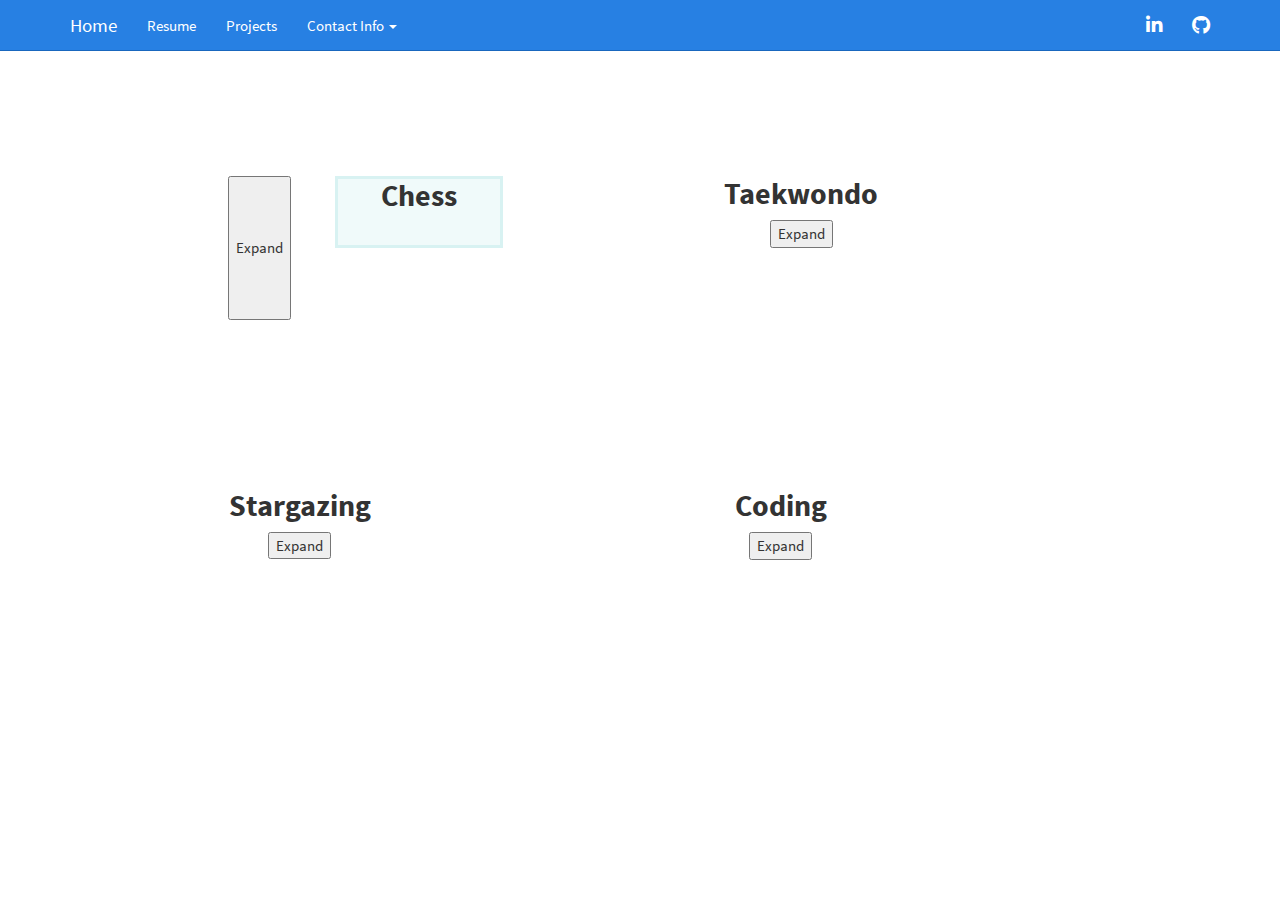
<file: hobbies.html>
<!DOCTYPE html>

<html>

<head>

<meta charset="utf-8" />
<meta name="generator" content="pandoc" />
<meta http-equiv="X-UA-Compatible" content="IE=EDGE" />


<meta name="author" content="Alexander" />


<title>hobbies.knit</title>

<script src="site_libs/header-attrs-2.27/header-attrs.js"></script>
<script src="site_libs/jquery-3.6.0/jquery-3.6.0.min.js"></script>
<meta name="viewport" content="width=device-width, initial-scale=1" />
<link href="site_libs/bootstrap-3.3.5/css/cosmo.min.css" rel="stylesheet" />
<script src="site_libs/bootstrap-3.3.5/js/bootstrap.min.js"></script>
<script src="site_libs/bootstrap-3.3.5/shim/html5shiv.min.js"></script>
<script src="site_libs/bootstrap-3.3.5/shim/respond.min.js"></script>
<style>h1 {font-size: 34px;}
       h1.title {font-size: 38px;}
       h2 {font-size: 30px;}
       h3 {font-size: 24px;}
       h4 {font-size: 18px;}
       h5 {font-size: 16px;}
       h6 {font-size: 12px;}
       code {color: inherit; background-color: rgba(0, 0, 0, 0.04);}
       pre:not([class]) { background-color: white }</style>
<script src="site_libs/navigation-1.1/tabsets.js"></script>
<link href="site_libs/font-awesome-6.4.2/css/all.min.css" rel="stylesheet" />
<link href="site_libs/font-awesome-6.4.2/css/v4-shims.min.css" rel="stylesheet" />

<style type="text/css">
  code{white-space: pre-wrap;}
  span.smallcaps{font-variant: small-caps;}
  span.underline{text-decoration: underline;}
  div.column{display: inline-block; vertical-align: top; width: 50%;}
  div.hanging-indent{margin-left: 1.5em; text-indent: -1.5em;}
  ul.task-list{list-style: none;}
    </style>







<link rel="stylesheet" href="css/hobbieStyle.css" type="text/css" />



<style type = "text/css">
.main-container {
  max-width: 940px;
  margin-left: auto;
  margin-right: auto;
}
img {
  max-width:100%;
}
.tabbed-pane {
  padding-top: 12px;
}
.html-widget {
  margin-bottom: 20px;
}
button.code-folding-btn:focus {
  outline: none;
}
summary {
  display: list-item;
}
details > summary > p:only-child {
  display: inline;
}
pre code {
  padding: 0;
}
</style>


<style type="text/css">
.dropdown-submenu {
  position: relative;
}
.dropdown-submenu>.dropdown-menu {
  top: 0;
  left: 100%;
  margin-top: -6px;
  margin-left: -1px;
  border-radius: 0 6px 6px 6px;
}
.dropdown-submenu:hover>.dropdown-menu {
  display: block;
}
.dropdown-submenu>a:after {
  display: block;
  content: " ";
  float: right;
  width: 0;
  height: 0;
  border-color: transparent;
  border-style: solid;
  border-width: 5px 0 5px 5px;
  border-left-color: #cccccc;
  margin-top: 5px;
  margin-right: -10px;
}
.dropdown-submenu:hover>a:after {
  border-left-color: #adb5bd;
}
.dropdown-submenu.pull-left {
  float: none;
}
.dropdown-submenu.pull-left>.dropdown-menu {
  left: -100%;
  margin-left: 10px;
  border-radius: 6px 0 6px 6px;
}
</style>

<script type="text/javascript">
// manage active state of menu based on current page
$(document).ready(function () {
  // active menu anchor
  href = window.location.pathname
  href = href.substr(href.lastIndexOf('/') + 1)
  if (href === "")
    href = "index.html";
  var menuAnchor = $('a[href="' + href + '"]');

  // mark the anchor link active (and if it's in a dropdown, also mark that active)
  var dropdown = menuAnchor.closest('li.dropdown');
  if (window.bootstrap) { // Bootstrap 4+
    menuAnchor.addClass('active');
    dropdown.find('> .dropdown-toggle').addClass('active');
  } else { // Bootstrap 3
    menuAnchor.parent().addClass('active');
    dropdown.addClass('active');
  }

  // Navbar adjustments
  var navHeight = $(".navbar").first().height() + 15;
  var style = document.createElement('style');
  var pt = "padding-top: " + navHeight + "px; ";
  var mt = "margin-top: -" + navHeight + "px; ";
  var css = "";
  // offset scroll position for anchor links (for fixed navbar)
  for (var i = 1; i <= 6; i++) {
    css += ".section h" + i + "{ " + pt + mt + "}\n";
  }
  style.innerHTML = "body {" + pt + "padding-bottom: 40px; }\n" + css;
  document.head.appendChild(style);
});
</script>

<!-- tabsets -->

<style type="text/css">
.tabset-dropdown > .nav-tabs {
  display: inline-table;
  max-height: 500px;
  min-height: 44px;
  overflow-y: auto;
  border: 1px solid #ddd;
  border-radius: 4px;
}

.tabset-dropdown > .nav-tabs > li.active:before, .tabset-dropdown > .nav-tabs.nav-tabs-open:before {
  content: "\e259";
  font-family: 'Glyphicons Halflings';
  display: inline-block;
  padding: 10px;
  border-right: 1px solid #ddd;
}

.tabset-dropdown > .nav-tabs.nav-tabs-open > li.active:before {
  content: "\e258";
  font-family: 'Glyphicons Halflings';
  border: none;
}

.tabset-dropdown > .nav-tabs > li.active {
  display: block;
}

.tabset-dropdown > .nav-tabs > li > a,
.tabset-dropdown > .nav-tabs > li > a:focus,
.tabset-dropdown > .nav-tabs > li > a:hover {
  border: none;
  display: inline-block;
  border-radius: 4px;
  background-color: transparent;
}

.tabset-dropdown > .nav-tabs.nav-tabs-open > li {
  display: block;
  float: none;
}

.tabset-dropdown > .nav-tabs > li {
  display: none;
}
</style>

<!-- code folding -->




</head>

<body>


<div class="container-fluid main-container">




<div class="navbar navbar-inverse  navbar-fixed-top" role="navigation">
  <div class="container">
    <div class="navbar-header">
      <button type="button" class="navbar-toggle collapsed" data-toggle="collapse" data-bs-toggle="collapse" data-target="#navbar" data-bs-target="#navbar">
        <span class="icon-bar"></span>
        <span class="icon-bar"></span>
        <span class="icon-bar"></span>
      </button>
      <a class="navbar-brand" href="index.html">Home</a>
    </div>
    <div id="navbar" class="navbar-collapse collapse">
      <ul class="nav navbar-nav">
        <li>
  <a href="./resume.html">Resume</a>
</li>
<li>
  <a href="./projects.html">Projects</a>
</li>
<li class="dropdown">
  <a href="#" class="dropdown-toggle" data-toggle="dropdown" role="button" data-bs-toggle="dropdown" aria-expanded="false">
    Contact Info
     
    <span class="caret"></span>
  </a>
  <ul class="dropdown-menu" role="menu">
    <li class="dropdown-header">Email: assotnik@uwaterloo.ca</li>
    <li class="dropdown-header">Phone Number: 437-477-5566</li>
  </ul>
</li>
      </ul>
      <ul class="nav navbar-nav navbar-right">
        <li>
  <a href="https://ca.linkedin.com/in/alexander-sotnikov-94295b2b3">
    <span class="fa fa-linkedin fa-lg"></span>
     
  </a>
</li>
<li>
  <a href="https://github.com/100nik0v">
    <span class="fa fa-github fa-lg"></span>
     
  </a>
</li>
      </ul>
    </div><!--/.nav-collapse -->
  </div><!--/.container -->
</div><!--/.navbar -->

<div id="header">




</div>


<div id="grid">
<div id="cell1">
<div id="cell1-1">
<p>Info</p>
</div>
<div id="cell1-2">
<button class="button1">
Expand
</button>
</div>
<div id="cell1-3">
<div id="chess" class="section level2">
<h2><strong>Chess</strong></h2>
</div>
</div>
</div>
<div id="cell2">
<div id="taekwondo" class="section level2">
<h2><strong>Taekwondo</strong></h2>
<button class="button">
Expand
</button>
</div>
</div>
<div id="cell3">
<div id="stargazing" class="section level2">
<h2><strong>Stargazing</strong></h2>
<button class="button">
Expand
</button>
</div>
</div>
<div id="cell4">
<div id="coding" class="section level2">
<h2><strong>Coding</strong></h2>
<button class="button">
Expand
</button>
</div>
</div>
</div>
<script>
<p>$(document).ready(function (){ $(‘#stretch’).click(function (){
$(this).css(‘width’,“100%”); }); });</p>




</div>

<script>

// add bootstrap table styles to pandoc tables
function bootstrapStylePandocTables() {
  $('tr.odd').parent('tbody').parent('table').addClass('table table-condensed');
}
$(document).ready(function () {
  bootstrapStylePandocTables();
});


</script>

<!-- tabsets -->

<script>
$(document).ready(function () {
  window.buildTabsets("TOC");
});

$(document).ready(function () {
  $('.tabset-dropdown > .nav-tabs > li').click(function () {
    $(this).parent().toggleClass('nav-tabs-open');
  });
});
</script>

<!-- code folding -->


<!-- dynamically load mathjax for compatibility with self-contained -->
<script>
  (function () {
    var script = document.createElement("script");
    script.type = "text/javascript";
    script.src  = "https://mathjax.rstudio.com/latest/MathJax.js?config=TeX-AMS-MML_HTMLorMML";
    document.getElementsByTagName("head")[0].appendChild(script);
  })();
</script>

</body>
</html>
</file>
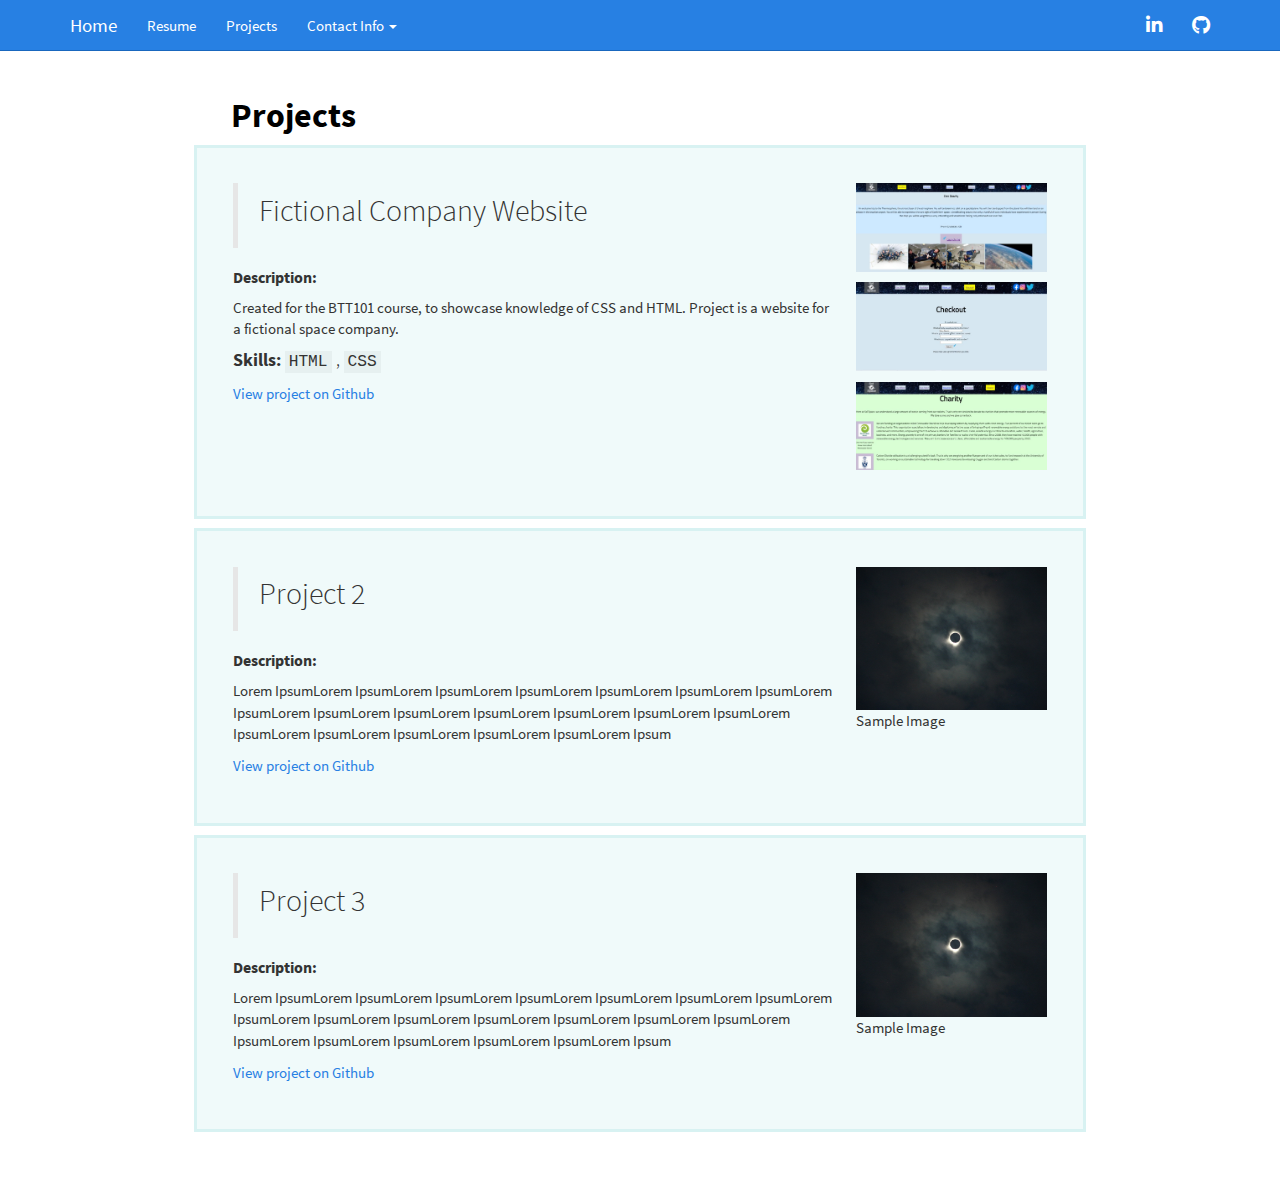
<file: projects.html>
<!DOCTYPE html>

<html>

<head>

<meta charset="utf-8" />
<meta name="generator" content="pandoc" />
<meta http-equiv="X-UA-Compatible" content="IE=EDGE" />


<meta name="author" content="Alexander Sotnikov" />


<title>projects.knit</title>

<script src="site_libs/header-attrs-2.27/header-attrs.js"></script>
<script src="site_libs/jquery-3.6.0/jquery-3.6.0.min.js"></script>
<meta name="viewport" content="width=device-width, initial-scale=1" />
<link href="site_libs/bootstrap-3.3.5/css/cosmo.min.css" rel="stylesheet" />
<script src="site_libs/bootstrap-3.3.5/js/bootstrap.min.js"></script>
<script src="site_libs/bootstrap-3.3.5/shim/html5shiv.min.js"></script>
<script src="site_libs/bootstrap-3.3.5/shim/respond.min.js"></script>
<style>h1 {font-size: 34px;}
       h1.title {font-size: 38px;}
       h2 {font-size: 30px;}
       h3 {font-size: 24px;}
       h4 {font-size: 18px;}
       h5 {font-size: 16px;}
       h6 {font-size: 12px;}
       code {color: inherit; background-color: rgba(0, 0, 0, 0.04);}
       pre:not([class]) { background-color: white }</style>
<script src="site_libs/navigation-1.1/tabsets.js"></script>
<link href="site_libs/font-awesome-6.4.2/css/all.min.css" rel="stylesheet" />
<link href="site_libs/font-awesome-6.4.2/css/v4-shims.min.css" rel="stylesheet" />

<style type="text/css">
  code{white-space: pre-wrap;}
  span.smallcaps{font-variant: small-caps;}
  span.underline{text-decoration: underline;}
  div.column{display: inline-block; vertical-align: top; width: 50%;}
  div.hanging-indent{margin-left: 1.5em; text-indent: -1.5em;}
  ul.task-list{list-style: none;}
    </style>







<link rel="stylesheet" href="css/projectStyle.css" type="text/css" />



<style type = "text/css">
.main-container {
  max-width: 940px;
  margin-left: auto;
  margin-right: auto;
}
img {
  max-width:100%;
}
.tabbed-pane {
  padding-top: 12px;
}
.html-widget {
  margin-bottom: 20px;
}
button.code-folding-btn:focus {
  outline: none;
}
summary {
  display: list-item;
}
details > summary > p:only-child {
  display: inline;
}
pre code {
  padding: 0;
}
</style>


<style type="text/css">
.dropdown-submenu {
  position: relative;
}
.dropdown-submenu>.dropdown-menu {
  top: 0;
  left: 100%;
  margin-top: -6px;
  margin-left: -1px;
  border-radius: 0 6px 6px 6px;
}
.dropdown-submenu:hover>.dropdown-menu {
  display: block;
}
.dropdown-submenu>a:after {
  display: block;
  content: " ";
  float: right;
  width: 0;
  height: 0;
  border-color: transparent;
  border-style: solid;
  border-width: 5px 0 5px 5px;
  border-left-color: #cccccc;
  margin-top: 5px;
  margin-right: -10px;
}
.dropdown-submenu:hover>a:after {
  border-left-color: #adb5bd;
}
.dropdown-submenu.pull-left {
  float: none;
}
.dropdown-submenu.pull-left>.dropdown-menu {
  left: -100%;
  margin-left: 10px;
  border-radius: 6px 0 6px 6px;
}
</style>

<script type="text/javascript">
// manage active state of menu based on current page
$(document).ready(function () {
  // active menu anchor
  href = window.location.pathname
  href = href.substr(href.lastIndexOf('/') + 1)
  if (href === "")
    href = "index.html";
  var menuAnchor = $('a[href="' + href + '"]');

  // mark the anchor link active (and if it's in a dropdown, also mark that active)
  var dropdown = menuAnchor.closest('li.dropdown');
  if (window.bootstrap) { // Bootstrap 4+
    menuAnchor.addClass('active');
    dropdown.find('> .dropdown-toggle').addClass('active');
  } else { // Bootstrap 3
    menuAnchor.parent().addClass('active');
    dropdown.addClass('active');
  }

  // Navbar adjustments
  var navHeight = $(".navbar").first().height() + 15;
  var style = document.createElement('style');
  var pt = "padding-top: " + navHeight + "px; ";
  var mt = "margin-top: -" + navHeight + "px; ";
  var css = "";
  // offset scroll position for anchor links (for fixed navbar)
  for (var i = 1; i <= 6; i++) {
    css += ".section h" + i + "{ " + pt + mt + "}\n";
  }
  style.innerHTML = "body {" + pt + "padding-bottom: 40px; }\n" + css;
  document.head.appendChild(style);
});
</script>

<!-- tabsets -->

<style type="text/css">
.tabset-dropdown > .nav-tabs {
  display: inline-table;
  max-height: 500px;
  min-height: 44px;
  overflow-y: auto;
  border: 1px solid #ddd;
  border-radius: 4px;
}

.tabset-dropdown > .nav-tabs > li.active:before, .tabset-dropdown > .nav-tabs.nav-tabs-open:before {
  content: "\e259";
  font-family: 'Glyphicons Halflings';
  display: inline-block;
  padding: 10px;
  border-right: 1px solid #ddd;
}

.tabset-dropdown > .nav-tabs.nav-tabs-open > li.active:before {
  content: "\e258";
  font-family: 'Glyphicons Halflings';
  border: none;
}

.tabset-dropdown > .nav-tabs > li.active {
  display: block;
}

.tabset-dropdown > .nav-tabs > li > a,
.tabset-dropdown > .nav-tabs > li > a:focus,
.tabset-dropdown > .nav-tabs > li > a:hover {
  border: none;
  display: inline-block;
  border-radius: 4px;
  background-color: transparent;
}

.tabset-dropdown > .nav-tabs.nav-tabs-open > li {
  display: block;
  float: none;
}

.tabset-dropdown > .nav-tabs > li {
  display: none;
}
</style>

<!-- code folding -->




</head>

<body>


<div class="container-fluid main-container">




<div class="navbar navbar-inverse  navbar-fixed-top" role="navigation">
  <div class="container">
    <div class="navbar-header">
      <button type="button" class="navbar-toggle collapsed" data-toggle="collapse" data-bs-toggle="collapse" data-target="#navbar" data-bs-target="#navbar">
        <span class="icon-bar"></span>
        <span class="icon-bar"></span>
        <span class="icon-bar"></span>
      </button>
      <a class="navbar-brand" href="index.html">Home</a>
    </div>
    <div id="navbar" class="navbar-collapse collapse">
      <ul class="nav navbar-nav">
        <li>
  <a href="./resume.html">Resume</a>
</li>
<li>
  <a href="./projects.html">Projects</a>
</li>
<li class="dropdown">
  <a href="#" class="dropdown-toggle" data-toggle="dropdown" role="button" data-bs-toggle="dropdown" aria-expanded="false">
    Contact Info
     
    <span class="caret"></span>
  </a>
  <ul class="dropdown-menu" role="menu">
    <li class="dropdown-header">Email: assotnik@uwaterloo.ca</li>
    <li class="dropdown-header">Phone Number: 437-477-5566</li>
  </ul>
</li>
      </ul>
      <ul class="nav navbar-nav navbar-right">
        <li>
  <a href="https://ca.linkedin.com/in/alexander-sotnikov-94295b2b3">
    <span class="fa fa-linkedin fa-lg"></span>
     
  </a>
</li>
<li>
  <a href="https://github.com/100nik0v">
    <span class="fa fa-github fa-lg"></span>
     
  </a>
</li>
      </ul>
    </div><!--/.nav-collapse -->
  </div><!--/.container -->
</div><!--/.navbar -->

<div id="header">




</div>


<p> </p>
<div id="projects" class="section level1">
<h1><strong>Projects</strong></h1>
<div id="parent">
<div id="wide">
<blockquote>
<h2 id="fictional-company-website">Fictional Company Website</h2>
</blockquote>
<div id="description" class="section level5">
<h5><strong>Description: </strong></h5>
<p>Created for the BTT101 course, to showcase knowledge of CSS and HTML.
Project is a website for a fictional space company.</p>
</div>
<div id="skills-html-css" class="section level4">
<h4><strong>Skills: </strong> <code>HTML</code> , <code>CSS</code></h4>
<p><a href="https://github.com/100nik0v/SoTSpace">View project on
Github</a></p>
</div>
</div>
<div id="narrow">
<div>
<p><img src="images/sotspace1.jpg" /></p>
</div>
<div>
<p><img src="images/sotspace2.jpg" /></p>
</div>
<div>
<p><img src="images/sotspace3.jpg" /></p>
</div>
</div>
</div>
<div id="parent">
<div id="wide">
<blockquote>
<h2 id="project-2">Project 2</h2>
</blockquote>
<div id="description-1" class="section level5">
<h5><strong>Description:</strong></h5>
<p>Lorem IpsumLorem IpsumLorem IpsumLorem IpsumLorem IpsumLorem
IpsumLorem IpsumLorem IpsumLorem IpsumLorem IpsumLorem IpsumLorem
IpsumLorem IpsumLorem IpsumLorem IpsumLorem IpsumLorem IpsumLorem
IpsumLorem IpsumLorem Ipsum</p>
<p><a href="github.com">View project on Github</a></p>
</div>
</div>
<div id="narrow">
<div class="float">
<img src="images/eclipse.JPG" alt="Sample Image" />
<div class="figcaption">Sample Image</div>
</div>
</div>
</div>
<div id="parent">
<div id="wide">
<blockquote>
<h2 id="project-3">Project 3</h2>
</blockquote>
<div id="description-2" class="section level5">
<h5><strong>Description:</strong></h5>
<p>Lorem IpsumLorem IpsumLorem IpsumLorem IpsumLorem IpsumLorem
IpsumLorem IpsumLorem IpsumLorem IpsumLorem IpsumLorem IpsumLorem
IpsumLorem IpsumLorem IpsumLorem IpsumLorem IpsumLorem IpsumLorem
IpsumLorem IpsumLorem Ipsum</p>
<p><a href="github.com">View project on Github</a></p>
</div>
</div>
<div id="narrow">
<div class="float" id="image">
<img src="images/eclipse.JPG" alt="Sample Image" />
<div class="figcaption">Sample Image</div>
</div>
</div>
</div>
</div>




</div>

<script>

// add bootstrap table styles to pandoc tables
function bootstrapStylePandocTables() {
  $('tr.odd').parent('tbody').parent('table').addClass('table table-condensed');
}
$(document).ready(function () {
  bootstrapStylePandocTables();
});


</script>

<!-- tabsets -->

<script>
$(document).ready(function () {
  window.buildTabsets("TOC");
});

$(document).ready(function () {
  $('.tabset-dropdown > .nav-tabs > li').click(function () {
    $(this).parent().toggleClass('nav-tabs-open');
  });
});
</script>

<!-- code folding -->


<!-- dynamically load mathjax for compatibility with self-contained -->
<script>
  (function () {
    var script = document.createElement("script");
    script.type = "text/javascript";
    script.src  = "https://mathjax.rstudio.com/latest/MathJax.js?config=TeX-AMS-MML_HTMLorMML";
    document.getElementsByTagName("head")[0].appendChild(script);
  })();
</script>

</body>
</html>
</file>
<file: css/hobbieStyle.css>
#grid {
  display: grid;
  grid-template-columns: auto auto;
  column-gap: 10%;
  row-gap: 200px;
  padding-top: 10%;
  background-color: white;
}

#cell1,
#cell2,
#cell3,
#cell4 {
  text-align: center;
  display: grid;
  grid-template-columns: auto auto auto;
  padding-top: 5%;
  padding-bottom: 5%;
}

#cell1-1 {
  display: none;  
}

#cell1-3 {
  background-color: #f0fafa;
  border-style: solid;
  border-color: #d8f2f2;
  border-width: 2%;
}

.button1 {
  height: 200%;
}
</file>
<file: css/projectStyle.css>
h1 {
  color: black;
  padding-left:5%;
}
#parent {
  padding: 3%;
  margin: 1%;
  background-color: #f0fafa;
  display: flex;
  border-style: solid;
  border-color: #d8f2f2;
  border-width: 2%;
}
#normalText {
  font-size: 115%;
}
#narrow {
  padding: 1%;
  width: 25%;
}
#wide {
  padding: 1%;
  flex: 1;
}
.outer {
    width: 600px;
    height: 200px;
    padding-right: 10%;
    white-space: nowrap;
    position: relative;
    overflow-x: scroll;
    overflow-y: hidden;
    -webkit-overflow-scrolling: touch;
}

.outer div {
    width: 24.5%;
    float: none;
    height: 90%;
    margin: 0 0.25%;
    display: inline-block;
    zoom: 1;
}
#img {
  width:100%;
}
</file>
<file: site_libs/bootstrap-3.3.5/css/cosmo.min.css>
@font-face {
  font-family: 'Source Sans Pro';
  font-style: normal;
  font-weight: 300;
  src: url(fonts/SourceSansProLight.ttf) format('truetype');
}
@font-face {
  font-family: 'Source Sans Pro';
  font-style: normal;
  font-weight: 400;
  src: url(fonts/SourceSansPro.ttf) format('truetype');
}
@font-face {
  font-family: 'Source Sans Pro';
  font-style: normal;
  font-weight: 700;
  src: url(fonts/SourceSansProBold.ttf) format('truetype');
}

/*!
 * bootswatch v3.3.6
 * Homepage: http://bootswatch.com
 * Copyright 2012-2015 Thomas Park
 * Licensed under MIT
 * Based on Bootstrap
*//*!
 * Bootstrap v3.3.6 (http://getbootstrap.com)
 * Copyright 2011-2015 Twitter, Inc.
 * Licensed under MIT (https://github.com/twbs/bootstrap/blob/master/LICENSE)
 *//*! normalize.css v3.0.3 | MIT License | github.com/necolas/normalize.css */html{font-family:sans-serif;-ms-text-size-adjust:100%;-webkit-text-size-adjust:100%}body{margin:0}article,aside,details,figcaption,figure,footer,header,hgroup,main,menu,nav,section,summary{display:block}audio,canvas,progress,video{display:inline-block;vertical-align:baseline}audio:not([controls]){display:none;height:0}[hidden],template{display:none}a{background-color:transparent}a:active,a:hover{outline:0}abbr[title]{border-bottom:1px dotted}b,strong{font-weight:bold}dfn{font-style:italic}h1{font-size:2em;margin:0.67em 0}mark{background:#ff0;color:#000}small{font-size:80%}sub,sup{font-size:75%;line-height:0;position:relative;vertical-align:baseline}sup{top:-0.5em}sub{bottom:-0.25em}img{border:0}svg:not(:root){overflow:hidden}figure{margin:1em 40px}hr{-webkit-box-sizing:content-box;-moz-box-sizing:content-box;box-sizing:content-box;height:0}pre{overflow:auto}code,kbd,pre,samp{font-family:monospace, monospace;font-size:1em}button,input,optgroup,select,textarea{color:inherit;font:inherit;margin:0}button{overflow:visible}button,select{text-transform:none}button,html input[type="button"],input[type="reset"],input[type="submit"]{-webkit-appearance:button;cursor:pointer}button[disabled],html input[disabled]{cursor:default}button::-moz-focus-inner,input::-moz-focus-inner{border:0;padding:0}input{line-height:normal}input[type="checkbox"],input[type="radio"]{-webkit-box-sizing:border-box;-moz-box-sizing:border-box;box-sizing:border-box;padding:0}input[type="number"]::-webkit-inner-spin-button,input[type="number"]::-webkit-outer-spin-button{height:auto}input[type="search"]{-webkit-appearance:textfield;-webkit-box-sizing:content-box;-moz-box-sizing:content-box;box-sizing:content-box}input[type="search"]::-webkit-search-cancel-button,input[type="search"]::-webkit-search-decoration{-webkit-appearance:none}fieldset{border:1px solid #c0c0c0;margin:0 2px;padding:0.35em 0.625em 0.75em}legend{border:0;padding:0}textarea{overflow:auto}optgroup{font-weight:bold}table{border-collapse:collapse;border-spacing:0}td,th{padding:0}/*! Source: https://github.com/h5bp/html5-boilerplate/blob/master/src/css/main.css */@media print{*,*:before,*:after{background:transparent !important;color:#000 !important;-webkit-box-shadow:none !important;box-shadow:none !important;text-shadow:none !important}a,a:visited{text-decoration:underline}a[href]:after{content:" (" attr(href) ")"}abbr[title]:after{content:" (" attr(title) ")"}a[href^="#"]:after,a[href^="javascript:"]:after{content:""}pre,blockquote{border:1px solid #999;page-break-inside:avoid}thead{display:table-header-group}tr,img{page-break-inside:avoid}img{max-width:100% !important}p,h2,h3{orphans:3;widows:3}h2,h3{page-break-after:avoid}.navbar{display:none}.btn>.caret,.dropup>.btn>.caret{border-top-color:#000 !important}.label{border:1px solid #000}.table{border-collapse:collapse !important}.table td,.table th{background-color:#fff !important}.table-bordered th,.table-bordered td{border:1px solid #ddd !important}}@font-face{font-family:'Glyphicons Halflings';src:url('../fonts/glyphicons-halflings-regular.eot');src:url('../fonts/glyphicons-halflings-regular.eot?#iefix') format('embedded-opentype'),url('../fonts/glyphicons-halflings-regular.woff') format('woff'),url('../fonts/glyphicons-halflings-regular.ttf') format('truetype'),url('../fonts/glyphicons-halflings-regular.svg#glyphicons_halflingsregular') format('svg')}.glyphicon{position:relative;top:1px;display:inline-block;font-family:'Glyphicons Halflings';font-style:normal;font-weight:normal;line-height:1;-webkit-font-smoothing:antialiased;-moz-osx-font-smoothing:grayscale}.glyphicon-asterisk:before{content:"\002a"}.glyphicon-plus:before{content:"\002b"}.glyphicon-euro:before,.glyphicon-eur:before{content:"\20ac"}.glyphicon-minus:before{content:"\2212"}.glyphicon-cloud:before{content:"\2601"}.glyphicon-envelope:before{content:"\2709"}.glyphicon-pencil:before{content:"\270f"}.glyphicon-glass:before{content:"\e001"}.glyphicon-music:before{content:"\e002"}.glyphicon-search:before{content:"\e003"}.glyphicon-heart:before{content:"\e005"}.glyphicon-star:before{content:"\e006"}.glyphicon-star-empty:before{content:"\e007"}.glyphicon-user:before{content:"\e008"}.glyphicon-film:before{content:"\e009"}.glyphicon-th-large:before{content:"\e010"}.glyphicon-th:before{content:"\e011"}.glyphicon-th-list:before{content:"\e012"}.glyphicon-ok:before{content:"\e013"}.glyphicon-remove:before{content:"\e014"}.glyphicon-zoom-in:before{content:"\e015"}.glyphicon-zoom-out:before{content:"\e016"}.glyphicon-off:before{content:"\e017"}.glyphicon-signal:before{content:"\e018"}.glyphicon-cog:before{content:"\e019"}.glyphicon-trash:before{content:"\e020"}.glyphicon-home:before{content:"\e021"}.glyphicon-file:before{content:"\e022"}.glyphicon-time:before{content:"\e023"}.glyphicon-road:before{content:"\e024"}.glyphicon-download-alt:before{content:"\e025"}.glyphicon-download:before{content:"\e026"}.glyphicon-upload:before{content:"\e027"}.glyphicon-inbox:before{content:"\e028"}.glyphicon-play-circle:before{content:"\e029"}.glyphicon-repeat:before{content:"\e030"}.glyphicon-refresh:before{content:"\e031"}.glyphicon-list-alt:before{content:"\e032"}.glyphicon-lock:before{content:"\e033"}.glyphicon-flag:before{content:"\e034"}.glyphicon-headphones:before{content:"\e035"}.glyphicon-volume-off:before{content:"\e036"}.glyphicon-volume-down:before{content:"\e037"}.glyphicon-volume-up:before{content:"\e038"}.glyphicon-qrcode:before{content:"\e039"}.glyphicon-barcode:before{content:"\e040"}.glyphicon-tag:before{content:"\e041"}.glyphicon-tags:before{content:"\e042"}.glyphicon-book:before{content:"\e043"}.glyphicon-bookmark:before{content:"\e044"}.glyphicon-print:before{content:"\e045"}.glyphicon-camera:before{content:"\e046"}.glyphicon-font:before{content:"\e047"}.glyphicon-bold:before{content:"\e048"}.glyphicon-italic:before{content:"\e049"}.glyphicon-text-height:before{content:"\e050"}.glyphicon-text-width:before{content:"\e051"}.glyphicon-align-left:before{content:"\e052"}.glyphicon-align-center:before{content:"\e053"}.glyphicon-align-right:before{content:"\e054"}.glyphicon-align-justify:before{content:"\e055"}.glyphicon-list:before{content:"\e056"}.glyphicon-indent-left:before{content:"\e057"}.glyphicon-indent-right:before{content:"\e058"}.glyphicon-facetime-video:before{content:"\e059"}.glyphicon-picture:before{content:"\e060"}.glyphicon-map-marker:before{content:"\e062"}.glyphicon-adjust:before{content:"\e063"}.glyphicon-tint:before{content:"\e064"}.glyphicon-edit:before{content:"\e065"}.glyphicon-share:before{content:"\e066"}.glyphicon-check:before{content:"\e067"}.glyphicon-move:before{content:"\e068"}.glyphicon-step-backward:before{content:"\e069"}.glyphicon-fast-backward:before{content:"\e070"}.glyphicon-backward:before{content:"\e071"}.glyphicon-play:before{content:"\e072"}.glyphicon-pause:before{content:"\e073"}.glyphicon-stop:before{content:"\e074"}.glyphicon-forward:before{content:"\e075"}.glyphicon-fast-forward:before{content:"\e076"}.glyphicon-step-forward:before{content:"\e077"}.glyphicon-eject:before{content:"\e078"}.glyphicon-chevron-left:before{content:"\e079"}.glyphicon-chevron-right:before{content:"\e080"}.glyphicon-plus-sign:before{content:"\e081"}.glyphicon-minus-sign:before{content:"\e082"}.glyphicon-remove-sign:before{content:"\e083"}.glyphicon-ok-sign:before{content:"\e084"}.glyphicon-question-sign:before{content:"\e085"}.glyphicon-info-sign:before{content:"\e086"}.glyphicon-screenshot:before{content:"\e087"}.glyphicon-remove-circle:before{content:"\e088"}.glyphicon-ok-circle:before{content:"\e089"}.glyphicon-ban-circle:before{content:"\e090"}.glyphicon-arrow-left:before{content:"\e091"}.glyphicon-arrow-right:before{content:"\e092"}.glyphicon-arrow-up:before{content:"\e093"}.glyphicon-arrow-down:before{content:"\e094"}.glyphicon-share-alt:before{content:"\e095"}.glyphicon-resize-full:before{content:"\e096"}.glyphicon-resize-small:before{content:"\e097"}.glyphicon-exclamation-sign:before{content:"\e101"}.glyphicon-gift:before{content:"\e102"}.glyphicon-leaf:before{content:"\e103"}.glyphicon-fire:before{content:"\e104"}.glyphicon-eye-open:before{content:"\e105"}.glyphicon-eye-close:before{content:"\e106"}.glyphicon-warning-sign:before{content:"\e107"}.glyphicon-plane:before{content:"\e108"}.glyphicon-calendar:before{content:"\e109"}.glyphicon-random:before{content:"\e110"}.glyphicon-comment:before{content:"\e111"}.glyphicon-magnet:before{content:"\e112"}.glyphicon-chevron-up:before{content:"\e113"}.glyphicon-chevron-down:before{content:"\e114"}.glyphicon-retweet:before{content:"\e115"}.glyphicon-shopping-cart:before{content:"\e116"}.glyphicon-folder-close:before{content:"\e117"}.glyphicon-folder-open:before{content:"\e118"}.glyphicon-resize-vertical:before{content:"\e119"}.glyphicon-resize-horizontal:before{content:"\e120"}.glyphicon-hdd:before{content:"\e121"}.glyphicon-bullhorn:before{content:"\e122"}.glyphicon-bell:before{content:"\e123"}.glyphicon-certificate:before{content:"\e124"}.glyphicon-thumbs-up:before{content:"\e125"}.glyphicon-thumbs-down:before{content:"\e126"}.glyphicon-hand-right:before{content:"\e127"}.glyphicon-hand-left:before{content:"\e128"}.glyphicon-hand-up:before{content:"\e129"}.glyphicon-hand-down:before{content:"\e130"}.glyphicon-circle-arrow-right:before{content:"\e131"}.glyphicon-circle-arrow-left:before{content:"\e132"}.glyphicon-circle-arrow-up:before{content:"\e133"}.glyphicon-circle-arrow-down:before{content:"\e134"}.glyphicon-globe:before{content:"\e135"}.glyphicon-wrench:before{content:"\e136"}.glyphicon-tasks:before{content:"\e137"}.glyphicon-filter:before{content:"\e138"}.glyphicon-briefcase:before{content:"\e139"}.glyphicon-fullscreen:before{content:"\e140"}.glyphicon-dashboard:before{content:"\e141"}.glyphicon-paperclip:before{content:"\e142"}.glyphicon-heart-empty:before{content:"\e143"}.glyphicon-link:before{content:"\e144"}.glyphicon-phone:before{content:"\e145"}.glyphicon-pushpin:before{content:"\e146"}.glyphicon-usd:before{content:"\e148"}.glyphicon-gbp:before{content:"\e149"}.glyphicon-sort:before{content:"\e150"}.glyphicon-sort-by-alphabet:before{content:"\e151"}.glyphicon-sort-by-alphabet-alt:before{content:"\e152"}.glyphicon-sort-by-order:before{content:"\e153"}.glyphicon-sort-by-order-alt:before{content:"\e154"}.glyphicon-sort-by-attributes:before{content:"\e155"}.glyphicon-sort-by-attributes-alt:before{content:"\e156"}.glyphicon-unchecked:before{content:"\e157"}.glyphicon-expand:before{content:"\e158"}.glyphicon-collapse-down:before{content:"\e159"}.glyphicon-collapse-up:before{content:"\e160"}.glyphicon-log-in:before{content:"\e161"}.glyphicon-flash:before{content:"\e162"}.glyphicon-log-out:before{content:"\e163"}.glyphicon-new-window:before{content:"\e164"}.glyphicon-record:before{content:"\e165"}.glyphicon-save:before{content:"\e166"}.glyphicon-open:before{content:"\e167"}.glyphicon-saved:before{content:"\e168"}.glyphicon-import:before{content:"\e169"}.glyphicon-export:before{content:"\e170"}.glyphicon-send:before{content:"\e171"}.glyphicon-floppy-disk:before{content:"\e172"}.glyphicon-floppy-saved:before{content:"\e173"}.glyphicon-floppy-remove:before{content:"\e174"}.glyphicon-floppy-save:before{content:"\e175"}.glyphicon-floppy-open:before{content:"\e176"}.glyphicon-credit-card:before{content:"\e177"}.glyphicon-transfer:before{content:"\e178"}.glyphicon-cutlery:before{content:"\e179"}.glyphicon-header:before{content:"\e180"}.glyphicon-compressed:before{content:"\e181"}.glyphicon-earphone:before{content:"\e182"}.glyphicon-phone-alt:before{content:"\e183"}.glyphicon-tower:before{content:"\e184"}.glyphicon-stats:before{content:"\e185"}.glyphicon-sd-video:before{content:"\e186"}.glyphicon-hd-video:before{content:"\e187"}.glyphicon-subtitles:before{content:"\e188"}.glyphicon-sound-stereo:before{content:"\e189"}.glyphicon-sound-dolby:before{content:"\e190"}.glyphicon-sound-5-1:before{content:"\e191"}.glyphicon-sound-6-1:before{content:"\e192"}.glyphicon-sound-7-1:before{content:"\e193"}.glyphicon-copyright-mark:before{content:"\e194"}.glyphicon-registration-mark:before{content:"\e195"}.glyphicon-cloud-download:before{content:"\e197"}.glyphicon-cloud-upload:before{content:"\e198"}.glyphicon-tree-conifer:before{content:"\e199"}.glyphicon-tree-deciduous:before{content:"\e200"}.glyphicon-cd:before{content:"\e201"}.glyphicon-save-file:before{content:"\e202"}.glyphicon-open-file:before{content:"\e203"}.glyphicon-level-up:before{content:"\e204"}.glyphicon-copy:before{content:"\e205"}.glyphicon-paste:before{content:"\e206"}.glyphicon-alert:before{content:"\e209"}.glyphicon-equalizer:before{content:"\e210"}.glyphicon-king:before{content:"\e211"}.glyphicon-queen:before{content:"\e212"}.glyphicon-pawn:before{content:"\e213"}.glyphicon-bishop:before{content:"\e214"}.glyphicon-knight:before{content:"\e215"}.glyphicon-baby-formula:before{content:"\e216"}.glyphicon-tent:before{content:"\26fa"}.glyphicon-blackboard:before{content:"\e218"}.glyphicon-bed:before{content:"\e219"}.glyphicon-apple:before{content:"\f8ff"}.glyphicon-erase:before{content:"\e221"}.glyphicon-hourglass:before{content:"\231b"}.glyphicon-lamp:before{content:"\e223"}.glyphicon-duplicate:before{content:"\e224"}.glyphicon-piggy-bank:before{content:"\e225"}.glyphicon-scissors:before{content:"\e226"}.glyphicon-bitcoin:before{content:"\e227"}.glyphicon-btc:before{content:"\e227"}.glyphicon-xbt:before{content:"\e227"}.glyphicon-yen:before{content:"\00a5"}.glyphicon-jpy:before{content:"\00a5"}.glyphicon-ruble:before{content:"\20bd"}.glyphicon-rub:before{content:"\20bd"}.glyphicon-scale:before{content:"\e230"}.glyphicon-ice-lolly:before{content:"\e231"}.glyphicon-ice-lolly-tasted:before{content:"\e232"}.glyphicon-education:before{content:"\e233"}.glyphicon-option-horizontal:before{content:"\e234"}.glyphicon-option-vertical:before{content:"\e235"}.glyphicon-menu-hamburger:before{content:"\e236"}.glyphicon-modal-window:before{content:"\e237"}.glyphicon-oil:before{content:"\e238"}.glyphicon-grain:before{content:"\e239"}.glyphicon-sunglasses:before{content:"\e240"}.glyphicon-text-size:before{content:"\e241"}.glyphicon-text-color:before{content:"\e242"}.glyphicon-text-background:before{content:"\e243"}.glyphicon-object-align-top:before{content:"\e244"}.glyphicon-object-align-bottom:before{content:"\e245"}.glyphicon-object-align-horizontal:before{content:"\e246"}.glyphicon-object-align-left:before{content:"\e247"}.glyphicon-object-align-vertical:before{content:"\e248"}.glyphicon-object-align-right:before{content:"\e249"}.glyphicon-triangle-right:before{content:"\e250"}.glyphicon-triangle-left:before{content:"\e251"}.glyphicon-triangle-bottom:before{content:"\e252"}.glyphicon-triangle-top:before{content:"\e253"}.glyphicon-console:before{content:"\e254"}.glyphicon-superscript:before{content:"\e255"}.glyphicon-subscript:before{content:"\e256"}.glyphicon-menu-left:before{content:"\e257"}.glyphicon-menu-right:before{content:"\e258"}.glyphicon-menu-down:before{content:"\e259"}.glyphicon-menu-up:before{content:"\e260"}*{-webkit-box-sizing:border-box;-moz-box-sizing:border-box;box-sizing:border-box}*:before,*:after{-webkit-box-sizing:border-box;-moz-box-sizing:border-box;box-sizing:border-box}html{font-size:10px;-webkit-tap-highlight-color:rgba(0,0,0,0)}body{font-family:"Source Sans Pro",Calibri,Candara,Arial,sans-serif;font-size:15px;line-height:1.42857143;color:#333333;background-color:#ffffff}input,button,select,textarea{font-family:inherit;font-size:inherit;line-height:inherit}a{color:#2780e3;text-decoration:none}a:hover,a:focus{color:#165ba8;text-decoration:underline}a:focus{outline:thin dotted;outline:5px auto -webkit-focus-ring-color;outline-offset:-2px}figure{margin:0}img{vertical-align:middle}.img-responsive,.thumbnail>img,.thumbnail a>img,.carousel-inner>.item>img,.carousel-inner>.item>a>img{display:block;max-width:100%;height:auto}.img-rounded{border-radius:0}.img-thumbnail{padding:4px;line-height:1.42857143;background-color:#ffffff;border:1px solid #dddddd;border-radius:0;-webkit-transition:all .2s ease-in-out;-o-transition:all .2s ease-in-out;transition:all .2s ease-in-out;display:inline-block;max-width:100%;height:auto}.img-circle{border-radius:50%}hr{margin-top:21px;margin-bottom:21px;border:0;border-top:1px solid #e6e6e6}.sr-only{position:absolute;width:1px;height:1px;margin:-1px;padding:0;overflow:hidden;clip:rect(0, 0, 0, 0);border:0}.sr-only-focusable:active,.sr-only-focusable:focus{position:static;width:auto;height:auto;margin:0;overflow:visible;clip:auto}[role="button"]{cursor:pointer}h1,h2,h3,h4,h5,h6,.h1,.h2,.h3,.h4,.h5,.h6{font-family:"Source Sans Pro",Calibri,Candara,Arial,sans-serif;font-weight:300;line-height:1.1;color:inherit}h1 small,h2 small,h3 small,h4 small,h5 small,h6 small,.h1 small,.h2 small,.h3 small,.h4 small,.h5 small,.h6 small,h1 .small,h2 .small,h3 .small,h4 .small,h5 .small,h6 .small,.h1 .small,.h2 .small,.h3 .small,.h4 .small,.h5 .small,.h6 .small{font-weight:normal;line-height:1;color:#999999}h1,.h1,h2,.h2,h3,.h3{margin-top:21px;margin-bottom:10.5px}h1 small,.h1 small,h2 small,.h2 small,h3 small,.h3 small,h1 .small,.h1 .small,h2 .small,.h2 .small,h3 .small,.h3 .small{font-size:65%}h4,.h4,h5,.h5,h6,.h6{margin-top:10.5px;margin-bottom:10.5px}h4 small,.h4 small,h5 small,.h5 small,h6 small,.h6 small,h4 .small,.h4 .small,h5 .small,.h5 .small,h6 .small,.h6 .small{font-size:75%}h1,.h1{font-size:39px}h2,.h2{font-size:32px}h3,.h3{font-size:26px}h4,.h4{font-size:19px}h5,.h5{font-size:15px}h6,.h6{font-size:13px}p{margin:0 0 10.5px}.lead{margin-bottom:21px;font-size:17px;font-weight:300;line-height:1.4}@media (min-width:768px){.lead{font-size:22.5px}}small,.small{font-size:86%}mark,.mark{background-color:#ff7518;padding:.2em}.text-left{text-align:left}.text-right{text-align:right}.text-center{text-align:center}.text-justify{text-align:justify}.text-nowrap{white-space:nowrap}.text-lowercase{text-transform:lowercase}.text-uppercase{text-transform:uppercase}.text-capitalize{text-transform:capitalize}.text-muted{color:#999999}.text-primary{color:#2780e3}a.text-primary:hover,a.text-primary:focus{color:#1967be}.text-success{color:#ffffff}a.text-success:hover,a.text-success:focus{color:#e6e6e6}.text-info{color:#ffffff}a.text-info:hover,a.text-info:focus{color:#e6e6e6}.text-warning{color:#ffffff}a.text-warning:hover,a.text-warning:focus{color:#e6e6e6}.text-danger{color:#ffffff}a.text-danger:hover,a.text-danger:focus{color:#e6e6e6}.bg-primary{color:#fff;background-color:#2780e3}a.bg-primary:hover,a.bg-primary:focus{background-color:#1967be}.bg-success{background-color:#3fb618}a.bg-success:hover,a.bg-success:focus{background-color:#2f8912}.bg-info{background-color:#9954bb}a.bg-info:hover,a.bg-info:focus{background-color:#7e3f9d}.bg-warning{background-color:#ff7518}a.bg-warning:hover,a.bg-warning:focus{background-color:#e45c00}.bg-danger{background-color:#ff0039}a.bg-danger:hover,a.bg-danger:focus{background-color:#cc002e}.page-header{padding-bottom:9.5px;margin:42px 0 21px;border-bottom:1px solid #e6e6e6}ul,ol{margin-top:0;margin-bottom:10.5px}ul ul,ol ul,ul ol,ol ol{margin-bottom:0}.list-unstyled{padding-left:0;list-style:none}.list-inline{padding-left:0;list-style:none;margin-left:-5px}.list-inline>li{display:inline-block;padding-left:5px;padding-right:5px}dl{margin-top:0;margin-bottom:21px}dt,dd{line-height:1.42857143}dt{font-weight:bold}dd{margin-left:0}@media (min-width:768px){.dl-horizontal dt{float:left;width:160px;clear:left;text-align:right;overflow:hidden;text-overflow:ellipsis;white-space:nowrap}.dl-horizontal dd{margin-left:180px}}abbr[title],abbr[data-original-title]{cursor:help;border-bottom:1px dotted #999999}.initialism{font-size:90%;text-transform:uppercase}blockquote{padding:10.5px 21px;margin:0 0 21px;font-size:18.75px;border-left:5px solid #e6e6e6}blockquote p:last-child,blockquote ul:last-child,blockquote ol:last-child{margin-bottom:0}blockquote footer,blockquote small,blockquote .small{display:block;font-size:80%;line-height:1.42857143;color:#999999}blockquote footer:before,blockquote small:before,blockquote .small:before{content:'\2014 \00A0'}.blockquote-reverse,blockquote.pull-right{padding-right:15px;padding-left:0;border-right:5px solid #e6e6e6;border-left:0;text-align:right}.blockquote-reverse footer:before,blockquote.pull-right footer:before,.blockquote-reverse small:before,blockquote.pull-right small:before,.blockquote-reverse .small:before,blockquote.pull-right .small:before{content:''}.blockquote-reverse footer:after,blockquote.pull-right footer:after,.blockquote-reverse small:after,blockquote.pull-right small:after,.blockquote-reverse .small:after,blockquote.pull-right .small:after{content:'\00A0 \2014'}address{margin-bottom:21px;font-style:normal;line-height:1.42857143}code,kbd,pre,samp{font-family:monospace}code{padding:2px 4px;font-size:90%;color:#c7254e;background-color:#f9f2f4;border-radius:0}kbd{padding:2px 4px;font-size:90%;color:#ffffff;background-color:#333333;border-radius:0;-webkit-box-shadow:inset 0 -1px 0 rgba(0,0,0,0.25);box-shadow:inset 0 -1px 0 rgba(0,0,0,0.25)}kbd kbd{padding:0;font-size:100%;font-weight:bold;-webkit-box-shadow:none;box-shadow:none}pre{display:block;padding:10px;margin:0 0 10.5px;font-size:14px;line-height:1.42857143;word-break:break-all;word-wrap:break-word;color:#333333;background-color:#f5f5f5;border:1px solid #cccccc;border-radius:0}pre code{padding:0;font-size:inherit;color:inherit;white-space:pre-wrap;background-color:transparent;border-radius:0}.pre-scrollable{max-height:340px;overflow-y:scroll}.container{margin-right:auto;margin-left:auto;padding-left:15px;padding-right:15px}@media (min-width:768px){.container{width:750px}}@media (min-width:992px){.container{width:970px}}@media (min-width:1200px){.container{width:1170px}}.container-fluid{margin-right:auto;margin-left:auto;padding-left:15px;padding-right:15px}.row{margin-left:-15px;margin-right:-15px}.col-xs-1,.col-sm-1,.col-md-1,.col-lg-1,.col-xs-2,.col-sm-2,.col-md-2,.col-lg-2,.col-xs-3,.col-sm-3,.col-md-3,.col-lg-3,.col-xs-4,.col-sm-4,.col-md-4,.col-lg-4,.col-xs-5,.col-sm-5,.col-md-5,.col-lg-5,.col-xs-6,.col-sm-6,.col-md-6,.col-lg-6,.col-xs-7,.col-sm-7,.col-md-7,.col-lg-7,.col-xs-8,.col-sm-8,.col-md-8,.col-lg-8,.col-xs-9,.col-sm-9,.col-md-9,.col-lg-9,.col-xs-10,.col-sm-10,.col-md-10,.col-lg-10,.col-xs-11,.col-sm-11,.col-md-11,.col-lg-11,.col-xs-12,.col-sm-12,.col-md-12,.col-lg-12{position:relative;min-height:1px;padding-left:15px;padding-right:15px}.col-xs-1,.col-xs-2,.col-xs-3,.col-xs-4,.col-xs-5,.col-xs-6,.col-xs-7,.col-xs-8,.col-xs-9,.col-xs-10,.col-xs-11,.col-xs-12{float:left}.col-xs-12{width:100%}.col-xs-11{width:91.66666667%}.col-xs-10{width:83.33333333%}.col-xs-9{width:75%}.col-xs-8{width:66.66666667%}.col-xs-7{width:58.33333333%}.col-xs-6{width:50%}.col-xs-5{width:41.66666667%}.col-xs-4{width:33.33333333%}.col-xs-3{width:25%}.col-xs-2{width:16.66666667%}.col-xs-1{width:8.33333333%}.col-xs-pull-12{right:100%}.col-xs-pull-11{right:91.66666667%}.col-xs-pull-10{right:83.33333333%}.col-xs-pull-9{right:75%}.col-xs-pull-8{right:66.66666667%}.col-xs-pull-7{right:58.33333333%}.col-xs-pull-6{right:50%}.col-xs-pull-5{right:41.66666667%}.col-xs-pull-4{right:33.33333333%}.col-xs-pull-3{right:25%}.col-xs-pull-2{right:16.66666667%}.col-xs-pull-1{right:8.33333333%}.col-xs-pull-0{right:auto}.col-xs-push-12{left:100%}.col-xs-push-11{left:91.66666667%}.col-xs-push-10{left:83.33333333%}.col-xs-push-9{left:75%}.col-xs-push-8{left:66.66666667%}.col-xs-push-7{left:58.33333333%}.col-xs-push-6{left:50%}.col-xs-push-5{left:41.66666667%}.col-xs-push-4{left:33.33333333%}.col-xs-push-3{left:25%}.col-xs-push-2{left:16.66666667%}.col-xs-push-1{left:8.33333333%}.col-xs-push-0{left:auto}.col-xs-offset-12{margin-left:100%}.col-xs-offset-11{margin-left:91.66666667%}.col-xs-offset-10{margin-left:83.33333333%}.col-xs-offset-9{margin-left:75%}.col-xs-offset-8{margin-left:66.66666667%}.col-xs-offset-7{margin-left:58.33333333%}.col-xs-offset-6{margin-left:50%}.col-xs-offset-5{margin-left:41.66666667%}.col-xs-offset-4{margin-left:33.33333333%}.col-xs-offset-3{margin-left:25%}.col-xs-offset-2{margin-left:16.66666667%}.col-xs-offset-1{margin-left:8.33333333%}.col-xs-offset-0{margin-left:0%}@media (min-width:768px){.col-sm-1,.col-sm-2,.col-sm-3,.col-sm-4,.col-sm-5,.col-sm-6,.col-sm-7,.col-sm-8,.col-sm-9,.col-sm-10,.col-sm-11,.col-sm-12{float:left}.col-sm-12{width:100%}.col-sm-11{width:91.66666667%}.col-sm-10{width:83.33333333%}.col-sm-9{width:75%}.col-sm-8{width:66.66666667%}.col-sm-7{width:58.33333333%}.col-sm-6{width:50%}.col-sm-5{width:41.66666667%}.col-sm-4{width:33.33333333%}.col-sm-3{width:25%}.col-sm-2{width:16.66666667%}.col-sm-1{width:8.33333333%}.col-sm-pull-12{right:100%}.col-sm-pull-11{right:91.66666667%}.col-sm-pull-10{right:83.33333333%}.col-sm-pull-9{right:75%}.col-sm-pull-8{right:66.66666667%}.col-sm-pull-7{right:58.33333333%}.col-sm-pull-6{right:50%}.col-sm-pull-5{right:41.66666667%}.col-sm-pull-4{right:33.33333333%}.col-sm-pull-3{right:25%}.col-sm-pull-2{right:16.66666667%}.col-sm-pull-1{right:8.33333333%}.col-sm-pull-0{right:auto}.col-sm-push-12{left:100%}.col-sm-push-11{left:91.66666667%}.col-sm-push-10{left:83.33333333%}.col-sm-push-9{left:75%}.col-sm-push-8{left:66.66666667%}.col-sm-push-7{left:58.33333333%}.col-sm-push-6{left:50%}.col-sm-push-5{left:41.66666667%}.col-sm-push-4{left:33.33333333%}.col-sm-push-3{left:25%}.col-sm-push-2{left:16.66666667%}.col-sm-push-1{left:8.33333333%}.col-sm-push-0{left:auto}.col-sm-offset-12{margin-left:100%}.col-sm-offset-11{margin-left:91.66666667%}.col-sm-offset-10{margin-left:83.33333333%}.col-sm-offset-9{margin-left:75%}.col-sm-offset-8{margin-left:66.66666667%}.col-sm-offset-7{margin-left:58.33333333%}.col-sm-offset-6{margin-left:50%}.col-sm-offset-5{margin-left:41.66666667%}.col-sm-offset-4{margin-left:33.33333333%}.col-sm-offset-3{margin-left:25%}.col-sm-offset-2{margin-left:16.66666667%}.col-sm-offset-1{margin-left:8.33333333%}.col-sm-offset-0{margin-left:0%}}@media (min-width:992px){.col-md-1,.col-md-2,.col-md-3,.col-md-4,.col-md-5,.col-md-6,.col-md-7,.col-md-8,.col-md-9,.col-md-10,.col-md-11,.col-md-12{float:left}.col-md-12{width:100%}.col-md-11{width:91.66666667%}.col-md-10{width:83.33333333%}.col-md-9{width:75%}.col-md-8{width:66.66666667%}.col-md-7{width:58.33333333%}.col-md-6{width:50%}.col-md-5{width:41.66666667%}.col-md-4{width:33.33333333%}.col-md-3{width:25%}.col-md-2{width:16.66666667%}.col-md-1{width:8.33333333%}.col-md-pull-12{right:100%}.col-md-pull-11{right:91.66666667%}.col-md-pull-10{right:83.33333333%}.col-md-pull-9{right:75%}.col-md-pull-8{right:66.66666667%}.col-md-pull-7{right:58.33333333%}.col-md-pull-6{right:50%}.col-md-pull-5{right:41.66666667%}.col-md-pull-4{right:33.33333333%}.col-md-pull-3{right:25%}.col-md-pull-2{right:16.66666667%}.col-md-pull-1{right:8.33333333%}.col-md-pull-0{right:auto}.col-md-push-12{left:100%}.col-md-push-11{left:91.66666667%}.col-md-push-10{left:83.33333333%}.col-md-push-9{left:75%}.col-md-push-8{left:66.66666667%}.col-md-push-7{left:58.33333333%}.col-md-push-6{left:50%}.col-md-push-5{left:41.66666667%}.col-md-push-4{left:33.33333333%}.col-md-push-3{left:25%}.col-md-push-2{left:16.66666667%}.col-md-push-1{left:8.33333333%}.col-md-push-0{left:auto}.col-md-offset-12{margin-left:100%}.col-md-offset-11{margin-left:91.66666667%}.col-md-offset-10{margin-left:83.33333333%}.col-md-offset-9{margin-left:75%}.col-md-offset-8{margin-left:66.66666667%}.col-md-offset-7{margin-left:58.33333333%}.col-md-offset-6{margin-left:50%}.col-md-offset-5{margin-left:41.66666667%}.col-md-offset-4{margin-left:33.33333333%}.col-md-offset-3{margin-left:25%}.col-md-offset-2{margin-left:16.66666667%}.col-md-offset-1{margin-left:8.33333333%}.col-md-offset-0{margin-left:0%}}@media (min-width:1200px){.col-lg-1,.col-lg-2,.col-lg-3,.col-lg-4,.col-lg-5,.col-lg-6,.col-lg-7,.col-lg-8,.col-lg-9,.col-lg-10,.col-lg-11,.col-lg-12{float:left}.col-lg-12{width:100%}.col-lg-11{width:91.66666667%}.col-lg-10{width:83.33333333%}.col-lg-9{width:75%}.col-lg-8{width:66.66666667%}.col-lg-7{width:58.33333333%}.col-lg-6{width:50%}.col-lg-5{width:41.66666667%}.col-lg-4{width:33.33333333%}.col-lg-3{width:25%}.col-lg-2{width:16.66666667%}.col-lg-1{width:8.33333333%}.col-lg-pull-12{right:100%}.col-lg-pull-11{right:91.66666667%}.col-lg-pull-10{right:83.33333333%}.col-lg-pull-9{right:75%}.col-lg-pull-8{right:66.66666667%}.col-lg-pull-7{right:58.33333333%}.col-lg-pull-6{right:50%}.col-lg-pull-5{right:41.66666667%}.col-lg-pull-4{right:33.33333333%}.col-lg-pull-3{right:25%}.col-lg-pull-2{right:16.66666667%}.col-lg-pull-1{right:8.33333333%}.col-lg-pull-0{right:auto}.col-lg-push-12{left:100%}.col-lg-push-11{left:91.66666667%}.col-lg-push-10{left:83.33333333%}.col-lg-push-9{left:75%}.col-lg-push-8{left:66.66666667%}.col-lg-push-7{left:58.33333333%}.col-lg-push-6{left:50%}.col-lg-push-5{left:41.66666667%}.col-lg-push-4{left:33.33333333%}.col-lg-push-3{left:25%}.col-lg-push-2{left:16.66666667%}.col-lg-push-1{left:8.33333333%}.col-lg-push-0{left:auto}.col-lg-offset-12{margin-left:100%}.col-lg-offset-11{margin-left:91.66666667%}.col-lg-offset-10{margin-left:83.33333333%}.col-lg-offset-9{margin-left:75%}.col-lg-offset-8{margin-left:66.66666667%}.col-lg-offset-7{margin-left:58.33333333%}.col-lg-offset-6{margin-left:50%}.col-lg-offset-5{margin-left:41.66666667%}.col-lg-offset-4{margin-left:33.33333333%}.col-lg-offset-3{margin-left:25%}.col-lg-offset-2{margin-left:16.66666667%}.col-lg-offset-1{margin-left:8.33333333%}.col-lg-offset-0{margin-left:0%}}table{background-color:transparent}caption{padding-top:8px;padding-bottom:8px;color:#999999;text-align:left}th{}.table{width:100%;max-width:100%;margin-bottom:21px}.table>thead>tr>th,.table>tbody>tr>th,.table>tfoot>tr>th,.table>thead>tr>td,.table>tbody>tr>td,.table>tfoot>tr>td{padding:8px;line-height:1.42857143;vertical-align:top;border-top:1px solid #dddddd}.table>thead>tr>th{vertical-align:bottom;border-bottom:2px solid #dddddd}.table>caption+thead>tr:first-child>th,.table>colgroup+thead>tr:first-child>th,.table>thead:first-child>tr:first-child>th,.table>caption+thead>tr:first-child>td,.table>colgroup+thead>tr:first-child>td,.table>thead:first-child>tr:first-child>td{border-top:0}.table>tbody+tbody{border-top:2px solid #dddddd}.table .table{background-color:#ffffff}.table-condensed>thead>tr>th,.table-condensed>tbody>tr>th,.table-condensed>tfoot>tr>th,.table-condensed>thead>tr>td,.table-condensed>tbody>tr>td,.table-condensed>tfoot>tr>td{padding:5px}.table-bordered{border:1px solid #dddddd}.table-bordered>thead>tr>th,.table-bordered>tbody>tr>th,.table-bordered>tfoot>tr>th,.table-bordered>thead>tr>td,.table-bordered>tbody>tr>td,.table-bordered>tfoot>tr>td{border:1px solid #dddddd}.table-bordered>thead>tr>th,.table-bordered>thead>tr>td{border-bottom-width:2px}.table-striped>tbody>tr:nth-of-type(odd){background-color:#f9f9f9}.table-hover>tbody>tr:hover{background-color:#f5f5f5}table col[class*="col-"]{position:static;float:none;display:table-column}table td[class*="col-"],table th[class*="col-"]{position:static;float:none;display:table-cell}.table>thead>tr>td.active,.table>tbody>tr>td.active,.table>tfoot>tr>td.active,.table>thead>tr>th.active,.table>tbody>tr>th.active,.table>tfoot>tr>th.active,.table>thead>tr.active>td,.table>tbody>tr.active>td,.table>tfoot>tr.active>td,.table>thead>tr.active>th,.table>tbody>tr.active>th,.table>tfoot>tr.active>th{background-color:#f5f5f5}.table-hover>tbody>tr>td.active:hover,.table-hover>tbody>tr>th.active:hover,.table-hover>tbody>tr.active:hover>td,.table-hover>tbody>tr:hover>.active,.table-hover>tbody>tr.active:hover>th{background-color:#e8e8e8}.table>thead>tr>td.success,.table>tbody>tr>td.success,.table>tfoot>tr>td.success,.table>thead>tr>th.success,.table>tbody>tr>th.success,.table>tfoot>tr>th.success,.table>thead>tr.success>td,.table>tbody>tr.success>td,.table>tfoot>tr.success>td,.table>thead>tr.success>th,.table>tbody>tr.success>th,.table>tfoot>tr.success>th{background-color:#3fb618}.table-hover>tbody>tr>td.success:hover,.table-hover>tbody>tr>th.success:hover,.table-hover>tbody>tr.success:hover>td,.table-hover>tbody>tr:hover>.success,.table-hover>tbody>tr.success:hover>th{background-color:#379f15}.table>thead>tr>td.info,.table>tbody>tr>td.info,.table>tfoot>tr>td.info,.table>thead>tr>th.info,.table>tbody>tr>th.info,.table>tfoot>tr>th.info,.table>thead>tr.info>td,.table>tbody>tr.info>td,.table>tfoot>tr.info>td,.table>thead>tr.info>th,.table>tbody>tr.info>th,.table>tfoot>tr.info>th{background-color:#9954bb}.table-hover>tbody>tr>td.info:hover,.table-hover>tbody>tr>th.info:hover,.table-hover>tbody>tr.info:hover>td,.table-hover>tbody>tr:hover>.info,.table-hover>tbody>tr.info:hover>th{background-color:#8d46b0}.table>thead>tr>td.warning,.table>tbody>tr>td.warning,.table>tfoot>tr>td.warning,.table>thead>tr>th.warning,.table>tbody>tr>th.warning,.table>tfoot>tr>th.warning,.table>thead>tr.warning>td,.table>tbody>tr.warning>td,.table>tfoot>tr.warning>td,.table>thead>tr.warning>th,.table>tbody>tr.warning>th,.table>tfoot>tr.warning>th{background-color:#ff7518}.table-hover>tbody>tr>td.warning:hover,.table-hover>tbody>tr>th.warning:hover,.table-hover>tbody>tr.warning:hover>td,.table-hover>tbody>tr:hover>.warning,.table-hover>tbody>tr.warning:hover>th{background-color:#fe6600}.table>thead>tr>td.danger,.table>tbody>tr>td.danger,.table>tfoot>tr>td.danger,.table>thead>tr>th.danger,.table>tbody>tr>th.danger,.table>tfoot>tr>th.danger,.table>thead>tr.danger>td,.table>tbody>tr.danger>td,.table>tfoot>tr.danger>td,.table>thead>tr.danger>th,.table>tbody>tr.danger>th,.table>tfoot>tr.danger>th{background-color:#ff0039}.table-hover>tbody>tr>td.danger:hover,.table-hover>tbody>tr>th.danger:hover,.table-hover>tbody>tr.danger:hover>td,.table-hover>tbody>tr:hover>.danger,.table-hover>tbody>tr.danger:hover>th{background-color:#e60033}.table-responsive{overflow-x:auto;min-height:0.01%}@media screen and (max-width:767px){.table-responsive{width:100%;margin-bottom:15.75px;overflow-y:hidden;-ms-overflow-style:-ms-autohiding-scrollbar;border:1px solid #dddddd}.table-responsive>.table{margin-bottom:0}.table-responsive>.table>thead>tr>th,.table-responsive>.table>tbody>tr>th,.table-responsive>.table>tfoot>tr>th,.table-responsive>.table>thead>tr>td,.table-responsive>.table>tbody>tr>td,.table-responsive>.table>tfoot>tr>td{white-space:nowrap}.table-responsive>.table-bordered{border:0}.table-responsive>.table-bordered>thead>tr>th:first-child,.table-responsive>.table-bordered>tbody>tr>th:first-child,.table-responsive>.table-bordered>tfoot>tr>th:first-child,.table-responsive>.table-bordered>thead>tr>td:first-child,.table-responsive>.table-bordered>tbody>tr>td:first-child,.table-responsive>.table-bordered>tfoot>tr>td:first-child{border-left:0}.table-responsive>.table-bordered>thead>tr>th:last-child,.table-responsive>.table-bordered>tbody>tr>th:last-child,.table-responsive>.table-bordered>tfoot>tr>th:last-child,.table-responsive>.table-bordered>thead>tr>td:last-child,.table-responsive>.table-bordered>tbody>tr>td:last-child,.table-responsive>.table-bordered>tfoot>tr>td:last-child{border-right:0}.table-responsive>.table-bordered>tbody>tr:last-child>th,.table-responsive>.table-bordered>tfoot>tr:last-child>th,.table-responsive>.table-bordered>tbody>tr:last-child>td,.table-responsive>.table-bordered>tfoot>tr:last-child>td{border-bottom:0}}fieldset{padding:0;margin:0;border:0;min-width:0}legend{display:block;width:100%;padding:0;margin-bottom:21px;font-size:22.5px;line-height:inherit;color:#333333;border:0;border-bottom:1px solid #e5e5e5}label{display:inline-block;max-width:100%;margin-bottom:5px;font-weight:bold}input[type="search"]{-webkit-box-sizing:border-box;-moz-box-sizing:border-box;box-sizing:border-box}input[type="radio"],input[type="checkbox"]{margin:4px 0 0;margin-top:1px \9;line-height:normal}input[type="file"]{display:block}input[type="range"]{display:block;width:100%}select[multiple],select[size]{height:auto}input[type="file"]:focus,input[type="radio"]:focus,input[type="checkbox"]:focus{outline:thin dotted;outline:5px auto -webkit-focus-ring-color;outline-offset:-2px}output{display:block;padding-top:11px;font-size:15px;line-height:1.42857143;color:#333333}.form-control{display:block;width:100%;height:43px;padding:10px 18px;font-size:15px;line-height:1.42857143;color:#333333;background-color:#ffffff;background-image:none;border:1px solid #cccccc;border-radius:0;-webkit-box-shadow:inset 0 1px 1px rgba(0,0,0,0.075);box-shadow:inset 0 1px 1px rgba(0,0,0,0.075);-webkit-transition:border-color ease-in-out .15s,-webkit-box-shadow ease-in-out .15s;-o-transition:border-color ease-in-out .15s,box-shadow ease-in-out .15s;transition:border-color ease-in-out .15s,box-shadow ease-in-out .15s}.form-control:focus{border-color:#66afe9;outline:0;-webkit-box-shadow:inset 0 1px 1px rgba(0,0,0,0.075),0 0 8px rgba(102,175,233,0.6);box-shadow:inset 0 1px 1px rgba(0,0,0,0.075),0 0 8px rgba(102,175,233,0.6)}.form-control::-moz-placeholder{color:#999999;opacity:1}.form-control:-ms-input-placeholder{color:#999999}.form-control::-webkit-input-placeholder{color:#999999}.form-control::-ms-expand{border:0;background-color:transparent}.form-control[disabled],.form-control[readonly],fieldset[disabled] .form-control{background-color:#e6e6e6;opacity:1}.form-control[disabled],fieldset[disabled] .form-control{cursor:not-allowed}textarea.form-control{height:auto}input[type="search"]{-webkit-appearance:none}@media screen and (-webkit-min-device-pixel-ratio:0){input[type="date"].form-control,input[type="time"].form-control,input[type="datetime-local"].form-control,input[type="month"].form-control{line-height:43px}input[type="date"].input-sm,input[type="time"].input-sm,input[type="datetime-local"].input-sm,input[type="month"].input-sm,.input-group-sm input[type="date"],.input-group-sm input[type="time"],.input-group-sm input[type="datetime-local"],.input-group-sm input[type="month"]{line-height:31px}input[type="date"].input-lg,input[type="time"].input-lg,input[type="datetime-local"].input-lg,input[type="month"].input-lg,.input-group-lg input[type="date"],.input-group-lg input[type="time"],.input-group-lg input[type="datetime-local"],.input-group-lg input[type="month"]{line-height:64px}}.form-group{margin-bottom:15px}.radio,.checkbox{position:relative;display:block;margin-top:10px;margin-bottom:10px}.radio label,.checkbox label{min-height:21px;padding-left:20px;margin-bottom:0;font-weight:normal;cursor:pointer}.radio input[type="radio"],.radio-inline input[type="radio"],.checkbox input[type="checkbox"],.checkbox-inline input[type="checkbox"]{position:absolute;margin-left:-20px;margin-top:4px \9}.radio+.radio,.checkbox+.checkbox{margin-top:-5px}.radio-inline,.checkbox-inline{position:relative;display:inline-block;padding-left:20px;margin-bottom:0;vertical-align:middle;font-weight:normal;cursor:pointer}.radio-inline+.radio-inline,.checkbox-inline+.checkbox-inline{margin-top:0;margin-left:10px}input[type="radio"][disabled],input[type="checkbox"][disabled],input[type="radio"].disabled,input[type="checkbox"].disabled,fieldset[disabled] input[type="radio"],fieldset[disabled] input[type="checkbox"]{cursor:not-allowed}.radio-inline.disabled,.checkbox-inline.disabled,fieldset[disabled] .radio-inline,fieldset[disabled] .checkbox-inline{cursor:not-allowed}.radio.disabled label,.checkbox.disabled label,fieldset[disabled] .radio label,fieldset[disabled] .checkbox label{cursor:not-allowed}.form-control-static{padding-top:11px;padding-bottom:11px;margin-bottom:0;min-height:36px}.form-control-static.input-lg,.form-control-static.input-sm{padding-left:0;padding-right:0}.input-sm{height:31px;padding:5px 10px;font-size:13px;line-height:1.5;border-radius:0}select.input-sm{height:31px;line-height:31px}textarea.input-sm,select[multiple].input-sm{height:auto}.form-group-sm .form-control{height:31px;padding:5px 10px;font-size:13px;line-height:1.5;border-radius:0}.form-group-sm select.form-control{height:31px;line-height:31px}.form-group-sm textarea.form-control,.form-group-sm select[multiple].form-control{height:auto}.form-group-sm .form-control-static{height:31px;min-height:34px;padding:6px 10px;font-size:13px;line-height:1.5}.input-lg{height:64px;padding:18px 30px;font-size:19px;line-height:1.3333333;border-radius:0}select.input-lg{height:64px;line-height:64px}textarea.input-lg,select[multiple].input-lg{height:auto}.form-group-lg .form-control{height:64px;padding:18px 30px;font-size:19px;line-height:1.3333333;border-radius:0}.form-group-lg select.form-control{height:64px;line-height:64px}.form-group-lg textarea.form-control,.form-group-lg select[multiple].form-control{height:auto}.form-group-lg .form-control-static{height:64px;min-height:40px;padding:19px 30px;font-size:19px;line-height:1.3333333}.has-feedback{position:relative}.has-feedback .form-control{padding-right:53.75px}.form-control-feedback{position:absolute;top:0;right:0;z-index:2;display:block;width:43px;height:43px;line-height:43px;text-align:center;pointer-events:none}.input-lg+.form-control-feedback,.input-group-lg+.form-control-feedback,.form-group-lg .form-control+.form-control-feedback{width:64px;height:64px;line-height:64px}.input-sm+.form-control-feedback,.input-group-sm+.form-control-feedback,.form-group-sm .form-control+.form-control-feedback{width:31px;height:31px;line-height:31px}.has-success .help-block,.has-success .control-label,.has-success .radio,.has-success .checkbox,.has-success .radio-inline,.has-success .checkbox-inline,.has-success.radio label,.has-success.checkbox label,.has-success.radio-inline label,.has-success.checkbox-inline label{color:#ffffff}.has-success .form-control{border-color:#ffffff;-webkit-box-shadow:inset 0 1px 1px rgba(0,0,0,0.075);box-shadow:inset 0 1px 1px rgba(0,0,0,0.075)}.has-success .form-control:focus{border-color:#e6e6e6;-webkit-box-shadow:inset 0 1px 1px rgba(0,0,0,0.075),0 0 6px #fff;box-shadow:inset 0 1px 1px rgba(0,0,0,0.075),0 0 6px #fff}.has-success .input-group-addon{color:#ffffff;border-color:#ffffff;background-color:#3fb618}.has-success .form-control-feedback{color:#ffffff}.has-warning .help-block,.has-warning .control-label,.has-warning .radio,.has-warning .checkbox,.has-warning .radio-inline,.has-warning .checkbox-inline,.has-warning.radio label,.has-warning.checkbox label,.has-warning.radio-inline label,.has-warning.checkbox-inline label{color:#ffffff}.has-warning .form-control{border-color:#ffffff;-webkit-box-shadow:inset 0 1px 1px rgba(0,0,0,0.075);box-shadow:inset 0 1px 1px rgba(0,0,0,0.075)}.has-warning .form-control:focus{border-color:#e6e6e6;-webkit-box-shadow:inset 0 1px 1px rgba(0,0,0,0.075),0 0 6px #fff;box-shadow:inset 0 1px 1px rgba(0,0,0,0.075),0 0 6px #fff}.has-warning .input-group-addon{color:#ffffff;border-color:#ffffff;background-color:#ff7518}.has-warning .form-control-feedback{color:#ffffff}.has-error .help-block,.has-error .control-label,.has-error .radio,.has-error .checkbox,.has-error .radio-inline,.has-error .checkbox-inline,.has-error.radio label,.has-error.checkbox label,.has-error.radio-inline label,.has-error.checkbox-inline label{color:#ffffff}.has-error .form-control{border-color:#ffffff;-webkit-box-shadow:inset 0 1px 1px rgba(0,0,0,0.075);box-shadow:inset 0 1px 1px rgba(0,0,0,0.075)}.has-error .form-control:focus{border-color:#e6e6e6;-webkit-box-shadow:inset 0 1px 1px rgba(0,0,0,0.075),0 0 6px #fff;box-shadow:inset 0 1px 1px rgba(0,0,0,0.075),0 0 6px #fff}.has-error .input-group-addon{color:#ffffff;border-color:#ffffff;background-color:#ff0039}.has-error .form-control-feedback{color:#ffffff}.has-feedback label~.form-control-feedback{top:26px}.has-feedback label.sr-only~.form-control-feedback{top:0}.help-block{display:block;margin-top:5px;margin-bottom:10px;color:#737373}@media (min-width:768px){.form-inline .form-group{display:inline-block;margin-bottom:0;vertical-align:middle}.form-inline .form-control{display:inline-block;width:auto;vertical-align:middle}.form-inline .form-control-static{display:inline-block}.form-inline .input-group{display:inline-table;vertical-align:middle}.form-inline .input-group .input-group-addon,.form-inline .input-group .input-group-btn,.form-inline .input-group .form-control{width:auto}.form-inline .input-group>.form-control{width:100%}.form-inline .control-label{margin-bottom:0;vertical-align:middle}.form-inline .radio,.form-inline .checkbox{display:inline-block;margin-top:0;margin-bottom:0;vertical-align:middle}.form-inline .radio label,.form-inline .checkbox label{padding-left:0}.form-inline .radio input[type="radio"],.form-inline .checkbox input[type="checkbox"]{position:relative;margin-left:0}.form-inline .has-feedback .form-control-feedback{top:0}}.form-horizontal .radio,.form-horizontal .checkbox,.form-horizontal .radio-inline,.form-horizontal .checkbox-inline{margin-top:0;margin-bottom:0;padding-top:11px}.form-horizontal .radio,.form-horizontal .checkbox{min-height:32px}.form-horizontal .form-group{margin-left:-15px;margin-right:-15px}@media (min-width:768px){.form-horizontal .control-label{text-align:right;margin-bottom:0;padding-top:11px}}.form-horizontal .has-feedback .form-control-feedback{right:15px}@media (min-width:768px){.form-horizontal .form-group-lg .control-label{padding-top:19px;font-size:19px}}@media (min-width:768px){.form-horizontal .form-group-sm .control-label{padding-top:6px;font-size:13px}}.btn{display:inline-block;margin-bottom:0;font-weight:normal;text-align:center;vertical-align:middle;-ms-touch-action:manipulation;touch-action:manipulation;cursor:pointer;background-image:none;border:1px solid transparent;white-space:nowrap;padding:10px 18px;font-size:15px;line-height:1.42857143;border-radius:0;-webkit-user-select:none;-moz-user-select:none;-ms-user-select:none;user-select:none}.btn:focus,.btn:active:focus,.btn.active:focus,.btn.focus,.btn:active.focus,.btn.active.focus{outline:thin dotted;outline:5px auto -webkit-focus-ring-color;outline-offset:-2px}.btn:hover,.btn:focus,.btn.focus{color:#ffffff;text-decoration:none}.btn:active,.btn.active{outline:0;background-image:none;-webkit-box-shadow:inset 0 3px 5px rgba(0,0,0,0.125);box-shadow:inset 0 3px 5px rgba(0,0,0,0.125)}.btn.disabled,.btn[disabled],fieldset[disabled] .btn{cursor:not-allowed;opacity:0.65;filter:alpha(opacity=65);-webkit-box-shadow:none;box-shadow:none}a.btn.disabled,fieldset[disabled] a.btn{pointer-events:none}.btn-default{color:#ffffff;background-color:#222222;border-color:#222222}.btn-default:focus,.btn-default.focus{color:#ffffff;background-color:#090909;border-color:#000000}.btn-default:hover{color:#ffffff;background-color:#090909;border-color:#040404}.btn-default:active,.btn-default.active,.open>.dropdown-toggle.btn-default{color:#ffffff;background-color:#090909;border-color:#040404}.btn-default:active:hover,.btn-default.active:hover,.open>.dropdown-toggle.btn-default:hover,.btn-default:active:focus,.btn-default.active:focus,.open>.dropdown-toggle.btn-default:focus,.btn-default:active.focus,.btn-default.active.focus,.open>.dropdown-toggle.btn-default.focus{color:#ffffff;background-color:#000000;border-color:#000000}.btn-default:active,.btn-default.active,.open>.dropdown-toggle.btn-default{background-image:none}.btn-default.disabled:hover,.btn-default[disabled]:hover,fieldset[disabled] .btn-default:hover,.btn-default.disabled:focus,.btn-default[disabled]:focus,fieldset[disabled] .btn-default:focus,.btn-default.disabled.focus,.btn-default[disabled].focus,fieldset[disabled] .btn-default.focus{background-color:#222222;border-color:#222222}.btn-default .badge{color:#222222;background-color:#ffffff}.btn-primary{color:#ffffff;background-color:#2780e3;border-color:#2780e3}.btn-primary:focus,.btn-primary.focus{color:#ffffff;background-color:#1967be;border-color:#10427b}.btn-primary:hover{color:#ffffff;background-color:#1967be;border-color:#1862b5}.btn-primary:active,.btn-primary.active,.open>.dropdown-toggle.btn-primary{color:#ffffff;background-color:#1967be;border-color:#1862b5}.btn-primary:active:hover,.btn-primary.active:hover,.open>.dropdown-toggle.btn-primary:hover,.btn-primary:active:focus,.btn-primary.active:focus,.open>.dropdown-toggle.btn-primary:focus,.btn-primary:active.focus,.btn-primary.active.focus,.open>.dropdown-toggle.btn-primary.focus{color:#ffffff;background-color:#15569f;border-color:#10427b}.btn-primary:active,.btn-primary.active,.open>.dropdown-toggle.btn-primary{background-image:none}.btn-primary.disabled:hover,.btn-primary[disabled]:hover,fieldset[disabled] .btn-primary:hover,.btn-primary.disabled:focus,.btn-primary[disabled]:focus,fieldset[disabled] .btn-primary:focus,.btn-primary.disabled.focus,.btn-primary[disabled].focus,fieldset[disabled] .btn-primary.focus{background-color:#2780e3;border-color:#2780e3}.btn-primary .badge{color:#2780e3;background-color:#ffffff}.btn-success{color:#ffffff;background-color:#3fb618;border-color:#3fb618}.btn-success:focus,.btn-success.focus{color:#ffffff;background-color:#2f8912;border-color:#184509}.btn-success:hover{color:#ffffff;background-color:#2f8912;border-color:#2c8011}.btn-success:active,.btn-success.active,.open>.dropdown-toggle.btn-success{color:#ffffff;background-color:#2f8912;border-color:#2c8011}.btn-success:active:hover,.btn-success.active:hover,.open>.dropdown-toggle.btn-success:hover,.btn-success:active:focus,.btn-success.active:focus,.open>.dropdown-toggle.btn-success:focus,.btn-success:active.focus,.btn-success.active.focus,.open>.dropdown-toggle.btn-success.focus{color:#ffffff;background-color:#24690e;border-color:#184509}.btn-success:active,.btn-success.active,.open>.dropdown-toggle.btn-success{background-image:none}.btn-success.disabled:hover,.btn-success[disabled]:hover,fieldset[disabled] .btn-success:hover,.btn-success.disabled:focus,.btn-success[disabled]:focus,fieldset[disabled] .btn-success:focus,.btn-success.disabled.focus,.btn-success[disabled].focus,fieldset[disabled] .btn-success.focus{background-color:#3fb618;border-color:#3fb618}.btn-success .badge{color:#3fb618;background-color:#ffffff}.btn-info{color:#ffffff;background-color:#9954bb;border-color:#9954bb}.btn-info:focus,.btn-info.focus{color:#ffffff;background-color:#7e3f9d;border-color:#522967}.btn-info:hover{color:#ffffff;background-color:#7e3f9d;border-color:#783c96}.btn-info:active,.btn-info.active,.open>.dropdown-toggle.btn-info{color:#ffffff;background-color:#7e3f9d;border-color:#783c96}.btn-info:active:hover,.btn-info.active:hover,.open>.dropdown-toggle.btn-info:hover,.btn-info:active:focus,.btn-info.active:focus,.open>.dropdown-toggle.btn-info:focus,.btn-info:active.focus,.btn-info.active.focus,.open>.dropdown-toggle.btn-info.focus{color:#ffffff;background-color:#6a3484;border-color:#522967}.btn-info:active,.btn-info.active,.open>.dropdown-toggle.btn-info{background-image:none}.btn-info.disabled:hover,.btn-info[disabled]:hover,fieldset[disabled] .btn-info:hover,.btn-info.disabled:focus,.btn-info[disabled]:focus,fieldset[disabled] .btn-info:focus,.btn-info.disabled.focus,.btn-info[disabled].focus,fieldset[disabled] .btn-info.focus{background-color:#9954bb;border-color:#9954bb}.btn-info .badge{color:#9954bb;background-color:#ffffff}.btn-warning{color:#ffffff;background-color:#ff7518;border-color:#ff7518}.btn-warning:focus,.btn-warning.focus{color:#ffffff;background-color:#e45c00;border-color:#983d00}.btn-warning:hover{color:#ffffff;background-color:#e45c00;border-color:#da5800}.btn-warning:active,.btn-warning.active,.open>.dropdown-toggle.btn-warning{color:#ffffff;background-color:#e45c00;border-color:#da5800}.btn-warning:active:hover,.btn-warning.active:hover,.open>.dropdown-toggle.btn-warning:hover,.btn-warning:active:focus,.btn-warning.active:focus,.open>.dropdown-toggle.btn-warning:focus,.btn-warning:active.focus,.btn-warning.active.focus,.open>.dropdown-toggle.btn-warning.focus{color:#ffffff;background-color:#c04d00;border-color:#983d00}.btn-warning:active,.btn-warning.active,.open>.dropdown-toggle.btn-warning{background-image:none}.btn-warning.disabled:hover,.btn-warning[disabled]:hover,fieldset[disabled] .btn-warning:hover,.btn-warning.disabled:focus,.btn-warning[disabled]:focus,fieldset[disabled] .btn-warning:focus,.btn-warning.disabled.focus,.btn-warning[disabled].focus,fieldset[disabled] .btn-warning.focus{background-color:#ff7518;border-color:#ff7518}.btn-warning .badge{color:#ff7518;background-color:#ffffff}.btn-danger{color:#ffffff;background-color:#ff0039;border-color:#ff0039}.btn-danger:focus,.btn-danger.focus{color:#ffffff;background-color:#cc002e;border-color:#80001c}.btn-danger:hover{color:#ffffff;background-color:#cc002e;border-color:#c2002b}.btn-danger:active,.btn-danger.active,.open>.dropdown-toggle.btn-danger{color:#ffffff;background-color:#cc002e;border-color:#c2002b}.btn-danger:active:hover,.btn-danger.active:hover,.open>.dropdown-toggle.btn-danger:hover,.btn-danger:active:focus,.btn-danger.active:focus,.open>.dropdown-toggle.btn-danger:focus,.btn-danger:active.focus,.btn-danger.active.focus,.open>.dropdown-toggle.btn-danger.focus{color:#ffffff;background-color:#a80026;border-color:#80001c}.btn-danger:active,.btn-danger.active,.open>.dropdown-toggle.btn-danger{background-image:none}.btn-danger.disabled:hover,.btn-danger[disabled]:hover,fieldset[disabled] .btn-danger:hover,.btn-danger.disabled:focus,.btn-danger[disabled]:focus,fieldset[disabled] .btn-danger:focus,.btn-danger.disabled.focus,.btn-danger[disabled].focus,fieldset[disabled] .btn-danger.focus{background-color:#ff0039;border-color:#ff0039}.btn-danger .badge{color:#ff0039;background-color:#ffffff}.btn-link{color:#2780e3;font-weight:normal;border-radius:0}.btn-link,.btn-link:active,.btn-link.active,.btn-link[disabled],fieldset[disabled] .btn-link{background-color:transparent;-webkit-box-shadow:none;box-shadow:none}.btn-link,.btn-link:hover,.btn-link:focus,.btn-link:active{border-color:transparent}.btn-link:hover,.btn-link:focus{color:#165ba8;text-decoration:underline;background-color:transparent}.btn-link[disabled]:hover,fieldset[disabled] .btn-link:hover,.btn-link[disabled]:focus,fieldset[disabled] .btn-link:focus{color:#999999;text-decoration:none}.btn-lg,.btn-group-lg>.btn{padding:18px 30px;font-size:19px;line-height:1.3333333;border-radius:0}.btn-sm,.btn-group-sm>.btn{padding:5px 10px;font-size:13px;line-height:1.5;border-radius:0}.btn-xs,.btn-group-xs>.btn{padding:1px 5px;font-size:13px;line-height:1.5;border-radius:0}.btn-block{display:block;width:100%}.btn-block+.btn-block{margin-top:5px}input[type="submit"].btn-block,input[type="reset"].btn-block,input[type="button"].btn-block{width:100%}.fade{opacity:0;-webkit-transition:opacity 0.15s linear;-o-transition:opacity 0.15s linear;transition:opacity 0.15s linear}.fade.in{opacity:1}.collapse{display:none}.collapse.in{display:block}tr.collapse.in{display:table-row}tbody.collapse.in{display:table-row-group}.collapsing{position:relative;height:0;overflow:hidden;-webkit-transition-property:height, visibility;-o-transition-property:height, visibility;transition-property:height, visibility;-webkit-transition-duration:0.35s;-o-transition-duration:0.35s;transition-duration:0.35s;-webkit-transition-timing-function:ease;-o-transition-timing-function:ease;transition-timing-function:ease}.caret{display:inline-block;width:0;height:0;margin-left:2px;vertical-align:middle;border-top:4px dashed;border-top:4px solid \9;border-right:4px solid transparent;border-left:4px solid transparent}.dropup,.dropdown{position:relative}.dropdown-toggle:focus{outline:0}.dropdown-menu{position:absolute;top:100%;left:0;z-index:1000;display:none;float:left;min-width:160px;padding:5px 0;margin:2px 0 0;list-style:none;font-size:15px;text-align:left;background-color:#ffffff;border:1px solid #cccccc;border:1px solid rgba(0,0,0,0.15);border-radius:0;-webkit-box-shadow:0 6px 12px rgba(0,0,0,0.175);box-shadow:0 6px 12px rgba(0,0,0,0.175);-webkit-background-clip:padding-box;background-clip:padding-box}.dropdown-menu.pull-right{right:0;left:auto}.dropdown-menu .divider{height:1px;margin:9.5px 0;overflow:hidden;background-color:#e5e5e5}.dropdown-menu>li>a{display:block;padding:3px 20px;clear:both;font-weight:normal;line-height:1.42857143;color:#333333;white-space:nowrap}.dropdown-menu>li>a:hover,.dropdown-menu>li>a:focus{text-decoration:none;color:#ffffff;background-color:#2780e3}.dropdown-menu>.active>a,.dropdown-menu>.active>a:hover,.dropdown-menu>.active>a:focus{color:#ffffff;text-decoration:none;outline:0;background-color:#2780e3}.dropdown-menu>.disabled>a,.dropdown-menu>.disabled>a:hover,.dropdown-menu>.disabled>a:focus{color:#999999}.dropdown-menu>.disabled>a:hover,.dropdown-menu>.disabled>a:focus{text-decoration:none;background-color:transparent;background-image:none;filter:progid:DXImageTransform.Microsoft.gradient(enabled=false);cursor:not-allowed}.open>.dropdown-menu{display:block}.open>a{outline:0}.dropdown-menu-right{left:auto;right:0}.dropdown-menu-left{left:0;right:auto}.dropdown-header{display:block;padding:3px 20px;font-size:13px;line-height:1.42857143;color:#999999;white-space:nowrap}.dropdown-backdrop{position:fixed;left:0;right:0;bottom:0;top:0;z-index:990}.pull-right>.dropdown-menu{right:0;left:auto}.dropup .caret,.navbar-fixed-bottom .dropdown .caret{border-top:0;border-bottom:4px dashed;border-bottom:4px solid \9;content:""}.dropup .dropdown-menu,.navbar-fixed-bottom .dropdown .dropdown-menu{top:auto;bottom:100%;margin-bottom:2px}@media (min-width:768px){.navbar-right .dropdown-menu{left:auto;right:0}.navbar-right .dropdown-menu-left{left:0;right:auto}}.btn-group,.btn-group-vertical{position:relative;display:inline-block;vertical-align:middle}.btn-group>.btn,.btn-group-vertical>.btn{position:relative;float:left}.btn-group>.btn:hover,.btn-group-vertical>.btn:hover,.btn-group>.btn:focus,.btn-group-vertical>.btn:focus,.btn-group>.btn:active,.btn-group-vertical>.btn:active,.btn-group>.btn.active,.btn-group-vertical>.btn.active{z-index:2}.btn-group .btn+.btn,.btn-group .btn+.btn-group,.btn-group .btn-group+.btn,.btn-group .btn-group+.btn-group{margin-left:-1px}.btn-toolbar{margin-left:-5px}.btn-toolbar .btn,.btn-toolbar .btn-group,.btn-toolbar .input-group{float:left}.btn-toolbar>.btn,.btn-toolbar>.btn-group,.btn-toolbar>.input-group{margin-left:5px}.btn-group>.btn:not(:first-child):not(:last-child):not(.dropdown-toggle){border-radius:0}.btn-group>.btn:first-child{margin-left:0}.btn-group>.btn:first-child:not(:last-child):not(.dropdown-toggle){border-bottom-right-radius:0;border-top-right-radius:0}.btn-group>.btn:last-child:not(:first-child),.btn-group>.dropdown-toggle:not(:first-child){border-bottom-left-radius:0;border-top-left-radius:0}.btn-group>.btn-group{float:left}.btn-group>.btn-group:not(:first-child):not(:last-child)>.btn{border-radius:0}.btn-group>.btn-group:first-child:not(:last-child)>.btn:last-child,.btn-group>.btn-group:first-child:not(:last-child)>.dropdown-toggle{border-bottom-right-radius:0;border-top-right-radius:0}.btn-group>.btn-group:last-child:not(:first-child)>.btn:first-child{border-bottom-left-radius:0;border-top-left-radius:0}.btn-group .dropdown-toggle:active,.btn-group.open .dropdown-toggle{outline:0}.btn-group>.btn+.dropdown-toggle{padding-left:8px;padding-right:8px}.btn-group>.btn-lg+.dropdown-toggle{padding-left:12px;padding-right:12px}.btn-group.open .dropdown-toggle{-webkit-box-shadow:inset 0 3px 5px rgba(0,0,0,0.125);box-shadow:inset 0 3px 5px rgba(0,0,0,0.125)}.btn-group.open .dropdown-toggle.btn-link{-webkit-box-shadow:none;box-shadow:none}.btn .caret{margin-left:0}.btn-lg .caret{border-width:5px 5px 0;border-bottom-width:0}.dropup .btn-lg .caret{border-width:0 5px 5px}.btn-group-vertical>.btn,.btn-group-vertical>.btn-group,.btn-group-vertical>.btn-group>.btn{display:block;float:none;width:100%;max-width:100%}.btn-group-vertical>.btn-group>.btn{float:none}.btn-group-vertical>.btn+.btn,.btn-group-vertical>.btn+.btn-group,.btn-group-vertical>.btn-group+.btn,.btn-group-vertical>.btn-group+.btn-group{margin-top:-1px;margin-left:0}.btn-group-vertical>.btn:not(:first-child):not(:last-child){border-radius:0}.btn-group-vertical>.btn:first-child:not(:last-child){border-top-right-radius:0;border-top-left-radius:0;border-bottom-right-radius:0;border-bottom-left-radius:0}.btn-group-vertical>.btn:last-child:not(:first-child){border-top-right-radius:0;border-top-left-radius:0;border-bottom-right-radius:0;border-bottom-left-radius:0}.btn-group-vertical>.btn-group:not(:first-child):not(:last-child)>.btn{border-radius:0}.btn-group-vertical>.btn-group:first-child:not(:last-child)>.btn:last-child,.btn-group-vertical>.btn-group:first-child:not(:last-child)>.dropdown-toggle{border-bottom-right-radius:0;border-bottom-left-radius:0}.btn-group-vertical>.btn-group:last-child:not(:first-child)>.btn:first-child{border-top-right-radius:0;border-top-left-radius:0}.btn-group-justified{display:table;width:100%;table-layout:fixed;border-collapse:separate}.btn-group-justified>.btn,.btn-group-justified>.btn-group{float:none;display:table-cell;width:1%}.btn-group-justified>.btn-group .btn{width:100%}.btn-group-justified>.btn-group .dropdown-menu{left:auto}[data-toggle="buttons"]>.btn input[type="radio"],[data-toggle="buttons"]>.btn-group>.btn input[type="radio"],[data-toggle="buttons"]>.btn input[type="checkbox"],[data-toggle="buttons"]>.btn-group>.btn input[type="checkbox"]{position:absolute;clip:rect(0, 0, 0, 0);pointer-events:none}.input-group{position:relative;display:table;border-collapse:separate}.input-group[class*="col-"]{float:none;padding-left:0;padding-right:0}.input-group .form-control{position:relative;z-index:2;float:left;width:100%;margin-bottom:0}.input-group .form-control:focus{z-index:3}.input-group-lg>.form-control,.input-group-lg>.input-group-addon,.input-group-lg>.input-group-btn>.btn{height:64px;padding:18px 30px;font-size:19px;line-height:1.3333333;border-radius:0}select.input-group-lg>.form-control,select.input-group-lg>.input-group-addon,select.input-group-lg>.input-group-btn>.btn{height:64px;line-height:64px}textarea.input-group-lg>.form-control,textarea.input-group-lg>.input-group-addon,textarea.input-group-lg>.input-group-btn>.btn,select[multiple].input-group-lg>.form-control,select[multiple].input-group-lg>.input-group-addon,select[multiple].input-group-lg>.input-group-btn>.btn{height:auto}.input-group-sm>.form-control,.input-group-sm>.input-group-addon,.input-group-sm>.input-group-btn>.btn{height:31px;padding:5px 10px;font-size:13px;line-height:1.5;border-radius:0}select.input-group-sm>.form-control,select.input-group-sm>.input-group-addon,select.input-group-sm>.input-group-btn>.btn{height:31px;line-height:31px}textarea.input-group-sm>.form-control,textarea.input-group-sm>.input-group-addon,textarea.input-group-sm>.input-group-btn>.btn,select[multiple].input-group-sm>.form-control,select[multiple].input-group-sm>.input-group-addon,select[multiple].input-group-sm>.input-group-btn>.btn{height:auto}.input-group-addon,.input-group-btn,.input-group .form-control{display:table-cell}.input-group-addon:not(:first-child):not(:last-child),.input-group-btn:not(:first-child):not(:last-child),.input-group .form-control:not(:first-child):not(:last-child){border-radius:0}.input-group-addon,.input-group-btn{width:1%;white-space:nowrap;vertical-align:middle}.input-group-addon{padding:10px 18px;font-size:15px;font-weight:normal;line-height:1;color:#333333;text-align:center;background-color:#e6e6e6;border:1px solid #cccccc;border-radius:0}.input-group-addon.input-sm{padding:5px 10px;font-size:13px;border-radius:0}.input-group-addon.input-lg{padding:18px 30px;font-size:19px;border-radius:0}.input-group-addon input[type="radio"],.input-group-addon input[type="checkbox"]{margin-top:0}.input-group .form-control:first-child,.input-group-addon:first-child,.input-group-btn:first-child>.btn,.input-group-btn:first-child>.btn-group>.btn,.input-group-btn:first-child>.dropdown-toggle,.input-group-btn:last-child>.btn:not(:last-child):not(.dropdown-toggle),.input-group-btn:last-child>.btn-group:not(:last-child)>.btn{border-bottom-right-radius:0;border-top-right-radius:0}.input-group-addon:first-child{border-right:0}.input-group .form-control:last-child,.input-group-addon:last-child,.input-group-btn:last-child>.btn,.input-group-btn:last-child>.btn-group>.btn,.input-group-btn:last-child>.dropdown-toggle,.input-group-btn:first-child>.btn:not(:first-child),.input-group-btn:first-child>.btn-group:not(:first-child)>.btn{border-bottom-left-radius:0;border-top-left-radius:0}.input-group-addon:last-child{border-left:0}.input-group-btn{position:relative;font-size:0;white-space:nowrap}.input-group-btn>.btn{position:relative}.input-group-btn>.btn+.btn{margin-left:-1px}.input-group-btn>.btn:hover,.input-group-btn>.btn:focus,.input-group-btn>.btn:active{z-index:2}.input-group-btn:first-child>.btn,.input-group-btn:first-child>.btn-group{margin-right:-1px}.input-group-btn:last-child>.btn,.input-group-btn:last-child>.btn-group{z-index:2;margin-left:-1px}.nav{margin-bottom:0;padding-left:0;list-style:none}.nav>li{position:relative;display:block}.nav>li>a{position:relative;display:block;padding:10px 15px}.nav>li>a:hover,.nav>li>a:focus{text-decoration:none;background-color:#e6e6e6}.nav>li.disabled>a{color:#999999}.nav>li.disabled>a:hover,.nav>li.disabled>a:focus{color:#999999;text-decoration:none;background-color:transparent;cursor:not-allowed}.nav .open>a,.nav .open>a:hover,.nav .open>a:focus{background-color:#e6e6e6;border-color:#2780e3}.nav .nav-divider{height:1px;margin:9.5px 0;overflow:hidden;background-color:#e5e5e5}.nav>li>a>img{max-width:none}.nav-tabs{border-bottom:1px solid #dddddd}.nav-tabs>li{float:left;margin-bottom:-1px}.nav-tabs>li>a{margin-right:2px;line-height:1.42857143;border:1px solid transparent;border-radius:0 0 0 0}.nav-tabs>li>a:hover{border-color:#e6e6e6 #e6e6e6 #dddddd}.nav-tabs>li.active>a,.nav-tabs>li.active>a:hover,.nav-tabs>li.active>a:focus{color:#555555;background-color:#ffffff;border:1px solid #dddddd;border-bottom-color:transparent;cursor:default}.nav-tabs.nav-justified{width:100%;border-bottom:0}.nav-tabs.nav-justified>li{float:none}.nav-tabs.nav-justified>li>a{text-align:center;margin-bottom:5px}.nav-tabs.nav-justified>.dropdown .dropdown-menu{top:auto;left:auto}@media (min-width:768px){.nav-tabs.nav-justified>li{display:table-cell;width:1%}.nav-tabs.nav-justified>li>a{margin-bottom:0}}.nav-tabs.nav-justified>li>a{margin-right:0;border-radius:0}.nav-tabs.nav-justified>.active>a,.nav-tabs.nav-justified>.active>a:hover,.nav-tabs.nav-justified>.active>a:focus{border:1px solid #dddddd}@media (min-width:768px){.nav-tabs.nav-justified>li>a{border-bottom:1px solid #dddddd;border-radius:0 0 0 0}.nav-tabs.nav-justified>.active>a,.nav-tabs.nav-justified>.active>a:hover,.nav-tabs.nav-justified>.active>a:focus{border-bottom-color:#ffffff}}.nav-pills>li{float:left}.nav-pills>li>a{border-radius:0}.nav-pills>li+li{margin-left:2px}.nav-pills>li.active>a,.nav-pills>li.active>a:hover,.nav-pills>li.active>a:focus{color:#ffffff;background-color:#2780e3}.nav-stacked>li{float:none}.nav-stacked>li+li{margin-top:2px;margin-left:0}.nav-justified{width:100%}.nav-justified>li{float:none}.nav-justified>li>a{text-align:center;margin-bottom:5px}.nav-justified>.dropdown .dropdown-menu{top:auto;left:auto}@media (min-width:768px){.nav-justified>li{display:table-cell;width:1%}.nav-justified>li>a{margin-bottom:0}}.nav-tabs-justified{border-bottom:0}.nav-tabs-justified>li>a{margin-right:0;border-radius:0}.nav-tabs-justified>.active>a,.nav-tabs-justified>.active>a:hover,.nav-tabs-justified>.active>a:focus{border:1px solid #dddddd}@media (min-width:768px){.nav-tabs-justified>li>a{border-bottom:1px solid #dddddd;border-radius:0 0 0 0}.nav-tabs-justified>.active>a,.nav-tabs-justified>.active>a:hover,.nav-tabs-justified>.active>a:focus{border-bottom-color:#ffffff}}.tab-content>.tab-pane{display:none}.tab-content>.active{display:block}.nav-tabs .dropdown-menu{margin-top:-1px;border-top-right-radius:0;border-top-left-radius:0}.navbar{position:relative;min-height:50px;margin-bottom:21px;border:1px solid transparent}@media (min-width:768px){.navbar{border-radius:0}}@media (min-width:768px){.navbar-header{float:left}}.navbar-collapse{overflow-x:visible;padding-right:15px;padding-left:15px;border-top:1px solid transparent;-webkit-box-shadow:inset 0 1px 0 rgba(255,255,255,0.1);box-shadow:inset 0 1px 0 rgba(255,255,255,0.1);-webkit-overflow-scrolling:touch}.navbar-collapse.in{overflow-y:auto}@media (min-width:768px){.navbar-collapse{width:auto;border-top:0;-webkit-box-shadow:none;box-shadow:none}.navbar-collapse.collapse{display:block !important;height:auto !important;padding-bottom:0;overflow:visible !important}.navbar-collapse.in{overflow-y:visible}.navbar-fixed-top .navbar-collapse,.navbar-static-top .navbar-collapse,.navbar-fixed-bottom .navbar-collapse{padding-left:0;padding-right:0}}.navbar-fixed-top .navbar-collapse,.navbar-fixed-bottom .navbar-collapse{max-height:340px}@media (max-device-width:480px) and (orientation:landscape){.navbar-fixed-top .navbar-collapse,.navbar-fixed-bottom .navbar-collapse{max-height:200px}}.container>.navbar-header,.container-fluid>.navbar-header,.container>.navbar-collapse,.container-fluid>.navbar-collapse{margin-right:-15px;margin-left:-15px}@media (min-width:768px){.container>.navbar-header,.container-fluid>.navbar-header,.container>.navbar-collapse,.container-fluid>.navbar-collapse{margin-right:0;margin-left:0}}.navbar-static-top{z-index:1000;border-width:0 0 1px}@media (min-width:768px){.navbar-static-top{border-radius:0}}.navbar-fixed-top,.navbar-fixed-bottom{position:fixed;right:0;left:0;z-index:1030}@media (min-width:768px){.navbar-fixed-top,.navbar-fixed-bottom{border-radius:0}}.navbar-fixed-top{top:0;border-width:0 0 1px}.navbar-fixed-bottom{bottom:0;margin-bottom:0;border-width:1px 0 0}.navbar-brand{float:left;padding:14.5px 15px;font-size:19px;line-height:21px;height:50px}.navbar-brand:hover,.navbar-brand:focus{text-decoration:none}.navbar-brand>img{display:block}@media (min-width:768px){.navbar>.container .navbar-brand,.navbar>.container-fluid .navbar-brand{margin-left:-15px}}.navbar-toggle{position:relative;float:right;margin-right:15px;padding:9px 10px;margin-top:8px;margin-bottom:8px;background-color:transparent;background-image:none;border:1px solid transparent;border-radius:0}.navbar-toggle:focus{outline:0}.navbar-toggle .icon-bar{display:block;width:22px;height:2px;border-radius:1px}.navbar-toggle .icon-bar+.icon-bar{margin-top:4px}@media (min-width:768px){.navbar-toggle{display:none}}.navbar-nav{margin:7.25px -15px}.navbar-nav>li>a{padding-top:10px;padding-bottom:10px;line-height:21px}@media (max-width:767px){.navbar-nav .open .dropdown-menu{position:static;float:none;width:auto;margin-top:0;background-color:transparent;border:0;-webkit-box-shadow:none;box-shadow:none}.navbar-nav .open .dropdown-menu>li>a,.navbar-nav .open .dropdown-menu .dropdown-header{padding:5px 15px 5px 25px}.navbar-nav .open .dropdown-menu>li>a{line-height:21px}.navbar-nav .open .dropdown-menu>li>a:hover,.navbar-nav .open .dropdown-menu>li>a:focus{background-image:none}}@media (min-width:768px){.navbar-nav{float:left;margin:0}.navbar-nav>li{float:left}.navbar-nav>li>a{padding-top:14.5px;padding-bottom:14.5px}}.navbar-form{margin-left:-15px;margin-right:-15px;padding:10px 15px;border-top:1px solid transparent;border-bottom:1px solid transparent;-webkit-box-shadow:inset 0 1px 0 rgba(255,255,255,0.1),0 1px 0 rgba(255,255,255,0.1);box-shadow:inset 0 1px 0 rgba(255,255,255,0.1),0 1px 0 rgba(255,255,255,0.1);margin-top:3.5px;margin-bottom:3.5px}@media (min-width:768px){.navbar-form .form-group{display:inline-block;margin-bottom:0;vertical-align:middle}.navbar-form .form-control{display:inline-block;width:auto;vertical-align:middle}.navbar-form .form-control-static{display:inline-block}.navbar-form .input-group{display:inline-table;vertical-align:middle}.navbar-form .input-group .input-group-addon,.navbar-form .input-group .input-group-btn,.navbar-form .input-group .form-control{width:auto}.navbar-form .input-group>.form-control{width:100%}.navbar-form .control-label{margin-bottom:0;vertical-align:middle}.navbar-form .radio,.navbar-form .checkbox{display:inline-block;margin-top:0;margin-bottom:0;vertical-align:middle}.navbar-form .radio label,.navbar-form .checkbox label{padding-left:0}.navbar-form .radio input[type="radio"],.navbar-form .checkbox input[type="checkbox"]{position:relative;margin-left:0}.navbar-form .has-feedback .form-control-feedback{top:0}}@media (max-width:767px){.navbar-form .form-group{margin-bottom:5px}.navbar-form .form-group:last-child{margin-bottom:0}}@media (min-width:768px){.navbar-form{width:auto;border:0;margin-left:0;margin-right:0;padding-top:0;padding-bottom:0;-webkit-box-shadow:none;box-shadow:none}}.navbar-nav>li>.dropdown-menu{margin-top:0;border-top-right-radius:0;border-top-left-radius:0}.navbar-fixed-bottom .navbar-nav>li>.dropdown-menu{margin-bottom:0;border-top-right-radius:0;border-top-left-radius:0;border-bottom-right-radius:0;border-bottom-left-radius:0}.navbar-btn{margin-top:3.5px;margin-bottom:3.5px}.navbar-btn.btn-sm{margin-top:9.5px;margin-bottom:9.5px}.navbar-btn.btn-xs{margin-top:14px;margin-bottom:14px}.navbar-text{margin-top:14.5px;margin-bottom:14.5px}@media (min-width:768px){.navbar-text{float:left;margin-left:15px;margin-right:15px}}@media (min-width:768px){.navbar-left{float:left !important}.navbar-right{float:right !important;margin-right:-15px}.navbar-right~.navbar-right{margin-right:0}}.navbar-default{background-color:#222222;border-color:#121212}.navbar-default .navbar-brand{color:#ffffff}.navbar-default .navbar-brand:hover,.navbar-default .navbar-brand:focus{color:#ffffff;background-color:none}.navbar-default .navbar-text{color:#ffffff}.navbar-default .navbar-nav>li>a{color:#ffffff}.navbar-default .navbar-nav>li>a:hover,.navbar-default .navbar-nav>li>a:focus{color:#ffffff;background-color:#090909}.navbar-default .navbar-nav>.active>a,.navbar-default .navbar-nav>.active>a:hover,.navbar-default .navbar-nav>.active>a:focus{color:#ffffff;background-color:#090909}.navbar-default .navbar-nav>.disabled>a,.navbar-default .navbar-nav>.disabled>a:hover,.navbar-default .navbar-nav>.disabled>a:focus{color:#cccccc;background-color:transparent}.navbar-default .navbar-toggle{border-color:transparent}.navbar-default .navbar-toggle:hover,.navbar-default .navbar-toggle:focus{background-color:#090909}.navbar-default .navbar-toggle .icon-bar{background-color:#ffffff}.navbar-default .navbar-collapse,.navbar-default .navbar-form{border-color:#121212}.navbar-default .navbar-nav>.open>a,.navbar-default .navbar-nav>.open>a:hover,.navbar-default .navbar-nav>.open>a:focus{background-color:#090909;color:#ffffff}@media (max-width:767px){.navbar-default .navbar-nav .open .dropdown-menu>li>a{color:#ffffff}.navbar-default .navbar-nav .open .dropdown-menu>li>a:hover,.navbar-default .navbar-nav .open .dropdown-menu>li>a:focus{color:#ffffff;background-color:#090909}.navbar-default .navbar-nav .open .dropdown-menu>.active>a,.navbar-default .navbar-nav .open .dropdown-menu>.active>a:hover,.navbar-default .navbar-nav .open .dropdown-menu>.active>a:focus{color:#ffffff;background-color:#090909}.navbar-default .navbar-nav .open .dropdown-menu>.disabled>a,.navbar-default .navbar-nav .open .dropdown-menu>.disabled>a:hover,.navbar-default .navbar-nav .open .dropdown-menu>.disabled>a:focus{color:#cccccc;background-color:transparent}}.navbar-default .navbar-link{color:#ffffff}.navbar-default .navbar-link:hover{color:#ffffff}.navbar-default .btn-link{color:#ffffff}.navbar-default .btn-link:hover,.navbar-default .btn-link:focus{color:#ffffff}.navbar-default .btn-link[disabled]:hover,fieldset[disabled] .navbar-default .btn-link:hover,.navbar-default .btn-link[disabled]:focus,fieldset[disabled] .navbar-default .btn-link:focus{color:#cccccc}.navbar-inverse{background-color:#2780e3;border-color:#1967be}.navbar-inverse .navbar-brand{color:#ffffff}.navbar-inverse .navbar-brand:hover,.navbar-inverse .navbar-brand:focus{color:#ffffff;background-color:none}.navbar-inverse .navbar-text{color:#ffffff}.navbar-inverse .navbar-nav>li>a{color:#ffffff}.navbar-inverse .navbar-nav>li>a:hover,.navbar-inverse .navbar-nav>li>a:focus{color:#ffffff;background-color:#1967be}.navbar-inverse .navbar-nav>.active>a,.navbar-inverse .navbar-nav>.active>a:hover,.navbar-inverse .navbar-nav>.active>a:focus{color:#ffffff;background-color:#1967be}.navbar-inverse .navbar-nav>.disabled>a,.navbar-inverse .navbar-nav>.disabled>a:hover,.navbar-inverse .navbar-nav>.disabled>a:focus{color:#ffffff;background-color:transparent}.navbar-inverse .navbar-toggle{border-color:transparent}.navbar-inverse .navbar-toggle:hover,.navbar-inverse .navbar-toggle:focus{background-color:#1967be}.navbar-inverse .navbar-toggle .icon-bar{background-color:#ffffff}.navbar-inverse .navbar-collapse,.navbar-inverse .navbar-form{border-color:#1a6ecc}.navbar-inverse .navbar-nav>.open>a,.navbar-inverse .navbar-nav>.open>a:hover,.navbar-inverse .navbar-nav>.open>a:focus{background-color:#1967be;color:#ffffff}@media (max-width:767px){.navbar-inverse .navbar-nav .open .dropdown-menu>.dropdown-header{border-color:#1967be}.navbar-inverse .navbar-nav .open .dropdown-menu .divider{background-color:#1967be}.navbar-inverse .navbar-nav .open .dropdown-menu>li>a{color:#ffffff}.navbar-inverse .navbar-nav .open .dropdown-menu>li>a:hover,.navbar-inverse .navbar-nav .open .dropdown-menu>li>a:focus{color:#ffffff;background-color:#1967be}.navbar-inverse .navbar-nav .open .dropdown-menu>.active>a,.navbar-inverse .navbar-nav .open .dropdown-menu>.active>a:hover,.navbar-inverse .navbar-nav .open .dropdown-menu>.active>a:focus{color:#ffffff;background-color:#1967be}.navbar-inverse .navbar-nav .open .dropdown-menu>.disabled>a,.navbar-inverse .navbar-nav .open .dropdown-menu>.disabled>a:hover,.navbar-inverse .navbar-nav .open .dropdown-menu>.disabled>a:focus{color:#ffffff;background-color:transparent}}.navbar-inverse .navbar-link{color:#ffffff}.navbar-inverse .navbar-link:hover{color:#ffffff}.navbar-inverse .btn-link{color:#ffffff}.navbar-inverse .btn-link:hover,.navbar-inverse .btn-link:focus{color:#ffffff}.navbar-inverse .btn-link[disabled]:hover,fieldset[disabled] .navbar-inverse .btn-link:hover,.navbar-inverse .btn-link[disabled]:focus,fieldset[disabled] .navbar-inverse .btn-link:focus{color:#ffffff}.breadcrumb{padding:8px 15px;margin-bottom:21px;list-style:none;background-color:#f5f5f5;border-radius:0}.breadcrumb>li{display:inline-block}.breadcrumb>li+li:before{content:"/\00a0";padding:0 5px;color:#cccccc}.breadcrumb>.active{color:#999999}.pagination{display:inline-block;padding-left:0;margin:21px 0;border-radius:0}.pagination>li{display:inline}.pagination>li>a,.pagination>li>span{position:relative;float:left;padding:10px 18px;line-height:1.42857143;text-decoration:none;color:#2780e3;background-color:#ffffff;border:1px solid #dddddd;margin-left:-1px}.pagination>li:first-child>a,.pagination>li:first-child>span{margin-left:0;border-bottom-left-radius:0;border-top-left-radius:0}.pagination>li:last-child>a,.pagination>li:last-child>span{border-bottom-right-radius:0;border-top-right-radius:0}.pagination>li>a:hover,.pagination>li>span:hover,.pagination>li>a:focus,.pagination>li>span:focus{z-index:2;color:#165ba8;background-color:#e6e6e6;border-color:#dddddd}.pagination>.active>a,.pagination>.active>span,.pagination>.active>a:hover,.pagination>.active>span:hover,.pagination>.active>a:focus,.pagination>.active>span:focus{z-index:3;color:#999999;background-color:#f5f5f5;border-color:#dddddd;cursor:default}.pagination>.disabled>span,.pagination>.disabled>span:hover,.pagination>.disabled>span:focus,.pagination>.disabled>a,.pagination>.disabled>a:hover,.pagination>.disabled>a:focus{color:#999999;background-color:#ffffff;border-color:#dddddd;cursor:not-allowed}.pagination-lg>li>a,.pagination-lg>li>span{padding:18px 30px;font-size:19px;line-height:1.3333333}.pagination-lg>li:first-child>a,.pagination-lg>li:first-child>span{border-bottom-left-radius:0;border-top-left-radius:0}.pagination-lg>li:last-child>a,.pagination-lg>li:last-child>span{border-bottom-right-radius:0;border-top-right-radius:0}.pagination-sm>li>a,.pagination-sm>li>span{padding:5px 10px;font-size:13px;line-height:1.5}.pagination-sm>li:first-child>a,.pagination-sm>li:first-child>span{border-bottom-left-radius:0;border-top-left-radius:0}.pagination-sm>li:last-child>a,.pagination-sm>li:last-child>span{border-bottom-right-radius:0;border-top-right-radius:0}.pager{padding-left:0;margin:21px 0;list-style:none;text-align:center}.pager li{display:inline}.pager li>a,.pager li>span{display:inline-block;padding:5px 14px;background-color:#ffffff;border:1px solid #dddddd;border-radius:0}.pager li>a:hover,.pager li>a:focus{text-decoration:none;background-color:#e6e6e6}.pager .next>a,.pager .next>span{float:right}.pager .previous>a,.pager .previous>span{float:left}.pager .disabled>a,.pager .disabled>a:hover,.pager .disabled>a:focus,.pager .disabled>span{color:#999999;background-color:#ffffff;cursor:not-allowed}.label{display:inline;padding:.2em .6em .3em;font-size:75%;font-weight:bold;line-height:1;color:#ffffff;text-align:center;white-space:nowrap;vertical-align:baseline;border-radius:.25em}a.label:hover,a.label:focus{color:#ffffff;text-decoration:none;cursor:pointer}.label:empty{display:none}.btn .label{position:relative;top:-1px}.label-default{background-color:#222222}.label-default[href]:hover,.label-default[href]:focus{background-color:#090909}.label-primary{background-color:#2780e3}.label-primary[href]:hover,.label-primary[href]:focus{background-color:#1967be}.label-success{background-color:#3fb618}.label-success[href]:hover,.label-success[href]:focus{background-color:#2f8912}.label-info{background-color:#9954bb}.label-info[href]:hover,.label-info[href]:focus{background-color:#7e3f9d}.label-warning{background-color:#ff7518}.label-warning[href]:hover,.label-warning[href]:focus{background-color:#e45c00}.label-danger{background-color:#ff0039}.label-danger[href]:hover,.label-danger[href]:focus{background-color:#cc002e}.badge{display:inline-block;min-width:10px;padding:3px 7px;font-size:13px;font-weight:bold;color:#ffffff;line-height:1;vertical-align:middle;white-space:nowrap;text-align:center;background-color:#2780e3;border-radius:10px}.badge:empty{display:none}.btn .badge{position:relative;top:-1px}.btn-xs .badge,.btn-group-xs>.btn .badge{top:0;padding:1px 5px}a.badge:hover,a.badge:focus{color:#ffffff;text-decoration:none;cursor:pointer}.list-group-item.active>.badge,.nav-pills>.active>a>.badge{color:#2780e3;background-color:#ffffff}.list-group-item>.badge{float:right}.list-group-item>.badge+.badge{margin-right:5px}.nav-pills>li>a>.badge{margin-left:3px}.jumbotron{padding-top:30px;padding-bottom:30px;margin-bottom:30px;color:inherit;background-color:#e6e6e6}.jumbotron h1,.jumbotron .h1{color:inherit}.jumbotron p{margin-bottom:15px;font-size:23px;font-weight:200}.jumbotron>hr{border-top-color:#cccccc}.container .jumbotron,.container-fluid .jumbotron{border-radius:0;padding-left:15px;padding-right:15px}.jumbotron .container{max-width:100%}@media screen and (min-width:768px){.jumbotron{padding-top:48px;padding-bottom:48px}.container .jumbotron,.container-fluid .jumbotron{padding-left:60px;padding-right:60px}.jumbotron h1,.jumbotron .h1{font-size:68px}}.thumbnail{display:block;padding:4px;margin-bottom:21px;line-height:1.42857143;background-color:#ffffff;border:1px solid #dddddd;border-radius:0;-webkit-transition:border .2s ease-in-out;-o-transition:border .2s ease-in-out;transition:border .2s ease-in-out}.thumbnail>img,.thumbnail a>img{margin-left:auto;margin-right:auto}a.thumbnail:hover,a.thumbnail:focus,a.thumbnail.active{border-color:#2780e3}.thumbnail .caption{padding:9px;color:#333333}.alert{padding:15px;margin-bottom:21px;border:1px solid transparent;border-radius:0}.alert h4{margin-top:0;color:inherit}.alert .alert-link{font-weight:bold}.alert>p,.alert>ul{margin-bottom:0}.alert>p+p{margin-top:5px}.alert-dismissable,.alert-dismissible{padding-right:35px}.alert-dismissable .close,.alert-dismissible .close{position:relative;top:-2px;right:-21px;color:inherit}.alert-success{background-color:#3fb618;border-color:#4e9f15;color:#ffffff}.alert-success hr{border-top-color:#438912}.alert-success .alert-link{color:#e6e6e6}.alert-info{background-color:#9954bb;border-color:#7643a8;color:#ffffff}.alert-info hr{border-top-color:#693c96}.alert-info .alert-link{color:#e6e6e6}.alert-warning{background-color:#ff7518;border-color:#ff4309;color:#ffffff}.alert-warning hr{border-top-color:#ee3800}.alert-warning .alert-link{color:#e6e6e6}.alert-danger{background-color:#ff0039;border-color:#f0005e;color:#ffffff}.alert-danger hr{border-top-color:#d60054}.alert-danger .alert-link{color:#e6e6e6}@-webkit-keyframes progress-bar-stripes{from{background-position:40px 0}to{background-position:0 0}}@-o-keyframes progress-bar-stripes{from{background-position:40px 0}to{background-position:0 0}}@keyframes progress-bar-stripes{from{background-position:40px 0}to{background-position:0 0}}.progress{overflow:hidden;height:21px;margin-bottom:21px;background-color:#cccccc;border-radius:0;-webkit-box-shadow:inset 0 1px 2px rgba(0,0,0,0.1);box-shadow:inset 0 1px 2px rgba(0,0,0,0.1)}.progress-bar{float:left;width:0%;height:100%;font-size:13px;line-height:21px;color:#ffffff;text-align:center;background-color:#2780e3;-webkit-box-shadow:inset 0 -1px 0 rgba(0,0,0,0.15);box-shadow:inset 0 -1px 0 rgba(0,0,0,0.15);-webkit-transition:width 0.6s ease;-o-transition:width 0.6s ease;transition:width 0.6s ease}.progress-striped .progress-bar,.progress-bar-striped{background-image:-webkit-linear-gradient(45deg, rgba(255,255,255,0.15) 25%, transparent 25%, transparent 50%, rgba(255,255,255,0.15) 50%, rgba(255,255,255,0.15) 75%, transparent 75%, transparent);background-image:-o-linear-gradient(45deg, rgba(255,255,255,0.15) 25%, transparent 25%, transparent 50%, rgba(255,255,255,0.15) 50%, rgba(255,255,255,0.15) 75%, transparent 75%, transparent);background-image:linear-gradient(45deg, rgba(255,255,255,0.15) 25%, transparent 25%, transparent 50%, rgba(255,255,255,0.15) 50%, rgba(255,255,255,0.15) 75%, transparent 75%, transparent);-webkit-background-size:40px 40px;background-size:40px 40px}.progress.active .progress-bar,.progress-bar.active{-webkit-animation:progress-bar-stripes 2s linear infinite;-o-animation:progress-bar-stripes 2s linear infinite;animation:progress-bar-stripes 2s linear infinite}.progress-bar-success{background-color:#3fb618}.progress-striped .progress-bar-success{background-image:-webkit-linear-gradient(45deg, rgba(255,255,255,0.15) 25%, transparent 25%, transparent 50%, rgba(255,255,255,0.15) 50%, rgba(255,255,255,0.15) 75%, transparent 75%, transparent);background-image:-o-linear-gradient(45deg, rgba(255,255,255,0.15) 25%, transparent 25%, transparent 50%, rgba(255,255,255,0.15) 50%, rgba(255,255,255,0.15) 75%, transparent 75%, transparent);background-image:linear-gradient(45deg, rgba(255,255,255,0.15) 25%, transparent 25%, transparent 50%, rgba(255,255,255,0.15) 50%, rgba(255,255,255,0.15) 75%, transparent 75%, transparent)}.progress-bar-info{background-color:#9954bb}.progress-striped .progress-bar-info{background-image:-webkit-linear-gradient(45deg, rgba(255,255,255,0.15) 25%, transparent 25%, transparent 50%, rgba(255,255,255,0.15) 50%, rgba(255,255,255,0.15) 75%, transparent 75%, transparent);background-image:-o-linear-gradient(45deg, rgba(255,255,255,0.15) 25%, transparent 25%, transparent 50%, rgba(255,255,255,0.15) 50%, rgba(255,255,255,0.15) 75%, transparent 75%, transparent);background-image:linear-gradient(45deg, rgba(255,255,255,0.15) 25%, transparent 25%, transparent 50%, rgba(255,255,255,0.15) 50%, rgba(255,255,255,0.15) 75%, transparent 75%, transparent)}.progress-bar-warning{background-color:#ff7518}.progress-striped .progress-bar-warning{background-image:-webkit-linear-gradient(45deg, rgba(255,255,255,0.15) 25%, transparent 25%, transparent 50%, rgba(255,255,255,0.15) 50%, rgba(255,255,255,0.15) 75%, transparent 75%, transparent);background-image:-o-linear-gradient(45deg, rgba(255,255,255,0.15) 25%, transparent 25%, transparent 50%, rgba(255,255,255,0.15) 50%, rgba(255,255,255,0.15) 75%, transparent 75%, transparent);background-image:linear-gradient(45deg, rgba(255,255,255,0.15) 25%, transparent 25%, transparent 50%, rgba(255,255,255,0.15) 50%, rgba(255,255,255,0.15) 75%, transparent 75%, transparent)}.progress-bar-danger{background-color:#ff0039}.progress-striped .progress-bar-danger{background-image:-webkit-linear-gradient(45deg, rgba(255,255,255,0.15) 25%, transparent 25%, transparent 50%, rgba(255,255,255,0.15) 50%, rgba(255,255,255,0.15) 75%, transparent 75%, transparent);background-image:-o-linear-gradient(45deg, rgba(255,255,255,0.15) 25%, transparent 25%, transparent 50%, rgba(255,255,255,0.15) 50%, rgba(255,255,255,0.15) 75%, transparent 75%, transparent);background-image:linear-gradient(45deg, rgba(255,255,255,0.15) 25%, transparent 25%, transparent 50%, rgba(255,255,255,0.15) 50%, rgba(255,255,255,0.15) 75%, transparent 75%, transparent)}.media{margin-top:15px}.media:first-child{margin-top:0}.media,.media-body{zoom:1;overflow:hidden}.media-body{width:10000px}.media-object{display:block}.media-object.img-thumbnail{max-width:none}.media-right,.media>.pull-right{padding-left:10px}.media-left,.media>.pull-left{padding-right:10px}.media-left,.media-right,.media-body{display:table-cell;vertical-align:top}.media-middle{vertical-align:middle}.media-bottom{vertical-align:bottom}.media-heading{margin-top:0;margin-bottom:5px}.media-list{padding-left:0;list-style:none}.list-group{margin-bottom:20px;padding-left:0}.list-group-item{position:relative;display:block;padding:10px 15px;margin-bottom:-1px;background-color:#ffffff;border:1px solid #dddddd}.list-group-item:first-child{border-top-right-radius:0;border-top-left-radius:0}.list-group-item:last-child{margin-bottom:0;border-bottom-right-radius:0;border-bottom-left-radius:0}a.list-group-item,button.list-group-item{color:#555555}a.list-group-item .list-group-item-heading,button.list-group-item .list-group-item-heading{color:#333333}a.list-group-item:hover,button.list-group-item:hover,a.list-group-item:focus,button.list-group-item:focus{text-decoration:none;color:#555555;background-color:#f5f5f5}button.list-group-item{width:100%;text-align:left}.list-group-item.disabled,.list-group-item.disabled:hover,.list-group-item.disabled:focus{background-color:#e6e6e6;color:#999999;cursor:not-allowed}.list-group-item.disabled .list-group-item-heading,.list-group-item.disabled:hover .list-group-item-heading,.list-group-item.disabled:focus .list-group-item-heading{color:inherit}.list-group-item.disabled .list-group-item-text,.list-group-item.disabled:hover .list-group-item-text,.list-group-item.disabled:focus .list-group-item-text{color:#999999}.list-group-item.active,.list-group-item.active:hover,.list-group-item.active:focus{z-index:2;color:#ffffff;background-color:#2780e3;border-color:#dddddd}.list-group-item.active .list-group-item-heading,.list-group-item.active:hover .list-group-item-heading,.list-group-item.active:focus .list-group-item-heading,.list-group-item.active .list-group-item-heading>small,.list-group-item.active:hover .list-group-item-heading>small,.list-group-item.active:focus .list-group-item-heading>small,.list-group-item.active .list-group-item-heading>.small,.list-group-item.active:hover .list-group-item-heading>.small,.list-group-item.active:focus .list-group-item-heading>.small{color:inherit}.list-group-item.active .list-group-item-text,.list-group-item.active:hover .list-group-item-text,.list-group-item.active:focus .list-group-item-text{color:#dceafa}.list-group-item-success{color:#ffffff;background-color:#3fb618}a.list-group-item-success,button.list-group-item-success{color:#ffffff}a.list-group-item-success .list-group-item-heading,button.list-group-item-success .list-group-item-heading{color:inherit}a.list-group-item-success:hover,button.list-group-item-success:hover,a.list-group-item-success:focus,button.list-group-item-success:focus{color:#ffffff;background-color:#379f15}a.list-group-item-success.active,button.list-group-item-success.active,a.list-group-item-success.active:hover,button.list-group-item-success.active:hover,a.list-group-item-success.active:focus,button.list-group-item-success.active:focus{color:#fff;background-color:#ffffff;border-color:#ffffff}.list-group-item-info{color:#ffffff;background-color:#9954bb}a.list-group-item-info,button.list-group-item-info{color:#ffffff}a.list-group-item-info .list-group-item-heading,button.list-group-item-info .list-group-item-heading{color:inherit}a.list-group-item-info:hover,button.list-group-item-info:hover,a.list-group-item-info:focus,button.list-group-item-info:focus{color:#ffffff;background-color:#8d46b0}a.list-group-item-info.active,button.list-group-item-info.active,a.list-group-item-info.active:hover,button.list-group-item-info.active:hover,a.list-group-item-info.active:focus,button.list-group-item-info.active:focus{color:#fff;background-color:#ffffff;border-color:#ffffff}.list-group-item-warning{color:#ffffff;background-color:#ff7518}a.list-group-item-warning,button.list-group-item-warning{color:#ffffff}a.list-group-item-warning .list-group-item-heading,button.list-group-item-warning .list-group-item-heading{color:inherit}a.list-group-item-warning:hover,button.list-group-item-warning:hover,a.list-group-item-warning:focus,button.list-group-item-warning:focus{color:#ffffff;background-color:#fe6600}a.list-group-item-warning.active,button.list-group-item-warning.active,a.list-group-item-warning.active:hover,button.list-group-item-warning.active:hover,a.list-group-item-warning.active:focus,button.list-group-item-warning.active:focus{color:#fff;background-color:#ffffff;border-color:#ffffff}.list-group-item-danger{color:#ffffff;background-color:#ff0039}a.list-group-item-danger,button.list-group-item-danger{color:#ffffff}a.list-group-item-danger .list-group-item-heading,button.list-group-item-danger .list-group-item-heading{color:inherit}a.list-group-item-danger:hover,button.list-group-item-danger:hover,a.list-group-item-danger:focus,button.list-group-item-danger:focus{color:#ffffff;background-color:#e60033}a.list-group-item-danger.active,button.list-group-item-danger.active,a.list-group-item-danger.active:hover,button.list-group-item-danger.active:hover,a.list-group-item-danger.active:focus,button.list-group-item-danger.active:focus{color:#fff;background-color:#ffffff;border-color:#ffffff}.list-group-item-heading{margin-top:0;margin-bottom:5px}.list-group-item-text{margin-bottom:0;line-height:1.3}.panel{margin-bottom:21px;background-color:#ffffff;border:1px solid transparent;border-radius:0;-webkit-box-shadow:0 1px 1px rgba(0,0,0,0.05);box-shadow:0 1px 1px rgba(0,0,0,0.05)}.panel-body{padding:15px}.panel-heading{padding:10px 15px;border-bottom:1px solid transparent;border-top-right-radius:-1;border-top-left-radius:-1}.panel-heading>.dropdown .dropdown-toggle{color:inherit}.panel-title{margin-top:0;margin-bottom:0;font-size:17px;color:inherit}.panel-title>a,.panel-title>small,.panel-title>.small,.panel-title>small>a,.panel-title>.small>a{color:inherit}.panel-footer{padding:10px 15px;background-color:#f5f5f5;border-top:1px solid #dddddd;border-bottom-right-radius:-1;border-bottom-left-radius:-1}.panel>.list-group,.panel>.panel-collapse>.list-group{margin-bottom:0}.panel>.list-group .list-group-item,.panel>.panel-collapse>.list-group .list-group-item{border-width:1px 0;border-radius:0}.panel>.list-group:first-child .list-group-item:first-child,.panel>.panel-collapse>.list-group:first-child .list-group-item:first-child{border-top:0;border-top-right-radius:-1;border-top-left-radius:-1}.panel>.list-group:last-child .list-group-item:last-child,.panel>.panel-collapse>.list-group:last-child .list-group-item:last-child{border-bottom:0;border-bottom-right-radius:-1;border-bottom-left-radius:-1}.panel>.panel-heading+.panel-collapse>.list-group .list-group-item:first-child{border-top-right-radius:0;border-top-left-radius:0}.panel-heading+.list-group .list-group-item:first-child{border-top-width:0}.list-group+.panel-footer{border-top-width:0}.panel>.table,.panel>.table-responsive>.table,.panel>.panel-collapse>.table{margin-bottom:0}.panel>.table caption,.panel>.table-responsive>.table caption,.panel>.panel-collapse>.table caption{padding-left:15px;padding-right:15px}.panel>.table:first-child,.panel>.table-responsive:first-child>.table:first-child{border-top-right-radius:-1;border-top-left-radius:-1}.panel>.table:first-child>thead:first-child>tr:first-child,.panel>.table-responsive:first-child>.table:first-child>thead:first-child>tr:first-child,.panel>.table:first-child>tbody:first-child>tr:first-child,.panel>.table-responsive:first-child>.table:first-child>tbody:first-child>tr:first-child{border-top-left-radius:-1;border-top-right-radius:-1}.panel>.table:first-child>thead:first-child>tr:first-child td:first-child,.panel>.table-responsive:first-child>.table:first-child>thead:first-child>tr:first-child td:first-child,.panel>.table:first-child>tbody:first-child>tr:first-child td:first-child,.panel>.table-responsive:first-child>.table:first-child>tbody:first-child>tr:first-child td:first-child,.panel>.table:first-child>thead:first-child>tr:first-child th:first-child,.panel>.table-responsive:first-child>.table:first-child>thead:first-child>tr:first-child th:first-child,.panel>.table:first-child>tbody:first-child>tr:first-child th:first-child,.panel>.table-responsive:first-child>.table:first-child>tbody:first-child>tr:first-child th:first-child{border-top-left-radius:-1}.panel>.table:first-child>thead:first-child>tr:first-child td:last-child,.panel>.table-responsive:first-child>.table:first-child>thead:first-child>tr:first-child td:last-child,.panel>.table:first-child>tbody:first-child>tr:first-child td:last-child,.panel>.table-responsive:first-child>.table:first-child>tbody:first-child>tr:first-child td:last-child,.panel>.table:first-child>thead:first-child>tr:first-child th:last-child,.panel>.table-responsive:first-child>.table:first-child>thead:first-child>tr:first-child th:last-child,.panel>.table:first-child>tbody:first-child>tr:first-child th:last-child,.panel>.table-responsive:first-child>.table:first-child>tbody:first-child>tr:first-child th:last-child{border-top-right-radius:-1}.panel>.table:last-child,.panel>.table-responsive:last-child>.table:last-child{border-bottom-right-radius:-1;border-bottom-left-radius:-1}.panel>.table:last-child>tbody:last-child>tr:last-child,.panel>.table-responsive:last-child>.table:last-child>tbody:last-child>tr:last-child,.panel>.table:last-child>tfoot:last-child>tr:last-child,.panel>.table-responsive:last-child>.table:last-child>tfoot:last-child>tr:last-child{border-bottom-left-radius:-1;border-bottom-right-radius:-1}.panel>.table:last-child>tbody:last-child>tr:last-child td:first-child,.panel>.table-responsive:last-child>.table:last-child>tbody:last-child>tr:last-child td:first-child,.panel>.table:last-child>tfoot:last-child>tr:last-child td:first-child,.panel>.table-responsive:last-child>.table:last-child>tfoot:last-child>tr:last-child td:first-child,.panel>.table:last-child>tbody:last-child>tr:last-child th:first-child,.panel>.table-responsive:last-child>.table:last-child>tbody:last-child>tr:last-child th:first-child,.panel>.table:last-child>tfoot:last-child>tr:last-child th:first-child,.panel>.table-responsive:last-child>.table:last-child>tfoot:last-child>tr:last-child th:first-child{border-bottom-left-radius:-1}.panel>.table:last-child>tbody:last-child>tr:last-child td:last-child,.panel>.table-responsive:last-child>.table:last-child>tbody:last-child>tr:last-child td:last-child,.panel>.table:last-child>tfoot:last-child>tr:last-child td:last-child,.panel>.table-responsive:last-child>.table:last-child>tfoot:last-child>tr:last-child td:last-child,.panel>.table:last-child>tbody:last-child>tr:last-child th:last-child,.panel>.table-responsive:last-child>.table:last-child>tbody:last-child>tr:last-child th:last-child,.panel>.table:last-child>tfoot:last-child>tr:last-child th:last-child,.panel>.table-responsive:last-child>.table:last-child>tfoot:last-child>tr:last-child th:last-child{border-bottom-right-radius:-1}.panel>.panel-body+.table,.panel>.panel-body+.table-responsive,.panel>.table+.panel-body,.panel>.table-responsive+.panel-body{border-top:1px solid #dddddd}.panel>.table>tbody:first-child>tr:first-child th,.panel>.table>tbody:first-child>tr:first-child td{border-top:0}.panel>.table-bordered,.panel>.table-responsive>.table-bordered{border:0}.panel>.table-bordered>thead>tr>th:first-child,.panel>.table-responsive>.table-bordered>thead>tr>th:first-child,.panel>.table-bordered>tbody>tr>th:first-child,.panel>.table-responsive>.table-bordered>tbody>tr>th:first-child,.panel>.table-bordered>tfoot>tr>th:first-child,.panel>.table-responsive>.table-bordered>tfoot>tr>th:first-child,.panel>.table-bordered>thead>tr>td:first-child,.panel>.table-responsive>.table-bordered>thead>tr>td:first-child,.panel>.table-bordered>tbody>tr>td:first-child,.panel>.table-responsive>.table-bordered>tbody>tr>td:first-child,.panel>.table-bordered>tfoot>tr>td:first-child,.panel>.table-responsive>.table-bordered>tfoot>tr>td:first-child{border-left:0}.panel>.table-bordered>thead>tr>th:last-child,.panel>.table-responsive>.table-bordered>thead>tr>th:last-child,.panel>.table-bordered>tbody>tr>th:last-child,.panel>.table-responsive>.table-bordered>tbody>tr>th:last-child,.panel>.table-bordered>tfoot>tr>th:last-child,.panel>.table-responsive>.table-bordered>tfoot>tr>th:last-child,.panel>.table-bordered>thead>tr>td:last-child,.panel>.table-responsive>.table-bordered>thead>tr>td:last-child,.panel>.table-bordered>tbody>tr>td:last-child,.panel>.table-responsive>.table-bordered>tbody>tr>td:last-child,.panel>.table-bordered>tfoot>tr>td:last-child,.panel>.table-responsive>.table-bordered>tfoot>tr>td:last-child{border-right:0}.panel>.table-bordered>thead>tr:first-child>td,.panel>.table-responsive>.table-bordered>thead>tr:first-child>td,.panel>.table-bordered>tbody>tr:first-child>td,.panel>.table-responsive>.table-bordered>tbody>tr:first-child>td,.panel>.table-bordered>thead>tr:first-child>th,.panel>.table-responsive>.table-bordered>thead>tr:first-child>th,.panel>.table-bordered>tbody>tr:first-child>th,.panel>.table-responsive>.table-bordered>tbody>tr:first-child>th{border-bottom:0}.panel>.table-bordered>tbody>tr:last-child>td,.panel>.table-responsive>.table-bordered>tbody>tr:last-child>td,.panel>.table-bordered>tfoot>tr:last-child>td,.panel>.table-responsive>.table-bordered>tfoot>tr:last-child>td,.panel>.table-bordered>tbody>tr:last-child>th,.panel>.table-responsive>.table-bordered>tbody>tr:last-child>th,.panel>.table-bordered>tfoot>tr:last-child>th,.panel>.table-responsive>.table-bordered>tfoot>tr:last-child>th{border-bottom:0}.panel>.table-responsive{border:0;margin-bottom:0}.panel-group{margin-bottom:21px}.panel-group .panel{margin-bottom:0;border-radius:0}.panel-group .panel+.panel{margin-top:5px}.panel-group .panel-heading{border-bottom:0}.panel-group .panel-heading+.panel-collapse>.panel-body,.panel-group .panel-heading+.panel-collapse>.list-group{border-top:1px solid #dddddd}.panel-group .panel-footer{border-top:0}.panel-group .panel-footer+.panel-collapse .panel-body{border-bottom:1px solid #dddddd}.panel-default{border-color:#dddddd}.panel-default>.panel-heading{color:#333333;background-color:#f5f5f5;border-color:#dddddd}.panel-default>.panel-heading+.panel-collapse>.panel-body{border-top-color:#dddddd}.panel-default>.panel-heading .badge{color:#f5f5f5;background-color:#333333}.panel-default>.panel-footer+.panel-collapse>.panel-body{border-bottom-color:#dddddd}.panel-primary{border-color:#2780e3}.panel-primary>.panel-heading{color:#ffffff;background-color:#2780e3;border-color:#2780e3}.panel-primary>.panel-heading+.panel-collapse>.panel-body{border-top-color:#2780e3}.panel-primary>.panel-heading .badge{color:#2780e3;background-color:#ffffff}.panel-primary>.panel-footer+.panel-collapse>.panel-body{border-bottom-color:#2780e3}.panel-success{border-color:#4e9f15}.panel-success>.panel-heading{color:#ffffff;background-color:#3fb618;border-color:#4e9f15}.panel-success>.panel-heading+.panel-collapse>.panel-body{border-top-color:#4e9f15}.panel-success>.panel-heading .badge{color:#3fb618;background-color:#ffffff}.panel-success>.panel-footer+.panel-collapse>.panel-body{border-bottom-color:#4e9f15}.panel-info{border-color:#7643a8}.panel-info>.panel-heading{color:#ffffff;background-color:#9954bb;border-color:#7643a8}.panel-info>.panel-heading+.panel-collapse>.panel-body{border-top-color:#7643a8}.panel-info>.panel-heading .badge{color:#9954bb;background-color:#ffffff}.panel-info>.panel-footer+.panel-collapse>.panel-body{border-bottom-color:#7643a8}.panel-warning{border-color:#ff4309}.panel-warning>.panel-heading{color:#ffffff;background-color:#ff7518;border-color:#ff4309}.panel-warning>.panel-heading+.panel-collapse>.panel-body{border-top-color:#ff4309}.panel-warning>.panel-heading .badge{color:#ff7518;background-color:#ffffff}.panel-warning>.panel-footer+.panel-collapse>.panel-body{border-bottom-color:#ff4309}.panel-danger{border-color:#f0005e}.panel-danger>.panel-heading{color:#ffffff;background-color:#ff0039;border-color:#f0005e}.panel-danger>.panel-heading+.panel-collapse>.panel-body{border-top-color:#f0005e}.panel-danger>.panel-heading .badge{color:#ff0039;background-color:#ffffff}.panel-danger>.panel-footer+.panel-collapse>.panel-body{border-bottom-color:#f0005e}.embed-responsive{position:relative;display:block;height:0;padding:0;overflow:hidden}.embed-responsive .embed-responsive-item,.embed-responsive iframe,.embed-responsive embed,.embed-responsive object,.embed-responsive video{position:absolute;top:0;left:0;bottom:0;height:100%;width:100%;border:0}.embed-responsive-16by9{padding-bottom:56.25%}.embed-responsive-4by3{padding-bottom:75%}.well{min-height:20px;padding:19px;margin-bottom:20px;background-color:#f5f5f5;border:1px solid #e3e3e3;border-radius:0;-webkit-box-shadow:inset 0 1px 1px rgba(0,0,0,0.05);box-shadow:inset 0 1px 1px rgba(0,0,0,0.05)}.well blockquote{border-color:#ddd;border-color:rgba(0,0,0,0.15)}.well-lg{padding:24px;border-radius:0}.well-sm{padding:9px;border-radius:0}.close{float:right;font-size:22.5px;font-weight:bold;line-height:1;color:#ffffff;text-shadow:0 1px 0 #ffffff;opacity:0.2;filter:alpha(opacity=20)}.close:hover,.close:focus{color:#ffffff;text-decoration:none;cursor:pointer;opacity:0.5;filter:alpha(opacity=50)}button.close{padding:0;cursor:pointer;background:transparent;border:0;-webkit-appearance:none}.modal-open{overflow:hidden}.modal{display:none;overflow:hidden;position:fixed;top:0;right:0;bottom:0;left:0;z-index:1050;-webkit-overflow-scrolling:touch;outline:0}.modal.fade .modal-dialog{-webkit-transform:translate(0, -25%);-ms-transform:translate(0, -25%);-o-transform:translate(0, -25%);transform:translate(0, -25%);-webkit-transition:-webkit-transform .3s ease-out;-o-transition:-o-transform .3s ease-out;transition:transform .3s ease-out}.modal.in .modal-dialog{-webkit-transform:translate(0, 0);-ms-transform:translate(0, 0);-o-transform:translate(0, 0);transform:translate(0, 0)}.modal-open .modal{overflow-x:hidden;overflow-y:auto}.modal-dialog{position:relative;width:auto;margin:10px}.modal-content{position:relative;background-color:#ffffff;border:1px solid #999999;border:1px solid transparent;border-radius:0;-webkit-box-shadow:0 3px 9px rgba(0,0,0,0.5);box-shadow:0 3px 9px rgba(0,0,0,0.5);-webkit-background-clip:padding-box;background-clip:padding-box;outline:0}.modal-backdrop{position:fixed;top:0;right:0;bottom:0;left:0;z-index:1040;background-color:#000000}.modal-backdrop.fade{opacity:0;filter:alpha(opacity=0)}.modal-backdrop.in{opacity:0.5;filter:alpha(opacity=50)}.modal-header{padding:15px;border-bottom:1px solid #e5e5e5}.modal-header .close{margin-top:-2px}.modal-title{margin:0;line-height:1.42857143}.modal-body{position:relative;padding:20px}.modal-footer{padding:20px;text-align:right;border-top:1px solid #e5e5e5}.modal-footer .btn+.btn{margin-left:5px;margin-bottom:0}.modal-footer .btn-group .btn+.btn{margin-left:-1px}.modal-footer .btn-block+.btn-block{margin-left:0}.modal-scrollbar-measure{position:absolute;top:-9999px;width:50px;height:50px;overflow:scroll}@media (min-width:768px){.modal-dialog{width:600px;margin:30px auto}.modal-content{-webkit-box-shadow:0 5px 15px rgba(0,0,0,0.5);box-shadow:0 5px 15px rgba(0,0,0,0.5)}.modal-sm{width:300px}}@media (min-width:992px){.modal-lg{width:900px}}.tooltip{position:absolute;z-index:1070;display:block;font-family:"Source Sans Pro",Calibri,Candara,Arial,sans-serif;font-style:normal;font-weight:normal;letter-spacing:normal;line-break:auto;line-height:1.42857143;text-align:left;text-align:start;text-decoration:none;text-shadow:none;text-transform:none;white-space:normal;word-break:normal;word-spacing:normal;word-wrap:normal;font-size:13px;opacity:0;filter:alpha(opacity=0)}.tooltip.in{opacity:0.9;filter:alpha(opacity=90)}.tooltip.top{margin-top:-3px;padding:5px 0}.tooltip.right{margin-left:3px;padding:0 5px}.tooltip.bottom{margin-top:3px;padding:5px 0}.tooltip.left{margin-left:-3px;padding:0 5px}.tooltip-inner{max-width:200px;padding:3px 8px;color:#ffffff;text-align:center;background-color:#000000;border-radius:0}.tooltip-arrow{position:absolute;width:0;height:0;border-color:transparent;border-style:solid}.tooltip.top .tooltip-arrow{bottom:0;left:50%;margin-left:-5px;border-width:5px 5px 0;border-top-color:#000000}.tooltip.top-left .tooltip-arrow{bottom:0;right:5px;margin-bottom:-5px;border-width:5px 5px 0;border-top-color:#000000}.tooltip.top-right .tooltip-arrow{bottom:0;left:5px;margin-bottom:-5px;border-width:5px 5px 0;border-top-color:#000000}.tooltip.right .tooltip-arrow{top:50%;left:0;margin-top:-5px;border-width:5px 5px 5px 0;border-right-color:#000000}.tooltip.left .tooltip-arrow{top:50%;right:0;margin-top:-5px;border-width:5px 0 5px 5px;border-left-color:#000000}.tooltip.bottom .tooltip-arrow{top:0;left:50%;margin-left:-5px;border-width:0 5px 5px;border-bottom-color:#000000}.tooltip.bottom-left .tooltip-arrow{top:0;right:5px;margin-top:-5px;border-width:0 5px 5px;border-bottom-color:#000000}.tooltip.bottom-right .tooltip-arrow{top:0;left:5px;margin-top:-5px;border-width:0 5px 5px;border-bottom-color:#000000}.popover{position:absolute;top:0;left:0;z-index:1060;display:none;max-width:276px;padding:1px;font-family:"Source Sans Pro",Calibri,Candara,Arial,sans-serif;font-style:normal;font-weight:normal;letter-spacing:normal;line-break:auto;line-height:1.42857143;text-align:left;text-align:start;text-decoration:none;text-shadow:none;text-transform:none;white-space:normal;word-break:normal;word-spacing:normal;word-wrap:normal;font-size:15px;background-color:#ffffff;-webkit-background-clip:padding-box;background-clip:padding-box;border:1px solid #cccccc;border:1px solid rgba(0,0,0,0.2);border-radius:0;-webkit-box-shadow:0 5px 10px rgba(0,0,0,0.2);box-shadow:0 5px 10px rgba(0,0,0,0.2)}.popover.top{margin-top:-10px}.popover.right{margin-left:10px}.popover.bottom{margin-top:10px}.popover.left{margin-left:-10px}.popover-title{margin:0;padding:8px 14px;font-size:15px;background-color:#f7f7f7;border-bottom:1px solid #ebebeb;border-radius:-1 -1 0 0}.popover-content{padding:9px 14px}.popover>.arrow,.popover>.arrow:after{position:absolute;display:block;width:0;height:0;border-color:transparent;border-style:solid}.popover>.arrow{border-width:11px}.popover>.arrow:after{border-width:10px;content:""}.popover.top>.arrow{left:50%;margin-left:-11px;border-bottom-width:0;border-top-color:#999999;border-top-color:rgba(0,0,0,0.25);bottom:-11px}.popover.top>.arrow:after{content:" ";bottom:1px;margin-left:-10px;border-bottom-width:0;border-top-color:#ffffff}.popover.right>.arrow{top:50%;left:-11px;margin-top:-11px;border-left-width:0;border-right-color:#999999;border-right-color:rgba(0,0,0,0.25)}.popover.right>.arrow:after{content:" ";left:1px;bottom:-10px;border-left-width:0;border-right-color:#ffffff}.popover.bottom>.arrow{left:50%;margin-left:-11px;border-top-width:0;border-bottom-color:#999999;border-bottom-color:rgba(0,0,0,0.25);top:-11px}.popover.bottom>.arrow:after{content:" ";top:1px;margin-left:-10px;border-top-width:0;border-bottom-color:#ffffff}.popover.left>.arrow{top:50%;right:-11px;margin-top:-11px;border-right-width:0;border-left-color:#999999;border-left-color:rgba(0,0,0,0.25)}.popover.left>.arrow:after{content:" ";right:1px;border-right-width:0;border-left-color:#ffffff;bottom:-10px}.carousel{position:relative}.carousel-inner{position:relative;overflow:hidden;width:100%}.carousel-inner>.item{display:none;position:relative;-webkit-transition:.6s ease-in-out left;-o-transition:.6s ease-in-out left;transition:.6s ease-in-out left}.carousel-inner>.item>img,.carousel-inner>.item>a>img{line-height:1}@media all and (transform-3d),(-webkit-transform-3d){.carousel-inner>.item{-webkit-transition:-webkit-transform .6s ease-in-out;-o-transition:-o-transform .6s ease-in-out;transition:transform .6s ease-in-out;-webkit-backface-visibility:hidden;backface-visibility:hidden;-webkit-perspective:1000px;perspective:1000px}.carousel-inner>.item.next,.carousel-inner>.item.active.right{-webkit-transform:translate3d(100%, 0, 0);transform:translate3d(100%, 0, 0);left:0}.carousel-inner>.item.prev,.carousel-inner>.item.active.left{-webkit-transform:translate3d(-100%, 0, 0);transform:translate3d(-100%, 0, 0);left:0}.carousel-inner>.item.next.left,.carousel-inner>.item.prev.right,.carousel-inner>.item.active{-webkit-transform:translate3d(0, 0, 0);transform:translate3d(0, 0, 0);left:0}}.carousel-inner>.active,.carousel-inner>.next,.carousel-inner>.prev{display:block}.carousel-inner>.active{left:0}.carousel-inner>.next,.carousel-inner>.prev{position:absolute;top:0;width:100%}.carousel-inner>.next{left:100%}.carousel-inner>.prev{left:-100%}.carousel-inner>.next.left,.carousel-inner>.prev.right{left:0}.carousel-inner>.active.left{left:-100%}.carousel-inner>.active.right{left:100%}.carousel-control{position:absolute;top:0;left:0;bottom:0;width:15%;opacity:0.5;filter:alpha(opacity=50);font-size:20px;color:#ffffff;text-align:center;text-shadow:0 1px 2px rgba(0,0,0,0.6);background-color:rgba(0,0,0,0)}.carousel-control.left{background-image:-webkit-linear-gradient(left, rgba(0,0,0,0.5) 0, rgba(0,0,0,0.0001) 100%);background-image:-o-linear-gradient(left, rgba(0,0,0,0.5) 0, rgba(0,0,0,0.0001) 100%);background-image:-webkit-gradient(linear, left top, right top, from(rgba(0,0,0,0.5)), to(rgba(0,0,0,0.0001)));background-image:linear-gradient(to right, rgba(0,0,0,0.5) 0, rgba(0,0,0,0.0001) 100%);background-repeat:repeat-x;filter:progid:DXImageTransform.Microsoft.gradient(startColorstr='#80000000', endColorstr='#00000000', GradientType=1)}.carousel-control.right{left:auto;right:0;background-image:-webkit-linear-gradient(left, rgba(0,0,0,0.0001) 0, rgba(0,0,0,0.5) 100%);background-image:-o-linear-gradient(left, rgba(0,0,0,0.0001) 0, rgba(0,0,0,0.5) 100%);background-image:-webkit-gradient(linear, left top, right top, from(rgba(0,0,0,0.0001)), to(rgba(0,0,0,0.5)));background-image:linear-gradient(to right, rgba(0,0,0,0.0001) 0, rgba(0,0,0,0.5) 100%);background-repeat:repeat-x;filter:progid:DXImageTransform.Microsoft.gradient(startColorstr='#00000000', endColorstr='#80000000', GradientType=1)}.carousel-control:hover,.carousel-control:focus{outline:0;color:#ffffff;text-decoration:none;opacity:0.9;filter:alpha(opacity=90)}.carousel-control .icon-prev,.carousel-control .icon-next,.carousel-control .glyphicon-chevron-left,.carousel-control .glyphicon-chevron-right{position:absolute;top:50%;margin-top:-10px;z-index:5;display:inline-block}.carousel-control .icon-prev,.carousel-control .glyphicon-chevron-left{left:50%;margin-left:-10px}.carousel-control .icon-next,.carousel-control .glyphicon-chevron-right{right:50%;margin-right:-10px}.carousel-control .icon-prev,.carousel-control .icon-next{width:20px;height:20px;line-height:1;font-family:serif}.carousel-control .icon-prev:before{content:'\2039'}.carousel-control .icon-next:before{content:'\203a'}.carousel-indicators{position:absolute;bottom:10px;left:50%;z-index:15;width:60%;margin-left:-30%;padding-left:0;list-style:none;text-align:center}.carousel-indicators li{display:inline-block;width:10px;height:10px;margin:1px;text-indent:-999px;border:1px solid #ffffff;border-radius:10px;cursor:pointer;background-color:#000 \9;background-color:rgba(0,0,0,0)}.carousel-indicators .active{margin:0;width:12px;height:12px;background-color:#ffffff}.carousel-caption{position:absolute;left:15%;right:15%;bottom:20px;z-index:10;padding-top:20px;padding-bottom:20px;color:#ffffff;text-align:center;text-shadow:0 1px 2px rgba(0,0,0,0.6)}.carousel-caption .btn{text-shadow:none}@media screen and (min-width:768px){.carousel-control .glyphicon-chevron-left,.carousel-control .glyphicon-chevron-right,.carousel-control .icon-prev,.carousel-control .icon-next{width:30px;height:30px;margin-top:-10px;font-size:30px}.carousel-control .glyphicon-chevron-left,.carousel-control .icon-prev{margin-left:-10px}.carousel-control .glyphicon-chevron-right,.carousel-control .icon-next{margin-right:-10px}.carousel-caption{left:20%;right:20%;padding-bottom:30px}.carousel-indicators{bottom:20px}}.clearfix:before,.clearfix:after,.dl-horizontal dd:before,.dl-horizontal dd:after,.container:before,.container:after,.container-fluid:before,.container-fluid:after,.row:before,.row:after,.form-horizontal .form-group:before,.form-horizontal .form-group:after,.btn-toolbar:before,.btn-toolbar:after,.btn-group-vertical>.btn-group:before,.btn-group-vertical>.btn-group:after,.nav:before,.nav:after,.navbar:before,.navbar:after,.navbar-header:before,.navbar-header:after,.navbar-collapse:before,.navbar-collapse:after,.pager:before,.pager:after,.panel-body:before,.panel-body:after,.modal-header:before,.modal-header:after,.modal-footer:before,.modal-footer:after{content:" ";display:table}.clearfix:after,.dl-horizontal dd:after,.container:after,.container-fluid:after,.row:after,.form-horizontal .form-group:after,.btn-toolbar:after,.btn-group-vertical>.btn-group:after,.nav:after,.navbar:after,.navbar-header:after,.navbar-collapse:after,.pager:after,.panel-body:after,.modal-header:after,.modal-footer:after{clear:both}.center-block{display:block;margin-left:auto;margin-right:auto}.pull-right{float:right !important}.pull-left{float:left !important}.hide{display:none !important}.show{display:block !important}.invisible{visibility:hidden}.text-hide{font:0/0 a;color:transparent;text-shadow:none;background-color:transparent;border:0}.hidden{display:none !important}.affix{position:fixed}@-ms-viewport{width:device-width}.visible-xs,.visible-sm,.visible-md,.visible-lg{display:none !important}.visible-xs-block,.visible-xs-inline,.visible-xs-inline-block,.visible-sm-block,.visible-sm-inline,.visible-sm-inline-block,.visible-md-block,.visible-md-inline,.visible-md-inline-block,.visible-lg-block,.visible-lg-inline,.visible-lg-inline-block{display:none !important}@media (max-width:767px){.visible-xs{display:block !important}table.visible-xs{display:table !important}tr.visible-xs{display:table-row !important}th.visible-xs,td.visible-xs{display:table-cell !important}}@media (max-width:767px){.visible-xs-block{display:block !important}}@media (max-width:767px){.visible-xs-inline{display:inline !important}}@media (max-width:767px){.visible-xs-inline-block{display:inline-block !important}}@media (min-width:768px) and (max-width:991px){.visible-sm{display:block !important}table.visible-sm{display:table !important}tr.visible-sm{display:table-row !important}th.visible-sm,td.visible-sm{display:table-cell !important}}@media (min-width:768px) and (max-width:991px){.visible-sm-block{display:block !important}}@media (min-width:768px) and (max-width:991px){.visible-sm-inline{display:inline !important}}@media (min-width:768px) and (max-width:991px){.visible-sm-inline-block{display:inline-block !important}}@media (min-width:992px) and (max-width:1199px){.visible-md{display:block !important}table.visible-md{display:table !important}tr.visible-md{display:table-row !important}th.visible-md,td.visible-md{display:table-cell !important}}@media (min-width:992px) and (max-width:1199px){.visible-md-block{display:block !important}}@media (min-width:992px) and (max-width:1199px){.visible-md-inline{display:inline !important}}@media (min-width:992px) and (max-width:1199px){.visible-md-inline-block{display:inline-block !important}}@media (min-width:1200px){.visible-lg{display:block !important}table.visible-lg{display:table !important}tr.visible-lg{display:table-row !important}th.visible-lg,td.visible-lg{display:table-cell !important}}@media (min-width:1200px){.visible-lg-block{display:block !important}}@media (min-width:1200px){.visible-lg-inline{display:inline !important}}@media (min-width:1200px){.visible-lg-inline-block{display:inline-block !important}}@media (max-width:767px){.hidden-xs{display:none !important}}@media (min-width:768px) and (max-width:991px){.hidden-sm{display:none !important}}@media (min-width:992px) and (max-width:1199px){.hidden-md{display:none !important}}@media (min-width:1200px){.hidden-lg{display:none !important}}.visible-print{display:none !important}@media print{.visible-print{display:block !important}table.visible-print{display:table !important}tr.visible-print{display:table-row !important}th.visible-print,td.visible-print{display:table-cell !important}}.visible-print-block{display:none !important}@media print{.visible-print-block{display:block !important}}.visible-print-inline{display:none !important}@media print{.visible-print-inline{display:inline !important}}.visible-print-inline-block{display:none !important}@media print{.visible-print-inline-block{display:inline-block !important}}@media print{.hidden-print{display:none !important}}.navbar-inverse .badge{background-color:#fff;color:#2780e3}body{-webkit-font-smoothing:antialiased}.text-primary,.text-primary:hover{color:#2780e3}.text-success,.text-success:hover{color:#3fb618}.text-danger,.text-danger:hover{color:#ff0039}.text-warning,.text-warning:hover{color:#ff7518}.text-info,.text-info:hover{color:#9954bb}table a:not(.btn),.table a:not(.btn){text-decoration:underline}table .dropdown-menu a,.table .dropdown-menu a{text-decoration:none}table .success,.table .success,table .warning,.table .warning,table .danger,.table .danger,table .info,.table .info{color:#fff}table .success a,.table .success a,table .warning a,.table .warning a,table .danger a,.table .danger a,table .info a,.table .info a{color:#fff}.has-warning .help-block,.has-warning .control-label,.has-warning .radio,.has-warning .checkbox,.has-warning .radio-inline,.has-warning .checkbox-inline,.has-warning.radio label,.has-warning.checkbox label,.has-warning.radio-inline label,.has-warning.checkbox-inline label,.has-warning .form-control-feedback{color:#ff7518}.has-warning .form-control,.has-warning .form-control:focus,.has-warning .input-group-addon{border:1px solid #ff7518}.has-error .help-block,.has-error .control-label,.has-error .radio,.has-error .checkbox,.has-error .radio-inline,.has-error .checkbox-inline,.has-error.radio label,.has-error.checkbox label,.has-error.radio-inline label,.has-error.checkbox-inline label,.has-error .form-control-feedback{color:#ff0039}.has-error .form-control,.has-error .form-control:focus,.has-error .input-group-addon{border:1px solid #ff0039}.has-success .help-block,.has-success .control-label,.has-success .radio,.has-success .checkbox,.has-success .radio-inline,.has-success .checkbox-inline,.has-success.radio label,.has-success.checkbox label,.has-success.radio-inline label,.has-success.checkbox-inline label,.has-success .form-control-feedback{color:#3fb618}.has-success .form-control,.has-success .form-control:focus,.has-success .input-group-addon{border:1px solid #3fb618}.nav-pills>li>a{border-radius:0}.dropdown-menu>li>a:hover,.dropdown-menu>li>a:focus{background-image:none}.close{text-decoration:none;text-shadow:none;opacity:0.4}.close:hover,.close:focus{opacity:1}.alert{border:none}.alert .alert-link{text-decoration:underline;color:#fff}.label{border-radius:0}.progress{height:8px;-webkit-box-shadow:none;box-shadow:none}.progress .progress-bar{font-size:8px;line-height:8px}.panel-heading,.panel-footer{border-top-right-radius:0;border-top-left-radius:0}.panel-default .close{color:#333333}a.list-group-item-success.active{background-color:#3fb618}a.list-group-item-success.active:hover,a.list-group-item-success.active:focus{background-color:#379f15}a.list-group-item-warning.active{background-color:#ff7518}a.list-group-item-warning.active:hover,a.list-group-item-warning.active:focus{background-color:#fe6600}a.list-group-item-danger.active{background-color:#ff0039}a.list-group-item-danger.active:hover,a.list-group-item-danger.active:focus{background-color:#e60033}.modal .close{color:#333333}.popover{color:#333333}
</file>
<file: site_libs/font-awesome-6.4.2/css/v4-shims.min.css>
/*!
 * Font Awesome Free 6.4.2 by @fontawesome - https://fontawesome.com
 * License - https://fontawesome.com/license/free (Icons: CC BY 4.0, Fonts: SIL OFL 1.1, Code: MIT License)
 * Copyright 2023 Fonticons, Inc.
 */
.fa.fa-glass:before{content:"\f000"}.fa.fa-envelope-o{font-family:"Font Awesome 6 Free";font-weight:400}.fa.fa-envelope-o:before{content:"\f0e0"}.fa.fa-star-o{font-family:"Font Awesome 6 Free";font-weight:400}.fa.fa-star-o:before{content:"\f005"}.fa.fa-close:before,.fa.fa-remove:before{content:"\f00d"}.fa.fa-gear:before{content:"\f013"}.fa.fa-trash-o{font-family:"Font Awesome 6 Free";font-weight:400}.fa.fa-trash-o:before{content:"\f2ed"}.fa.fa-home:before{content:"\f015"}.fa.fa-file-o{font-family:"Font Awesome 6 Free";font-weight:400}.fa.fa-file-o:before{content:"\f15b"}.fa.fa-clock-o{font-family:"Font Awesome 6 Free";font-weight:400}.fa.fa-clock-o:before{content:"\f017"}.fa.fa-arrow-circle-o-down{font-family:"Font Awesome 6 Free";font-weight:400}.fa.fa-arrow-circle-o-down:before{content:"\f358"}.fa.fa-arrow-circle-o-up{font-family:"Font Awesome 6 Free";font-weight:400}.fa.fa-arrow-circle-o-up:before{content:"\f35b"}.fa.fa-play-circle-o{font-family:"Font Awesome 6 Free";font-weight:400}.fa.fa-play-circle-o:before{content:"\f144"}.fa.fa-repeat:before,.fa.fa-rotate-right:before{content:"\f01e"}.fa.fa-refresh:before{content:"\f021"}.fa.fa-list-alt{font-family:"Font Awesome 6 Free";font-weight:400}.fa.fa-list-alt:before{content:"\f022"}.fa.fa-dedent:before{content:"\f03b"}.fa.fa-video-camera:before{content:"\f03d"}.fa.fa-picture-o{font-family:"Font Awesome 6 Free";font-weight:400}.fa.fa-picture-o:before{content:"\f03e"}.fa.fa-photo{font-family:"Font Awesome 6 Free";font-weight:400}.fa.fa-photo:before{content:"\f03e"}.fa.fa-image{font-family:"Font Awesome 6 Free";font-weight:400}.fa.fa-image:before{content:"\f03e"}.fa.fa-map-marker:before{content:"\f3c5"}.fa.fa-pencil-square-o{font-family:"Font Awesome 6 Free";font-weight:400}.fa.fa-pencil-square-o:before{content:"\f044"}.fa.fa-edit{font-family:"Font Awesome 6 Free";font-weight:400}.fa.fa-edit:before{content:"\f044"}.fa.fa-share-square-o:before{content:"\f14d"}.fa.fa-check-square-o{font-family:"Font Awesome 6 Free";font-weight:400}.fa.fa-check-square-o:before{content:"\f14a"}.fa.fa-arrows:before{content:"\f0b2"}.fa.fa-times-circle-o{font-family:"Font Awesome 6 Free";font-weight:400}.fa.fa-times-circle-o:before{content:"\f057"}.fa.fa-check-circle-o{font-family:"Font Awesome 6 Free";font-weight:400}.fa.fa-check-circle-o:before{content:"\f058"}.fa.fa-mail-forward:before{content:"\f064"}.fa.fa-expand:before{content:"\f424"}.fa.fa-compress:before{content:"\f422"}.fa.fa-eye,.fa.fa-eye-slash{font-family:"Font Awesome 6 Free";font-weight:400}.fa.fa-warning:before{content:"\f071"}.fa.fa-calendar:before{content:"\f073"}.fa.fa-arrows-v:before{content:"\f338"}.fa.fa-arrows-h:before{content:"\f337"}.fa.fa-bar-chart-o:before,.fa.fa-bar-chart:before{content:"\e0e3"}.fa.fa-twitter-square{font-family:"Font Awesome 6 Brands";font-weight:400}.fa.fa-twitter-square:before{content:"\f081"}.fa.fa-facebook-square{font-family:"Font Awesome 6 Brands";font-weight:400}.fa.fa-facebook-square:before{content:"\f082"}.fa.fa-gears:before{content:"\f085"}.fa.fa-thumbs-o-up{font-family:"Font Awesome 6 Free";font-weight:400}.fa.fa-thumbs-o-up:before{content:"\f164"}.fa.fa-thumbs-o-down{font-family:"Font Awesome 6 Free";font-weight:400}.fa.fa-thumbs-o-down:before{content:"\f165"}.fa.fa-heart-o{font-family:"Font Awesome 6 Free";font-weight:400}.fa.fa-heart-o:before{content:"\f004"}.fa.fa-sign-out:before{content:"\f2f5"}.fa.fa-linkedin-square{font-family:"Font Awesome 6 Brands";font-weight:400}.fa.fa-linkedin-square:before{content:"\f08c"}.fa.fa-thumb-tack:before{content:"\f08d"}.fa.fa-external-link:before{content:"\f35d"}.fa.fa-sign-in:before{content:"\f2f6"}.fa.fa-github-square{font-family:"Font Awesome 6 Brands";font-weight:400}.fa.fa-github-square:before{content:"\f092"}.fa.fa-lemon-o{font-family:"Font Awesome 6 Free";font-weight:400}.fa.fa-lemon-o:before{content:"\f094"}.fa.fa-square-o{font-family:"Font Awesome 6 Free";font-weight:400}.fa.fa-square-o:before{content:"\f0c8"}.fa.fa-bookmark-o{font-family:"Font Awesome 6 Free";font-weight:400}.fa.fa-bookmark-o:before{content:"\f02e"}.fa.fa-facebook,.fa.fa-twitter{font-family:"Font Awesome 6 Brands";font-weight:400}.fa.fa-facebook:before{content:"\f39e"}.fa.fa-facebook-f{font-family:"Font Awesome 6 Brands";font-weight:400}.fa.fa-facebook-f:before{content:"\f39e"}.fa.fa-github{font-family:"Font Awesome 6 Brands";font-weight:400}.fa.fa-credit-card{font-family:"Font Awesome 6 Free";font-weight:400}.fa.fa-feed:before{content:"\f09e"}.fa.fa-hdd-o{font-family:"Font Awesome 6 Free";font-weight:400}.fa.fa-hdd-o:before{content:"\f0a0"}.fa.fa-hand-o-right{font-family:"Font Awesome 6 Free";font-weight:400}.fa.fa-hand-o-right:before{content:"\f0a4"}.fa.fa-hand-o-left{font-family:"Font Awesome 6 Free";font-weight:400}.fa.fa-hand-o-left:before{content:"\f0a5"}.fa.fa-hand-o-up{font-family:"Font Awesome 6 Free";font-weight:400}.fa.fa-hand-o-up:before{content:"\f0a6"}.fa.fa-hand-o-down{font-family:"Font Awesome 6 Free";font-weight:400}.fa.fa-hand-o-down:before{content:"\f0a7"}.fa.fa-globe:before{content:"\f57d"}.fa.fa-tasks:before{content:"\f828"}.fa.fa-arrows-alt:before{content:"\f31e"}.fa.fa-group:before{content:"\f0c0"}.fa.fa-chain:before{content:"\f0c1"}.fa.fa-cut:before{content:"\f0c4"}.fa.fa-files-o{font-family:"Font Awesome 6 Free";font-weight:400}.fa.fa-files-o:before{content:"\f0c5"}.fa.fa-floppy-o{font-family:"Font Awesome 6 Free";font-weight:400}.fa.fa-floppy-o:before{content:"\f0c7"}.fa.fa-save{font-family:"Font Awesome 6 Free";font-weight:400}.fa.fa-save:before{content:"\f0c7"}.fa.fa-navicon:before,.fa.fa-reorder:before{content:"\f0c9"}.fa.fa-magic:before{content:"\e2ca"}.fa.fa-pinterest,.fa.fa-pinterest-square{font-family:"Font Awesome 6 Brands";font-weight:400}.fa.fa-pinterest-square:before{content:"\f0d3"}.fa.fa-google-plus-square{font-family:"Font Awesome 6 Brands";font-weight:400}.fa.fa-google-plus-square:before{content:"\f0d4"}.fa.fa-google-plus{font-family:"Font Awesome 6 Brands";font-weight:400}.fa.fa-google-plus:before{content:"\f0d5"}.fa.fa-money:before{content:"\f3d1"}.fa.fa-unsorted:before{content:"\f0dc"}.fa.fa-sort-desc:before{content:"\f0dd"}.fa.fa-sort-asc:before{content:"\f0de"}.fa.fa-linkedin{font-family:"Font Awesome 6 Brands";font-weight:400}.fa.fa-linkedin:before{content:"\f0e1"}.fa.fa-rotate-left:before{content:"\f0e2"}.fa.fa-legal:before{content:"\f0e3"}.fa.fa-dashboard:before,.fa.fa-tachometer:before{content:"\f625"}.fa.fa-comment-o{font-family:"Font Awesome 6 Free";font-weight:400}.fa.fa-comment-o:before{content:"\f075"}.fa.fa-comments-o{font-family:"Font Awesome 6 Free";font-weight:400}.fa.fa-comments-o:before{content:"\f086"}.fa.fa-flash:before{content:"\f0e7"}.fa.fa-clipboard:before{content:"\f0ea"}.fa.fa-lightbulb-o{font-family:"Font Awesome 6 Free";font-weight:400}.fa.fa-lightbulb-o:before{content:"\f0eb"}.fa.fa-exchange:before{content:"\f362"}.fa.fa-cloud-download:before{content:"\f0ed"}.fa.fa-cloud-upload:before{content:"\f0ee"}.fa.fa-bell-o{font-family:"Font Awesome 6 Free";font-weight:400}.fa.fa-bell-o:before{content:"\f0f3"}.fa.fa-cutlery:before{content:"\f2e7"}.fa.fa-file-text-o{font-family:"Font Awesome 6 Free";font-weight:400}.fa.fa-file-text-o:before{content:"\f15c"}.fa.fa-building-o{font-family:"Font Awesome 6 Free";font-weight:400}.fa.fa-building-o:before{content:"\f1ad"}.fa.fa-hospital-o{font-family:"Font Awesome 6 Free";font-weight:400}.fa.fa-hospital-o:before{content:"\f0f8"}.fa.fa-tablet:before{content:"\f3fa"}.fa.fa-mobile-phone:before,.fa.fa-mobile:before{content:"\f3cd"}.fa.fa-circle-o{font-family:"Font Awesome 6 Free";font-weight:400}.fa.fa-circle-o:before{content:"\f111"}.fa.fa-mail-reply:before{content:"\f3e5"}.fa.fa-github-alt{font-family:"Font Awesome 6 Brands";font-weight:400}.fa.fa-folder-o{font-family:"Font Awesome 6 Free";font-weight:400}.fa.fa-folder-o:before{content:"\f07b"}.fa.fa-folder-open-o{font-family:"Font Awesome 6 Free";font-weight:400}.fa.fa-folder-open-o:before{content:"\f07c"}.fa.fa-smile-o{font-family:"Font Awesome 6 Free";font-weight:400}.fa.fa-smile-o:before{content:"\f118"}.fa.fa-frown-o{font-family:"Font Awesome 6 Free";font-weight:400}.fa.fa-frown-o:before{content:"\f119"}.fa.fa-meh-o{font-family:"Font Awesome 6 Free";font-weight:400}.fa.fa-meh-o:before{content:"\f11a"}.fa.fa-keyboard-o{font-family:"Font Awesome 6 Free";font-weight:400}.fa.fa-keyboard-o:before{content:"\f11c"}.fa.fa-flag-o{font-family:"Font Awesome 6 Free";font-weight:400}.fa.fa-flag-o:before{content:"\f024"}.fa.fa-mail-reply-all:before{content:"\f122"}.fa.fa-star-half-o{font-family:"Font Awesome 6 Free";font-weight:400}.fa.fa-star-half-o:before{content:"\f5c0"}.fa.fa-star-half-empty{font-family:"Font Awesome 6 Free";font-weight:400}.fa.fa-star-half-empty:before{content:"\f5c0"}.fa.fa-star-half-full{font-family:"Font Awesome 6 Free";font-weight:400}.fa.fa-star-half-full:before{content:"\f5c0"}.fa.fa-code-fork:before{content:"\f126"}.fa.fa-chain-broken:before,.fa.fa-unlink:before{content:"\f127"}.fa.fa-calendar-o{font-family:"Font Awesome 6 Free";font-weight:400}.fa.fa-calendar-o:before{content:"\f133"}.fa.fa-css3,.fa.fa-html5,.fa.fa-maxcdn{font-family:"Font Awesome 6 Brands";font-weight:400}.fa.fa-unlock-alt:before{content:"\f09c"}.fa.fa-minus-square-o{font-family:"Font Awesome 6 Free";font-weight:400}.fa.fa-minus-square-o:before{content:"\f146"}.fa.fa-level-up:before{content:"\f3bf"}.fa.fa-level-down:before{content:"\f3be"}.fa.fa-pencil-square:before{content:"\f14b"}.fa.fa-external-link-square:before{content:"\f360"}.fa.fa-compass{font-family:"Font Awesome 6 Free";font-weight:400}.fa.fa-caret-square-o-down{font-family:"Font Awesome 6 Free";font-weight:400}.fa.fa-caret-square-o-down:before{content:"\f150"}.fa.fa-toggle-down{font-family:"Font Awesome 6 Free";font-weight:400}.fa.fa-toggle-down:before{content:"\f150"}.fa.fa-caret-square-o-up{font-family:"Font Awesome 6 Free";font-weight:400}.fa.fa-caret-square-o-up:before{content:"\f151"}.fa.fa-toggle-up{font-family:"Font Awesome 6 Free";font-weight:400}.fa.fa-toggle-up:before{content:"\f151"}.fa.fa-caret-square-o-right{font-family:"Font Awesome 6 Free";font-weight:400}.fa.fa-caret-square-o-right:before{content:"\f152"}.fa.fa-toggle-right{font-family:"Font Awesome 6 Free";font-weight:400}.fa.fa-toggle-right:before{content:"\f152"}.fa.fa-eur:before,.fa.fa-euro:before{content:"\f153"}.fa.fa-gbp:before{content:"\f154"}.fa.fa-dollar:before,.fa.fa-usd:before{content:"\24"}.fa.fa-inr:before,.fa.fa-rupee:before{content:"\e1bc"}.fa.fa-cny:before,.fa.fa-jpy:before,.fa.fa-rmb:before,.fa.fa-yen:before{content:"\f157"}.fa.fa-rouble:before,.fa.fa-rub:before,.fa.fa-ruble:before{content:"\f158"}.fa.fa-krw:before,.fa.fa-won:before{content:"\f159"}.fa.fa-bitcoin,.fa.fa-btc{font-family:"Font Awesome 6 Brands";font-weight:400}.fa.fa-bitcoin:before{content:"\f15a"}.fa.fa-file-text:before{content:"\f15c"}.fa.fa-sort-alpha-asc:before{content:"\f15d"}.fa.fa-sort-alpha-desc:before{content:"\f881"}.fa.fa-sort-amount-asc:before{content:"\f884"}.fa.fa-sort-amount-desc:before{content:"\f160"}.fa.fa-sort-numeric-asc:before{content:"\f162"}.fa.fa-sort-numeric-desc:before{content:"\f886"}.fa.fa-youtube-square{font-family:"Font Awesome 6 Brands";font-weight:400}.fa.fa-youtube-square:before{content:"\f431"}.fa.fa-xing,.fa.fa-xing-square,.fa.fa-youtube{font-family:"Font Awesome 6 Brands";font-weight:400}.fa.fa-xing-square:before{content:"\f169"}.fa.fa-youtube-play{font-family:"Font Awesome 6 Brands";font-weight:400}.fa.fa-youtube-play:before{content:"\f167"}.fa.fa-adn,.fa.fa-bitbucket,.fa.fa-bitbucket-square,.fa.fa-dropbox,.fa.fa-flickr,.fa.fa-instagram,.fa.fa-stack-overflow{font-family:"Font Awesome 6 Brands";font-weight:400}.fa.fa-bitbucket-square:before{content:"\f171"}.fa.fa-tumblr,.fa.fa-tumblr-square{font-family:"Font Awesome 6 Brands";font-weight:400}.fa.fa-tumblr-square:before{content:"\f174"}.fa.fa-long-arrow-down:before{content:"\f309"}.fa.fa-long-arrow-up:before{content:"\f30c"}.fa.fa-long-arrow-left:before{content:"\f30a"}.fa.fa-long-arrow-right:before{content:"\f30b"}.fa.fa-android,.fa.fa-apple,.fa.fa-dribbble,.fa.fa-foursquare,.fa.fa-gittip,.fa.fa-gratipay,.fa.fa-linux,.fa.fa-skype,.fa.fa-trello,.fa.fa-windows{font-family:"Font Awesome 6 Brands";font-weight:400}.fa.fa-gittip:before{content:"\f184"}.fa.fa-sun-o{font-family:"Font Awesome 6 Free";font-weight:400}.fa.fa-sun-o:before{content:"\f185"}.fa.fa-moon-o{font-family:"Font Awesome 6 Free";font-weight:400}.fa.fa-moon-o:before{content:"\f186"}.fa.fa-pagelines,.fa.fa-renren,.fa.fa-stack-exchange,.fa.fa-vk,.fa.fa-weibo{font-family:"Font Awesome 6 Brands";font-weight:400}.fa.fa-arrow-circle-o-right{font-family:"Font Awesome 6 Free";font-weight:400}.fa.fa-arrow-circle-o-right:before{content:"\f35a"}.fa.fa-arrow-circle-o-left{font-family:"Font Awesome 6 Free";font-weight:400}.fa.fa-arrow-circle-o-left:before{content:"\f359"}.fa.fa-caret-square-o-left{font-family:"Font Awesome 6 Free";font-weight:400}.fa.fa-caret-square-o-left:before{content:"\f191"}.fa.fa-toggle-left{font-family:"Font Awesome 6 Free";font-weight:400}.fa.fa-toggle-left:before{content:"\f191"}.fa.fa-dot-circle-o{font-family:"Font Awesome 6 Free";font-weight:400}.fa.fa-dot-circle-o:before{content:"\f192"}.fa.fa-vimeo-square{font-family:"Font Awesome 6 Brands";font-weight:400}.fa.fa-vimeo-square:before{content:"\f194"}.fa.fa-try:before,.fa.fa-turkish-lira:before{content:"\e2bb"}.fa.fa-plus-square-o{font-family:"Font Awesome 6 Free";font-weight:400}.fa.fa-plus-square-o:before{content:"\f0fe"}.fa.fa-openid,.fa.fa-slack,.fa.fa-wordpress{font-family:"Font Awesome 6 Brands";font-weight:400}.fa.fa-bank:before,.fa.fa-institution:before{content:"\f19c"}.fa.fa-mortar-board:before{content:"\f19d"}.fa.fa-google,.fa.fa-reddit,.fa.fa-reddit-square,.fa.fa-yahoo{font-family:"Font Awesome 6 Brands";font-weight:400}.fa.fa-reddit-square:before{content:"\f1a2"}.fa.fa-behance,.fa.fa-behance-square,.fa.fa-delicious,.fa.fa-digg,.fa.fa-drupal,.fa.fa-joomla,.fa.fa-pied-piper-alt,.fa.fa-pied-piper-pp,.fa.fa-stumbleupon,.fa.fa-stumbleupon-circle{font-family:"Font Awesome 6 Brands";font-weight:400}.fa.fa-behance-square:before{content:"\f1b5"}.fa.fa-steam,.fa.fa-steam-square{font-family:"Font Awesome 6 Brands";font-weight:400}.fa.fa-steam-square:before{content:"\f1b7"}.fa.fa-automobile:before{content:"\f1b9"}.fa.fa-cab:before{content:"\f1ba"}.fa.fa-deviantart,.fa.fa-soundcloud,.fa.fa-spotify{font-family:"Font Awesome 6 Brands";font-weight:400}.fa.fa-file-pdf-o{font-family:"Font Awesome 6 Free";font-weight:400}.fa.fa-file-pdf-o:before{content:"\f1c1"}.fa.fa-file-word-o{font-family:"Font Awesome 6 Free";font-weight:400}.fa.fa-file-word-o:before{content:"\f1c2"}.fa.fa-file-excel-o{font-family:"Font Awesome 6 Free";font-weight:400}.fa.fa-file-excel-o:before{content:"\f1c3"}.fa.fa-file-powerpoint-o{font-family:"Font Awesome 6 Free";font-weight:400}.fa.fa-file-powerpoint-o:before{content:"\f1c4"}.fa.fa-file-image-o{font-family:"Font Awesome 6 Free";font-weight:400}.fa.fa-file-image-o:before{content:"\f1c5"}.fa.fa-file-photo-o{font-family:"Font Awesome 6 Free";font-weight:400}.fa.fa-file-photo-o:before{content:"\f1c5"}.fa.fa-file-picture-o{font-family:"Font Awesome 6 Free";font-weight:400}.fa.fa-file-picture-o:before{content:"\f1c5"}.fa.fa-file-archive-o{font-family:"Font Awesome 6 Free";font-weight:400}.fa.fa-file-archive-o:before{content:"\f1c6"}.fa.fa-file-zip-o{font-family:"Font Awesome 6 Free";font-weight:400}.fa.fa-file-zip-o:before{content:"\f1c6"}.fa.fa-file-audio-o{font-family:"Font Awesome 6 Free";font-weight:400}.fa.fa-file-audio-o:before{content:"\f1c7"}.fa.fa-file-sound-o{font-family:"Font Awesome 6 Free";font-weight:400}.fa.fa-file-sound-o:before{content:"\f1c7"}.fa.fa-file-video-o{font-family:"Font Awesome 6 Free";font-weight:400}.fa.fa-file-video-o:before{content:"\f1c8"}.fa.fa-file-movie-o{font-family:"Font Awesome 6 Free";font-weight:400}.fa.fa-file-movie-o:before{content:"\f1c8"}.fa.fa-file-code-o{font-family:"Font Awesome 6 Free";font-weight:400}.fa.fa-file-code-o:before{content:"\f1c9"}.fa.fa-codepen,.fa.fa-jsfiddle,.fa.fa-vine{font-family:"Font Awesome 6 Brands";font-weight:400}.fa.fa-life-bouy:before,.fa.fa-life-buoy:before,.fa.fa-life-saver:before,.fa.fa-support:before{content:"\f1cd"}.fa.fa-circle-o-notch:before{content:"\f1ce"}.fa.fa-ra,.fa.fa-rebel{font-family:"Font Awesome 6 Brands";font-weight:400}.fa.fa-ra:before{content:"\f1d0"}.fa.fa-resistance{font-family:"Font Awesome 6 Brands";font-weight:400}.fa.fa-resistance:before{content:"\f1d0"}.fa.fa-empire,.fa.fa-ge{font-family:"Font Awesome 6 Brands";font-weight:400}.fa.fa-ge:before{content:"\f1d1"}.fa.fa-git-square{font-family:"Font Awesome 6 Brands";font-weight:400}.fa.fa-git-square:before{content:"\f1d2"}.fa.fa-git,.fa.fa-hacker-news,.fa.fa-y-combinator-square{font-family:"Font Awesome 6 Brands";font-weight:400}.fa.fa-y-combinator-square:before{content:"\f1d4"}.fa.fa-yc-square{font-family:"Font Awesome 6 Brands";font-weight:400}.fa.fa-yc-square:before{content:"\f1d4"}.fa.fa-qq,.fa.fa-tencent-weibo,.fa.fa-wechat,.fa.fa-weixin{font-family:"Font Awesome 6 Brands";font-weight:400}.fa.fa-wechat:before{content:"\f1d7"}.fa.fa-send:before{content:"\f1d8"}.fa.fa-paper-plane-o{font-family:"Font Awesome 6 Free";font-weight:400}.fa.fa-paper-plane-o:before{content:"\f1d8"}.fa.fa-send-o{font-family:"Font Awesome 6 Free";font-weight:400}.fa.fa-send-o:before{content:"\f1d8"}.fa.fa-circle-thin{font-family:"Font Awesome 6 Free";font-weight:400}.fa.fa-circle-thin:before{content:"\f111"}.fa.fa-header:before{content:"\f1dc"}.fa.fa-futbol-o{font-family:"Font Awesome 6 Free";font-weight:400}.fa.fa-futbol-o:before{content:"\f1e3"}.fa.fa-soccer-ball-o{font-family:"Font Awesome 6 Free";font-weight:400}.fa.fa-soccer-ball-o:before{content:"\f1e3"}.fa.fa-slideshare,.fa.fa-twitch,.fa.fa-yelp{font-family:"Font Awesome 6 Brands";font-weight:400}.fa.fa-newspaper-o{font-family:"Font Awesome 6 Free";font-weight:400}.fa.fa-newspaper-o:before{content:"\f1ea"}.fa.fa-cc-amex,.fa.fa-cc-discover,.fa.fa-cc-mastercard,.fa.fa-cc-paypal,.fa.fa-cc-stripe,.fa.fa-cc-visa,.fa.fa-google-wallet,.fa.fa-paypal{font-family:"Font Awesome 6 Brands";font-weight:400}.fa.fa-bell-slash-o{font-family:"Font Awesome 6 Free";font-weight:400}.fa.fa-bell-slash-o:before{content:"\f1f6"}.fa.fa-trash:before{content:"\f2ed"}.fa.fa-copyright{font-family:"Font Awesome 6 Free";font-weight:400}.fa.fa-eyedropper:before{content:"\f1fb"}.fa.fa-area-chart:before{content:"\f1fe"}.fa.fa-pie-chart:before{content:"\f200"}.fa.fa-line-chart:before{content:"\f201"}.fa.fa-lastfm,.fa.fa-lastfm-square{font-family:"Font Awesome 6 Brands";font-weight:400}.fa.fa-lastfm-square:before{content:"\f203"}.fa.fa-angellist,.fa.fa-ioxhost{font-family:"Font Awesome 6 Brands";font-weight:400}.fa.fa-cc{font-family:"Font Awesome 6 Free";font-weight:400}.fa.fa-cc:before{content:"\f20a"}.fa.fa-ils:before,.fa.fa-shekel:before,.fa.fa-sheqel:before{content:"\f20b"}.fa.fa-buysellads,.fa.fa-connectdevelop,.fa.fa-dashcube,.fa.fa-forumbee,.fa.fa-leanpub,.fa.fa-sellsy,.fa.fa-shirtsinbulk,.fa.fa-simplybuilt,.fa.fa-skyatlas{font-family:"Font Awesome 6 Brands";font-weight:400}.fa.fa-diamond{font-family:"Font Awesome 6 Free";font-weight:400}.fa.fa-diamond:before{content:"\f3a5"}.fa.fa-intersex:before,.fa.fa-transgender:before{content:"\f224"}.fa.fa-transgender-alt:before{content:"\f225"}.fa.fa-facebook-official{font-family:"Font Awesome 6 Brands";font-weight:400}.fa.fa-facebook-official:before{content:"\f09a"}.fa.fa-pinterest-p,.fa.fa-whatsapp{font-family:"Font Awesome 6 Brands";font-weight:400}.fa.fa-hotel:before{content:"\f236"}.fa.fa-medium,.fa.fa-viacoin,.fa.fa-y-combinator,.fa.fa-yc{font-family:"Font Awesome 6 Brands";font-weight:400}.fa.fa-yc:before{content:"\f23b"}.fa.fa-expeditedssl,.fa.fa-opencart,.fa.fa-optin-monster{font-family:"Font Awesome 6 Brands";font-weight:400}.fa.fa-battery-4:before,.fa.fa-battery:before{content:"\f240"}.fa.fa-battery-3:before{content:"\f241"}.fa.fa-battery-2:before{content:"\f242"}.fa.fa-battery-1:before{content:"\f243"}.fa.fa-battery-0:before{content:"\f244"}.fa.fa-object-group,.fa.fa-object-ungroup,.fa.fa-sticky-note-o{font-family:"Font Awesome 6 Free";font-weight:400}.fa.fa-sticky-note-o:before{content:"\f249"}.fa.fa-cc-diners-club,.fa.fa-cc-jcb{font-family:"Font Awesome 6 Brands";font-weight:400}.fa.fa-clone{font-family:"Font Awesome 6 Free";font-weight:400}.fa.fa-hourglass-o:before{content:"\f254"}.fa.fa-hourglass-1:before{content:"\f251"}.fa.fa-hourglass-2:before{content:"\f252"}.fa.fa-hourglass-3:before{content:"\f253"}.fa.fa-hand-rock-o{font-family:"Font Awesome 6 Free";font-weight:400}.fa.fa-hand-rock-o:before{content:"\f255"}.fa.fa-hand-grab-o{font-family:"Font Awesome 6 Free";font-weight:400}.fa.fa-hand-grab-o:before{content:"\f255"}.fa.fa-hand-paper-o{font-family:"Font Awesome 6 Free";font-weight:400}.fa.fa-hand-paper-o:before{content:"\f256"}.fa.fa-hand-stop-o{font-family:"Font Awesome 6 Free";font-weight:400}.fa.fa-hand-stop-o:before{content:"\f256"}.fa.fa-hand-scissors-o{font-family:"Font Awesome 6 Free";font-weight:400}.fa.fa-hand-scissors-o:before{content:"\f257"}.fa.fa-hand-lizard-o{font-family:"Font Awesome 6 Free";font-weight:400}.fa.fa-hand-lizard-o:before{content:"\f258"}.fa.fa-hand-spock-o{font-family:"Font Awesome 6 Free";font-weight:400}.fa.fa-hand-spock-o:before{content:"\f259"}.fa.fa-hand-pointer-o{font-family:"Font Awesome 6 Free";font-weight:400}.fa.fa-hand-pointer-o:before{content:"\f25a"}.fa.fa-hand-peace-o{font-family:"Font Awesome 6 Free";font-weight:400}.fa.fa-hand-peace-o:before{content:"\f25b"}.fa.fa-registered{font-family:"Font Awesome 6 Free";font-weight:400}.fa.fa-creative-commons,.fa.fa-gg,.fa.fa-gg-circle,.fa.fa-odnoklassniki,.fa.fa-odnoklassniki-square{font-family:"Font Awesome 6 Brands";font-weight:400}.fa.fa-odnoklassniki-square:before{content:"\f264"}.fa.fa-chrome,.fa.fa-firefox,.fa.fa-get-pocket,.fa.fa-internet-explorer,.fa.fa-opera,.fa.fa-safari,.fa.fa-wikipedia-w{font-family:"Font Awesome 6 Brands";font-weight:400}.fa.fa-television:before{content:"\f26c"}.fa.fa-500px,.fa.fa-amazon,.fa.fa-contao{font-family:"Font Awesome 6 Brands";font-weight:400}.fa.fa-calendar-plus-o{font-family:"Font Awesome 6 Free";font-weight:400}.fa.fa-calendar-plus-o:before{content:"\f271"}.fa.fa-calendar-minus-o{font-family:"Font Awesome 6 Free";font-weight:400}.fa.fa-calendar-minus-o:before{content:"\f272"}.fa.fa-calendar-times-o{font-family:"Font Awesome 6 Free";font-weight:400}.fa.fa-calendar-times-o:before{content:"\f273"}.fa.fa-calendar-check-o{font-family:"Font Awesome 6 Free";font-weight:400}.fa.fa-calendar-check-o:before{content:"\f274"}.fa.fa-map-o{font-family:"Font Awesome 6 Free";font-weight:400}.fa.fa-map-o:before{content:"\f279"}.fa.fa-commenting:before{content:"\f4ad"}.fa.fa-commenting-o{font-family:"Font Awesome 6 Free";font-weight:400}.fa.fa-commenting-o:before{content:"\f4ad"}.fa.fa-houzz,.fa.fa-vimeo{font-family:"Font Awesome 6 Brands";font-weight:400}.fa.fa-vimeo:before{content:"\f27d"}.fa.fa-black-tie,.fa.fa-edge,.fa.fa-fonticons,.fa.fa-reddit-alien{font-family:"Font Awesome 6 Brands";font-weight:400}.fa.fa-credit-card-alt:before{content:"\f09d"}.fa.fa-codiepie,.fa.fa-fort-awesome,.fa.fa-mixcloud,.fa.fa-modx,.fa.fa-product-hunt,.fa.fa-scribd,.fa.fa-usb{font-family:"Font Awesome 6 Brands";font-weight:400}.fa.fa-pause-circle-o{font-family:"Font Awesome 6 Free";font-weight:400}.fa.fa-pause-circle-o:before{content:"\f28b"}.fa.fa-stop-circle-o{font-family:"Font Awesome 6 Free";font-weight:400}.fa.fa-stop-circle-o:before{content:"\f28d"}.fa.fa-bluetooth,.fa.fa-bluetooth-b,.fa.fa-envira,.fa.fa-gitlab,.fa.fa-wheelchair-alt,.fa.fa-wpbeginner,.fa.fa-wpforms{font-family:"Font Awesome 6 Brands";font-weight:400}.fa.fa-wheelchair-alt:before{content:"\f368"}.fa.fa-question-circle-o{font-family:"Font Awesome 6 Free";font-weight:400}.fa.fa-question-circle-o:before{content:"\f059"}.fa.fa-volume-control-phone:before{content:"\f2a0"}.fa.fa-asl-interpreting:before{content:"\f2a3"}.fa.fa-deafness:before,.fa.fa-hard-of-hearing:before{content:"\f2a4"}.fa.fa-glide,.fa.fa-glide-g{font-family:"Font Awesome 6 Brands";font-weight:400}.fa.fa-signing:before{content:"\f2a7"}.fa.fa-viadeo,.fa.fa-viadeo-square{font-family:"Font Awesome 6 Brands";font-weight:400}.fa.fa-viadeo-square:before{content:"\f2aa"}.fa.fa-snapchat,.fa.fa-snapchat-ghost{font-family:"Font Awesome 6 Brands";font-weight:400}.fa.fa-snapchat-ghost:before{content:"\f2ab"}.fa.fa-snapchat-square{font-family:"Font Awesome 6 Brands";font-weight:400}.fa.fa-snapchat-square:before{content:"\f2ad"}.fa.fa-first-order,.fa.fa-google-plus-official,.fa.fa-pied-piper,.fa.fa-themeisle,.fa.fa-yoast{font-family:"Font Awesome 6 Brands";font-weight:400}.fa.fa-google-plus-official:before{content:"\f2b3"}.fa.fa-google-plus-circle{font-family:"Font Awesome 6 Brands";font-weight:400}.fa.fa-google-plus-circle:before{content:"\f2b3"}.fa.fa-fa,.fa.fa-font-awesome{font-family:"Font Awesome 6 Brands";font-weight:400}.fa.fa-fa:before{content:"\f2b4"}.fa.fa-handshake-o{font-family:"Font Awesome 6 Free";font-weight:400}.fa.fa-handshake-o:before{content:"\f2b5"}.fa.fa-envelope-open-o{font-family:"Font Awesome 6 Free";font-weight:400}.fa.fa-envelope-open-o:before{content:"\f2b6"}.fa.fa-linode{font-family:"Font Awesome 6 Brands";font-weight:400}.fa.fa-address-book-o{font-family:"Font Awesome 6 Free";font-weight:400}.fa.fa-address-book-o:before{content:"\f2b9"}.fa.fa-vcard:before{content:"\f2bb"}.fa.fa-address-card-o{font-family:"Font Awesome 6 Free";font-weight:400}.fa.fa-address-card-o:before{content:"\f2bb"}.fa.fa-vcard-o{font-family:"Font Awesome 6 Free";font-weight:400}.fa.fa-vcard-o:before{content:"\f2bb"}.fa.fa-user-circle-o{font-family:"Font Awesome 6 Free";font-weight:400}.fa.fa-user-circle-o:before{content:"\f2bd"}.fa.fa-user-o{font-family:"Font Awesome 6 Free";font-weight:400}.fa.fa-user-o:before{content:"\f007"}.fa.fa-id-badge{font-family:"Font Awesome 6 Free";font-weight:400}.fa.fa-drivers-license:before{content:"\f2c2"}.fa.fa-id-card-o{font-family:"Font Awesome 6 Free";font-weight:400}.fa.fa-id-card-o:before{content:"\f2c2"}.fa.fa-drivers-license-o{font-family:"Font Awesome 6 Free";font-weight:400}.fa.fa-drivers-license-o:before{content:"\f2c2"}.fa.fa-free-code-camp,.fa.fa-quora,.fa.fa-telegram{font-family:"Font Awesome 6 Brands";font-weight:400}.fa.fa-thermometer-4:before,.fa.fa-thermometer:before{content:"\f2c7"}.fa.fa-thermometer-3:before{content:"\f2c8"}.fa.fa-thermometer-2:before{content:"\f2c9"}.fa.fa-thermometer-1:before{content:"\f2ca"}.fa.fa-thermometer-0:before{content:"\f2cb"}.fa.fa-bathtub:before,.fa.fa-s15:before{content:"\f2cd"}.fa.fa-window-maximize,.fa.fa-window-restore{font-family:"Font Awesome 6 Free";font-weight:400}.fa.fa-times-rectangle:before{content:"\f410"}.fa.fa-window-close-o{font-family:"Font Awesome 6 Free";font-weight:400}.fa.fa-window-close-o:before{content:"\f410"}.fa.fa-times-rectangle-o{font-family:"Font Awesome 6 Free";font-weight:400}.fa.fa-times-rectangle-o:before{content:"\f410"}.fa.fa-bandcamp,.fa.fa-eercast,.fa.fa-etsy,.fa.fa-grav,.fa.fa-imdb,.fa.fa-ravelry{font-family:"Font Awesome 6 Brands";font-weight:400}.fa.fa-eercast:before{content:"\f2da"}.fa.fa-snowflake-o{font-family:"Font Awesome 6 Free";font-weight:400}.fa.fa-snowflake-o:before{content:"\f2dc"}.fa.fa-meetup,.fa.fa-superpowers,.fa.fa-wpexplorer{font-family:"Font Awesome 6 Brands";font-weight:400}
</file>
